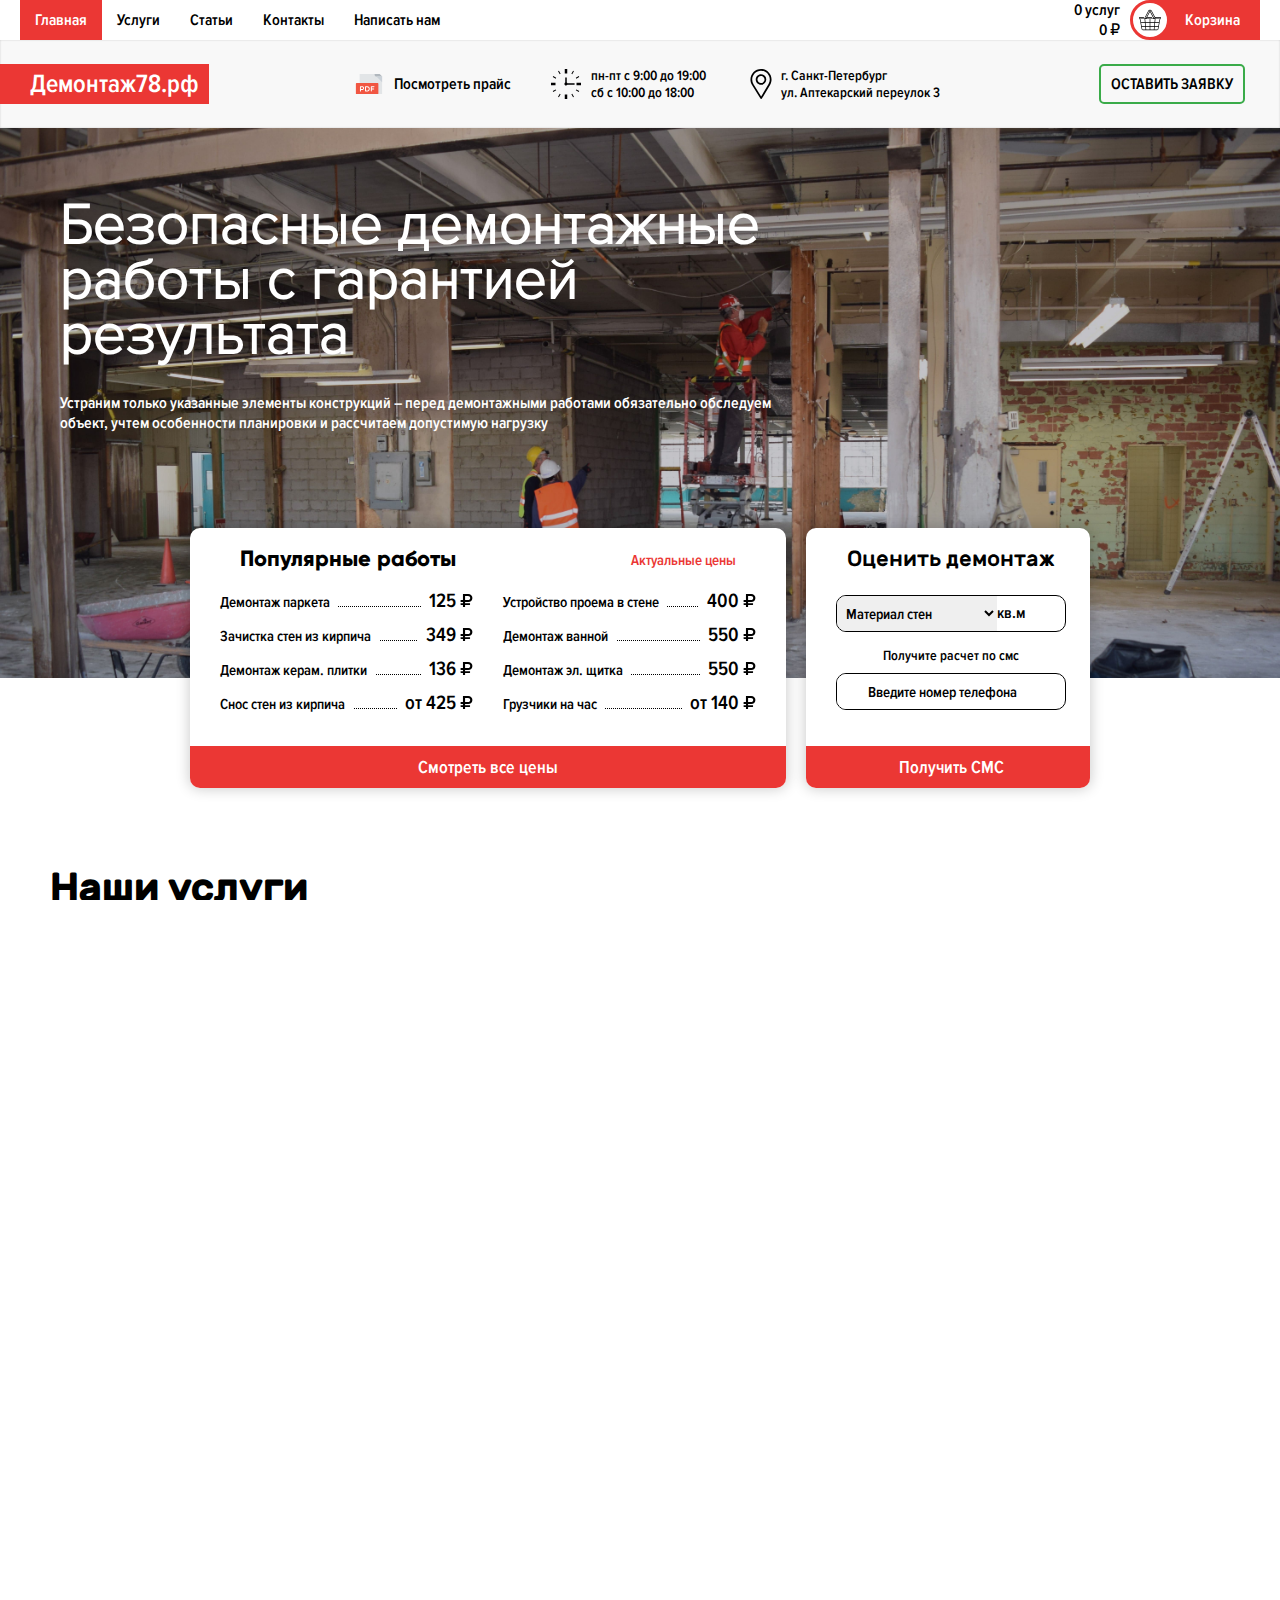
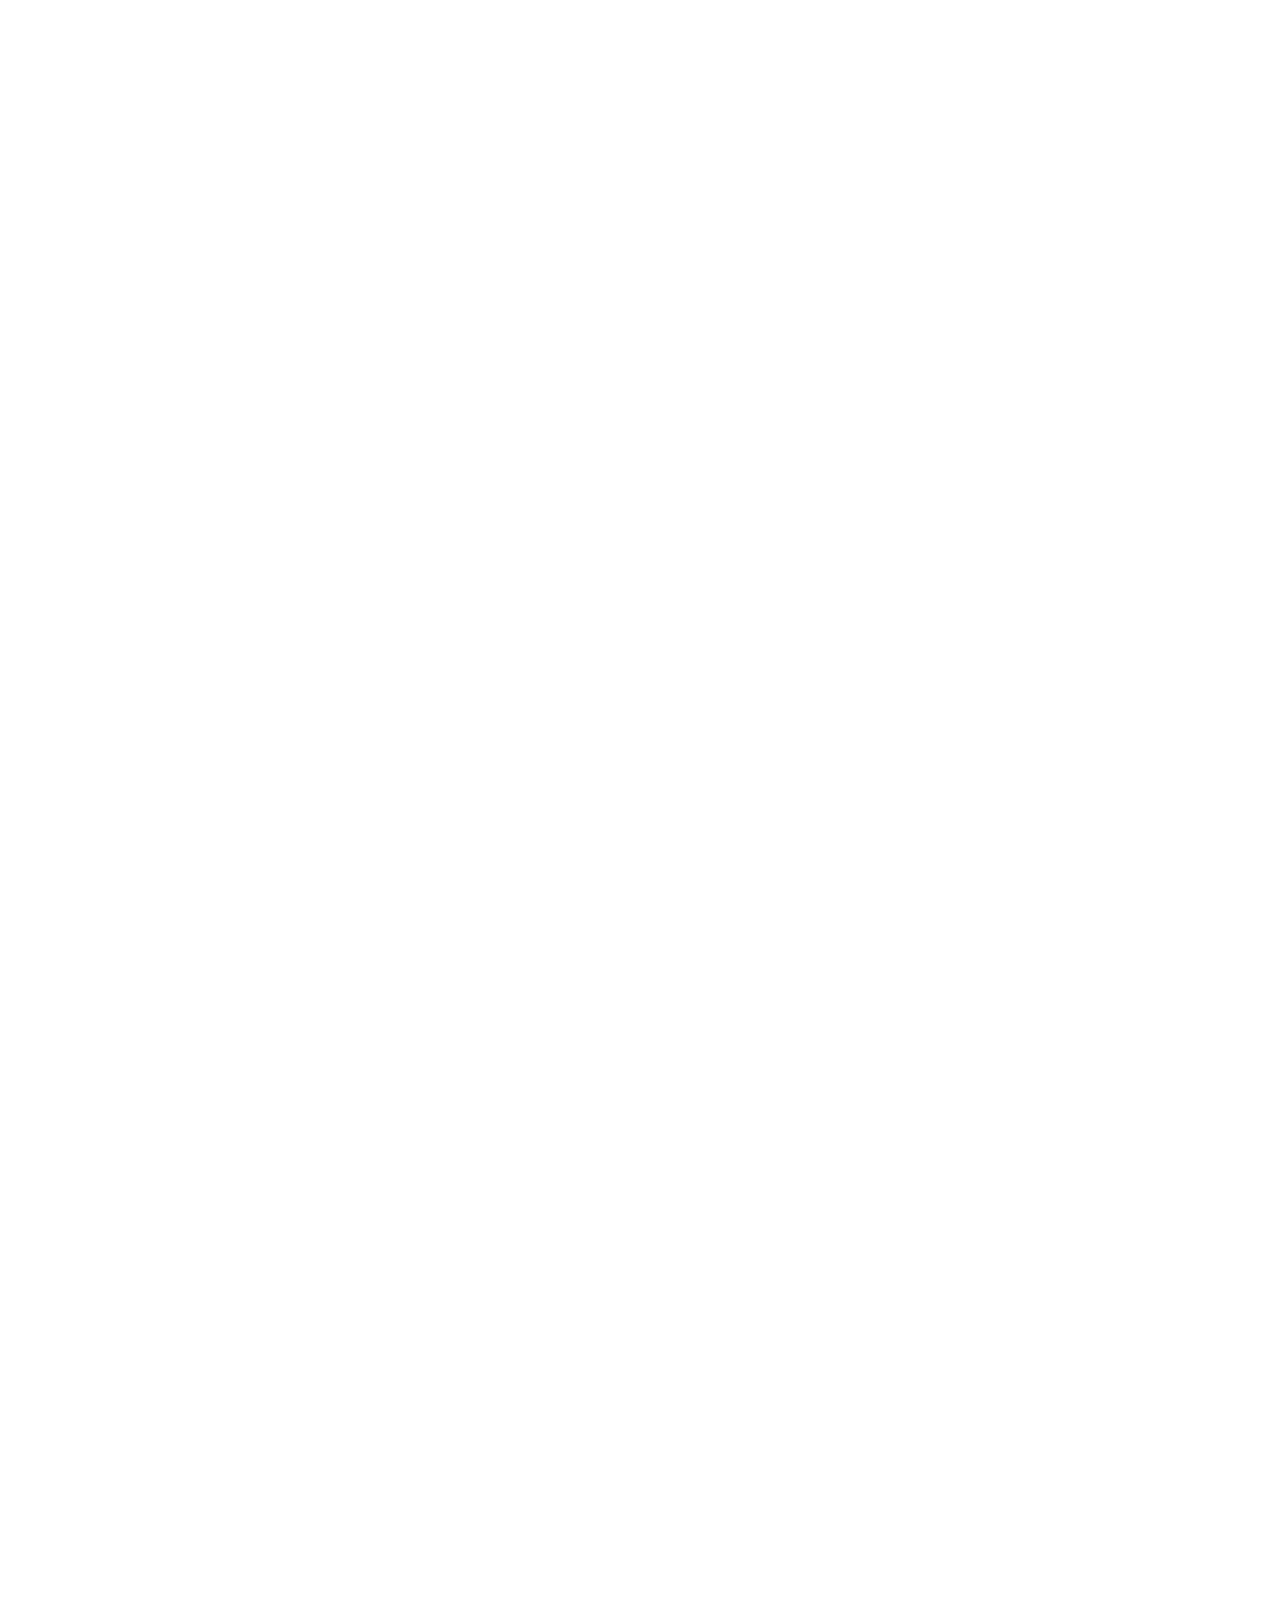
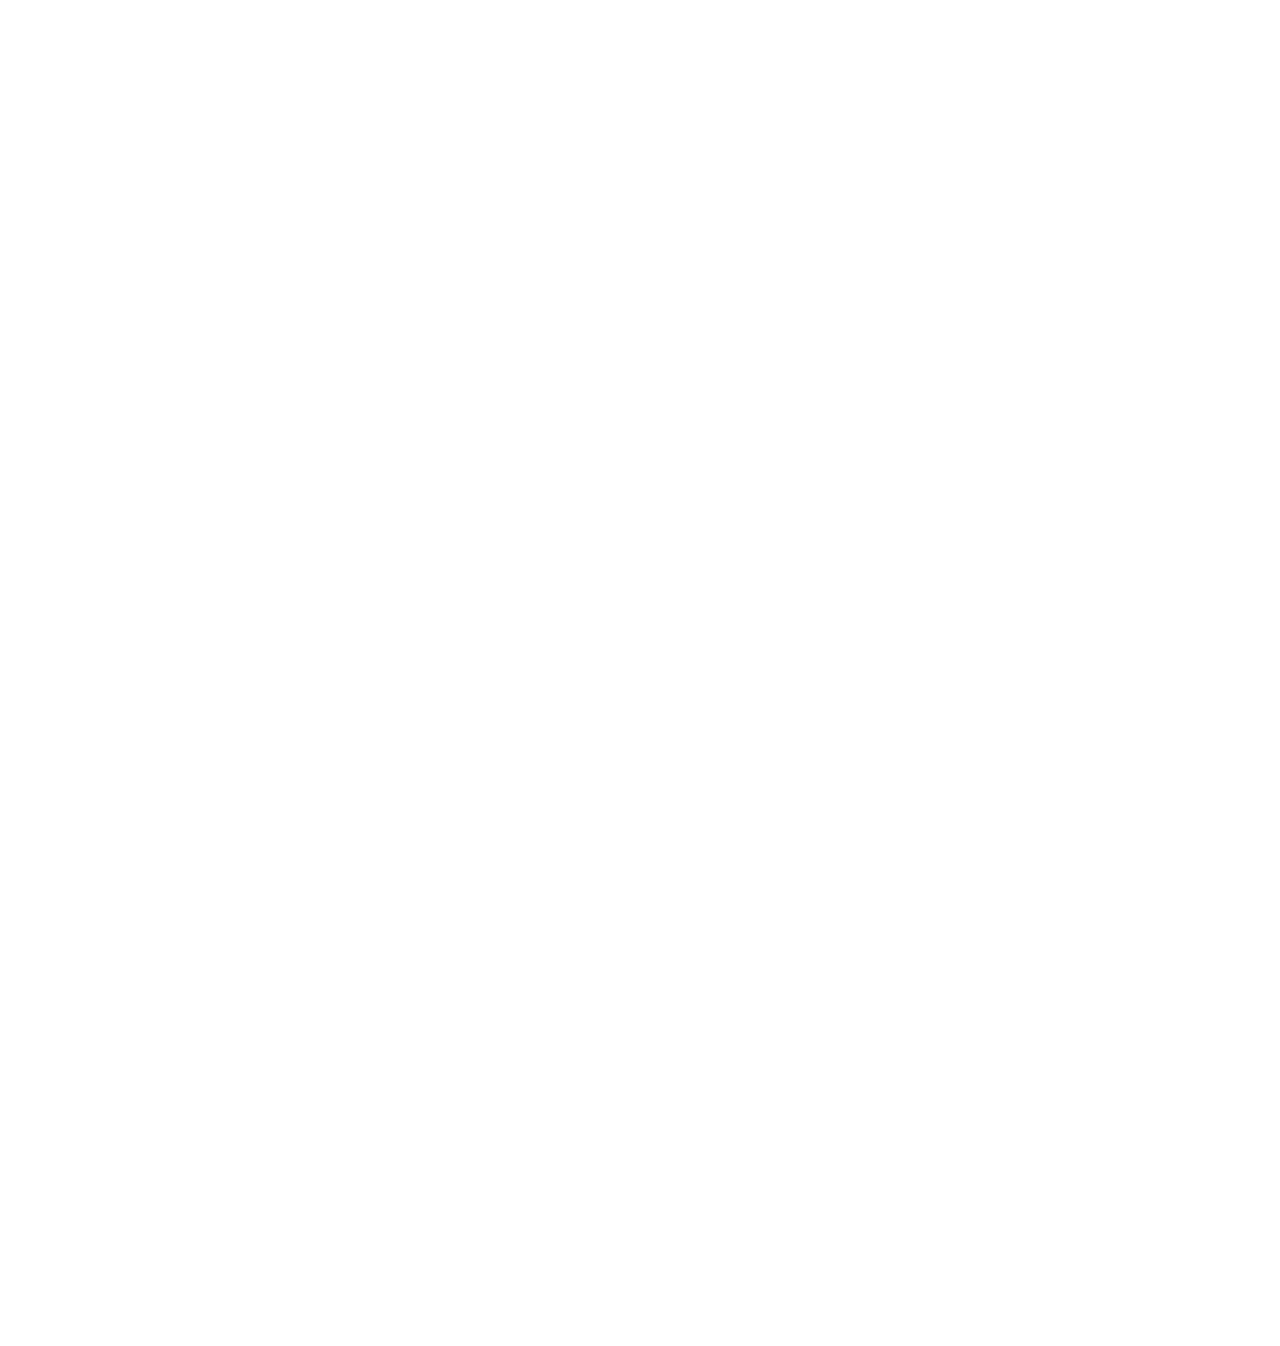
<file: index.html>
﻿<!doctype html>
<html lang="ru">
<head>
<meta charset="utf-8">
<title>Демонтажные работы в Санкт-Петербурге</title>
<meta name="description" content="Подробный прайс-лист на демонтажн перегородок и стен в Санкт-Петербурге и Ленинградской области.">
<meta name="keywords" content="демонтаж перегородок, демонтаж стен" />
<meta name="viewport" content="width=device-width, initial-scale=1, minimum-scale=1, maximum-scale=1, user-scalable=0">
<meta property="og:locale" content="ru_RU" />
<meta property="og:title" content="Демонтажные работы в Санкт-Петербурге" />
<meta property="og:description" content="Подробный прайс-лист на демонтажн перегородок и стен в Санкт-Петербурге и Ленинградской области." />
<meta property="og:site_name" content="Демонтажные работы в Санкт-Петербурге" />
<link rel="shortcut icon" href="img/builder.png" type="image/png">
<link rel="stylesheet" type="text/css" href="css/styles.css">
<header class="header_nav">
	<div class="container">
		<nav class="nav">
			<a href="index.html" class="active">Главная</a>
			<a href="services.html">Услуги</a>
			<a href="articles.html">Статьи</a>
			<a href="#dream_communication">Контакты</a>
			<a href="#dream_communication">Написать нам</a>
		</nav>
		<div class="h_map_block">
			<div class="h_map">
				<span class="h_map_1"></span>
				<span class="h_map_2"></span>
				<span class="h_map_3"></span>
			</div>
		</div>
		<div class="header_cart">
			<div class="cart_info">
				<span class="quantity_services">0 услуг</span>
				<span class="total_amount">0 ₽</span>
			</div>
			<div class="cart_btn">Корзина</div>
			<ul class="cart_list"></ul>
		</div>
	</div>
</header>
<header class="header">
	<div class="container">
		<div class="logo"><a href="index.html">Демонтаж78.рф</a></div>
		<div class="info">
			<div class="price_pdf">
				<a target="blank" onclick="yaCounter48197486.reachGoal('price');" href="price/demontazh78.pdf">Посмотреть прайс</a>
			</div>
			<div class="time_work">
				<p>пн-пт с 9:00 до 19:00</p>
				<p>сб с 10:00 до 18:00</p>
			</div>
			<div class="address">
				<p>г. Санкт-Петербург</p>
				<p>ул. Аптекарский переулок 3</p>
			</div>
		</div>
		<div class="btn_request">
			<a id="Zayavka-top" class="modal__form" onclick="openModalForm('Получить прайс','name', 'phone', 'email')">Оставить заявку	</a>
		</div>
	</div>
</header>
<section class="section section_top">
	<div class="section_top_banner">
		<div class="container">
			<div class="section_top_info">
				<div class="section_top_info_in">
					<h1>Безопасные демонтажные работы с гарантией результата</h1>
					<small>Устраним только указанные элементы конструкций – перед демонтажными работами обязательно обследуем объект, учтем особенности планировки и рассчитаем допустимую нагрузку</small>
				</div>
			</div>
		</div>
	</div>
	<div class="section_top_price">
		<div class="catalog_price">
			<strong>Популярные работы</strong>
			<span class="sale">Актуальные цены</span>
			<div class="catalog_price_list">
				<ul class="price_list_left">
					<li class="clearafter">
						<span class="name_service">Демонтаж паркета</span>
						<span class="price_service">125</span>
					</li>
					<li class="clearafter">
						<span class="name_service">Зачистка стен из кирпича</span>
						<span class="price_service">349</span>
					</li>
					<li class="clearafter">
						<span class="name_service">Демонтаж керам. плитки</span>
						<span class="price_service">136</span>
					</li>
					<li class="clearafter">
						<span class="name_service">Снос стен из кирпича</span>
						<span class="price_service">от 425</span>
					</li>
				</ul>
				<ul class="price_list_right">
					<li class="clearafter">
						<span class="name_service">Устройство проема в стене</span>
						<span class="price_service">400</span>
					</li>
					<li class="clearafter">
						<span class="name_service">Демонтаж ванной</span>
						<span class="price_service">550</span>
					</li>
					<li class="clearafter">
						<span class="name_service">Демонтаж эл. щитка</span>
						<span class="price_service">550</span>
					</li>
					<li class="clearafter">
						<span class="name_service">Грузчики на час</span>
						<span class="price_service">от 140</span>
					</li>
				</ul>
			</div>
			<a href="services.html">Смотреть все цены</a>
		</div>
		<div class="evaluation_dismantling">
			<div class="result_form_top" id="result_form_top">
				<strong>Оценить демонтаж</strong>
				<form enctype="multipart/form-data" method="post" action="" id="form_top">
					<div class="block_input">
						<select id="footage_wall_view"  class="select_offer" name="wall_view">
							<option value="" selected>Материал стен</option>
							<option value="Кирпичная стена">Кирпичная стена</option>
							<option value="Деревянная стена">Деревянная стена</option>
							<option value="ГКЛ перегородка">ГКЛ перегородка</option>
							<option value="Монолитная стена">Монолитная стена</option>
						</select>
						<div class="footage_wrapper">
							<input id="footage_form_top" type="text" class="input" name="footage" value="0">
							<span class="text_input">кв.м</span>
						</div>
					</div>
					<p>Получите расчет по смс</p>
					<div class="block_input">
						<input id="phone_form_top" class="input" name="phone" type="text" placeholder="Введите номер телефона">
					</div>
					<input type="hidden" name="subject" value="Заявка">
					<input type="hidden" name="subjectName" value="на расчет">
				
					<input class="btn_form_top" type="button" value="Получить СМС" onclick="AjaxFormTop('result_form_top', 'form_top', 'form.php')">
				</form>
			</div>
		</div>
	</div>
</section >
<section class="section section_service_maim">
	<div class="container">
		<h2>Наши услуги</h2>
		<ul class="type_service_list">
			<li class="dismantling_buildings jsServices active">
				<h3>Демонтаж зданий:</h3>
				<ul class="list_services">
					<li>Демонтаж кирпичного здания<span><span class="color_red"> — 185</span> руб/м3</span></li>
					<li>Демонтаж деревянного дома<span><span class="color_red"> — 255</span> руб/м3</span></li>
					<li>Демонтаж газобетонного здания<span><span class="color_red"> — 185</span> руб/м3</span></li>
					<li>Демонтаж бетонного строения<span><span class="color_red"> — 450</span> руб/м3</span></li>
					<li>Демонтаж аварийного здания<span><span class="color_red"> — 200</span> руб/м3</span></li>
					<li>Демонтаж бани<span><span class="color_red"> — 150</span> руб/м3</span></li>
				</ul>
				<div class="btn_more_info">
					<a href="demontazh-zdaniy.html">Узнать подробнее</a>
				</div>
			</li>
			<li class="demolition_partitions jsServices">
				<h3>Демонтаж перегородок:</h3>
				<ul class="list_services">
					<li>Демонтаж деревянных стен<span><span class="color_red"> — 120 </span>руб/м2</span></li>
					<li>Демонтаж керамической плитки<span><span class="color_red"> — 85 </span>руб/м2</span></li>
					<li>Демонтаж перегородок из ГКЛ<span><span class="color_red"> — 200 </span>руб/м2</span></li>
					<li>Демонтаж железобетоных стен<span><span class="color_red"> — от 500 </span>руб/м2</span></li>
					<li>Удаление старых обоев<span><span class="color_red"> — 60 </span>руб/м2</span></li>
					<li>Демонтаж керамической плитки<span><span class="color_red"> — 120 </span>руб/м2</span></li>
				</ul>
				<div class="btn_more_info">
					<a href="demontazh-peregorodok.html">Узнать подробнее</a>
				</div>
			</li>
			<li class="dismantling_floor jsServices">
				<h3>Демонтаж пола:</h3>
				<ul class="list_services">
					<li>Демонтаж деревянного пола<span><span class="color_red"> — 120</span> руб/м2</span></li>
					<li>Демонтаж бетонной стяжки<span><span class="color_red"> — от 150</span> руб/м2</span></li>
					<li>Демонтаж керамической плитки<span><span class="color_red"> — 100</span> руб/м2</span></li>
					<li>Удаление линолеума/кавролина<span><span class="color_red"> — от 60</span> руб/м2</span></li>
					<li>Демонтаж паркетного покрытия<span><span class="color_red"> — 120</span> руб/м2</span></li>
					<li>Демонтаж старого фундамента<span><span class="color_red"> — 1900</span> руб/м2</span></li>
				</ul>
				<div class="btn_more_info">
					<a href="demontazh-pola.html">Узнать подробнее</a>
				</div>
			</li>
			<li class="dismantling_ceiling jsServices">
				<h3>Демонтаж потолка:</h3>
				<ul class="list_services">
					<li title="102 руб">Демонтаж натяжного потолка<span><span class="color_red"> — 102</span> руб/м2</span></li>
					<li title="70 руб">Демонтаж армстронга<span><span class="color_red"> — 70</span> руб/м2</span></li>
					<li title="110 руб">Демонтаж потолка из ГКЛ<span><span class="color_red"> — 110</span> руб/м2</span></li>
					<li title="100 руб">Демонтаж деревянного потолка<span><span class="color_red"> — 100</span> руб/м2</span></li>
					<li title="80 руб">Зачистка старой шпатлевки<span><span class="color_red"> — 80</span> руб/м2</span></li>
					<li title="120 руб">Удаление краски и штукатурки<span><span class="color_red"> — 120</span> руб/м2</span></li>
				</ul>
				<div class="btn_more_info">
					<a href="demontazh-potolka.html">Узнать подробнее</a>
				</div>
			</li>
			<li class="dismantling_sanitary jsServices">
				<h3>Демонтаж сантехники:</h3>
				<ul class="list_services">
					<li>Демонтаж ванной<span><span class="color_red"> — 550</span> руб/шт</span></li>
					<li>Демонтаж ванны чугунной<span><span class="color_red"> — 1100</span> руб/шт</span></li>
					<li>Демонтаж умывальника<span><span class="color_red"> — 250</span> руб/шт</span></li>
					<li>Демонтаж металлических труб<span><span class="color_red"> — 120</span> руб/пог.м.</span></li>
					<li>Демонтаж водопроводных труб<span><span class="color_red"> — 180</span> руб/пог.м.</span></li>
					<li>Демонтаж труб отопления<span><span class="color_red"> — 150</span> руб/пог.м.</span></li>
				</ul>
				<div class="btn_more_info">
					<a href="demontazh-santekhniki.html">Узнать подробнее</a>
				</div>
			</li>
			<li class="dismantling_electricians jsServices">
				<h3>Демонтаж электрики:</h3>
				<ul class="list_services">
					<li>Демонтаж элек-го щитка<span><span class="color_red"> — 550</span> руб/шт</span></li>
					<li>Демонтаж электроплит<span><span class="color_red"> — 400</span> руб/шт</span></li>
					<li>Демонтаж светильника<span><span class="color_red"> — 200</span> руб/шт</span></li>
					<li>Демонтаж розеток<span><span class="color_red"> — 50</span> руб/шт</span></li>
					<li>Демонтаж выключателей<span><span class="color_red"> — 50</span> руб/шт</span></li>
					<li>Демонтаж электропроводки<span><span class="color_red"> — 20</span> руб/м2</span></li>
				</ul>
				<div class="btn_more_info">
					<a href="demontazh-elektriki.html">Узнать подробнее</a>
				</div>
			</li>
			<li class="cutting_openings jsServices">
				<h3>Вырезка проемов:</h3>
				<ul class="list_services">
					<li>Проем в не несущей стене<span><span class="color_red"> — 400</span> руб/пог.м.</span></li>
					<li>Проем в гипсо-ой перегородке<span><span class="color_red"> — 700</span> руб/пог.м.</span></li>
					<li>Проем в армиро-ом бетоне<span><span class="color_red"> — от 1500</span> руб/пог.м.</span></li>
					<li>Проем в ж.б. стене<span><span class="color_red"> — от 450</span> руб/пог.м.</span></li>
					<li>Проем в кирпичной стене<span><span class="color_red"> — 400</span> руб/пог.м.</span></li>
					<li>Арка в не несущей стене<span><span class="color_red"> — 1000</span> руб/пог.м.</span></li>
				</ul>
				<div class="btn_more_info">
					<a href="demontazh-elektriki.html">Узнать подробнее</a>
				</div>
			</li>
			<li class="garbage_removal jsServices">
				<h3>Вывоз мусора:</h3>
				<ul class="list_services">
					<li title="">Строительный мусор</li>
					<li title="">Старая мебель</li>
					<li title="">Складской мусор</li>
					<li title="">Крупногабаритный мусор</li>
					<li title="">Производственный мусор</li>
					<li title="">Твердые бытовые отходы</li>
				</ul>
				<div class="btn_more_info">
					<a href="vyvoz-musora.html">Узнать подробнее</a>
				</div>
			</li>
		</ul>
	</div>
</section>
<section class="section">
	<div class="container">
		<h2>Ежедневный фото-отчет</h2>
	</div>
</section>
<section class="section sectiom_plus">
	<div class="item_planshet">
		<div class="description_plus">
			<div class="item_description_plus item_plus_one">
				<h3>Увереность в качестве работ</h3>
				<p>Находясь в дали от объекта, Вы всегда будете<br />уверены, что работа не стоит на месте</p>
			</div>
			<div class="item_description_plus item_plus_two">
				<h3>Соблюдение сроков демонтажа</h3>
				<p>Вы всегда знаете, что было сделано за день<br />и что по-плану на следующий день</p>
			</div>
			<div class="item_description_plus item_plus_three">
				<h3>Оперативная связь с собственником</h3>
				<p>Наглядный отчет позволяет быстро и продуктивно<br />внести изменения в план работ</p>
			</div>
		</div>
	</div>
</section>

<section class="section section_our_work">
	<div class="container">
		<h2>Наши работы</h2>
	</div>
	<div class="dgar_cursor">
		<div class="icon_dgar"></div>
	</div>
	<div class="swiper-container">
        <div class="swiper-wrapper">
            <div class="swiper-slide" style="background-image: url(img/main/our_work/1.jpg);">
			
			</div>
            <div class="swiper-slide" style="background-image: url(img/main/our_work/2.jpg);">
			
			</div>
            <div class="swiper-slide" style="background-image: url(img/main/our_work/3.jpg);">
			
			</div>

			<div class="swiper-slide" style="background-image: url(img/main/our_work/4.jpg);">
			
			</div>
			<div class="swiper-slide" style="background-image: url(img/main/our_work/5.jpg);">
			
			</div>
			<div class="swiper-slide" style="background-image: url(img/main/our_work/6.jpg);">
			
			</div>
			<div class="swiper-slide" style="background-image: url(img/main/our_work/7.jpg);">
			
			</div>
			<div class="swiper-slide" style="background-image: url(img/main/our_work/8.jpg);">
			
			</div>
			<div class="swiper-slide" style="background-image: url(img/main/our_work/9.jpg);">
			
			</div>
			<div class="swiper-slide" style="background-image: url(img/main/our_work/10.jpg);">
			
			</div>
			<div class="swiper-slide" style="background-image: url(img/main/our_work/11.jpg);">
			
			</div>
			<div class="swiper-slide" style="background-image: url(img/main/our_work/12.jpg);">
			
			</div>
        </div>
        <div class="swiper-scrollbar"></div>
    </div>
</section>
<footer class="footer" id="dream_communication">
	<div class="container">
		<div class="footer_in">
			<div class="contacts">
				<h2>Наши контакты</h2>
				<div class="address">
					<p>г. Санкт-Петербург</p>
					<p>ул. Аптекарский переулок 3</p>
				</div>
				<div class="time_work">
					<p>пн-пт с 9:00 до 19:00</p>
					<p>сб с 10:00 до 18:00</p>
				</div>
				<div class="mail">
					<a href="mailto: hello@theidealhusband.com">info@демонтаж78.рф</a>
				</div>
				<div class="phone">
					<a href="tel:79213210105">8 (921) 321-01-05</a>
				</div>
			</div>
			<div class="footer_form" id="result_form">
				<h2>Напишите нам</h2>
				<form class="form" method="post" action="" id="form">
					<input type="text" id="name_form" class="input promotion_man" name="name" onblur="if (this.value == '') this.value = 'Ваше имя';" onfocus="if (this.value == 'Ваше имя') this.value = '';" value="Ваше имя">
					<input type="text" id="contacts_form" class="input contacts_man" name="contacts" placeholder="Ваш номер телефона">
					<textarea rows="5" class="textarea" id="text_form" placeholder="Ваш комментарий" name="text"></textarea>
			
					<input type="hidden" name="subject" value="Заявка">
					<input type="hidden" name="subjectName" value="Обращение">
				
					<p>Оставляя заявку, вы принимаете <a href="policy/policy.pdf" target="_blank">политику конфиденциальности</a></p>
					<div class="btn_form">
						<input class="btn" type="button" value="Отправить" onclick="AjaxFormRequest('result_form', 'form', 'form.php')">
					</div>
					
				</form>
			</div>
		</div>
	</div>
</footer>
<div class="modal_top_menu">	
	<div class="site_map">
		<ul class="nav_main">
			<li><a href="services.html">Наши услуги</a></li>
			<li><a href="demontazh-zdaniy.html">Демонтаж зданий</a></li>
			<li><a href="demontazh-peregorodok.html">Демонтаж перегородок</a></li>
			<li><a href="demontazh-potolka.html">Демонтаж потолка</a></li>
			<li><a href="demontazh-pola.html">Демонтаж пола</a></li>
			<li><a href="demontazh-santekhniki.html">Демонтаж сантехнки</a></li>
			<li><a href="demontazh-elektriki.html">Демонтаж электрики</a></li>
			<li><a href="vyrezka-proyemov.html">Вырезка проемов</a></li>
			<li><a href="vyvoz-musora.html">Вывоз мусора</a></li>
			<li><a href="articles.html">Статьи</a></li>
		</ul>
		<div class="nav_mob_contacts">
			<a href="tel:+79213210105">8(921)321-01-05</a>
		</div>
		<div class="nav_mob_address">
			<p>г. Санкт-Петербург</p>
			<p>ул. Аптекарский переулок 3</p>
		</div>
		<div class="nav_mob_mail">
			<a href="mailto: hello@theidealhusband.com">info@демонтаж78.рф</a>
		</div>
	</div>	
</div>

<script type="text/javascript" src="js/jquery.js"></script>
<script type="text/javascript" src="js/main.js"></script>

<script type="text/javascript" src="js/forms.js"></script>
<script type="text/javascript" src="js/jquery.maskedinput.min.js"></script>
<script src="js/modal-form.js"></script>
<link rel="stylesheet" type="text/css" href="css/modal-form.css">

<!-- скрипты slider -->
<script type="text/javascript" src="js/swiper.js"></script>
<link rel="stylesheet" type="text/css" href="css/swiper.css">
</body>
</html>
</file>
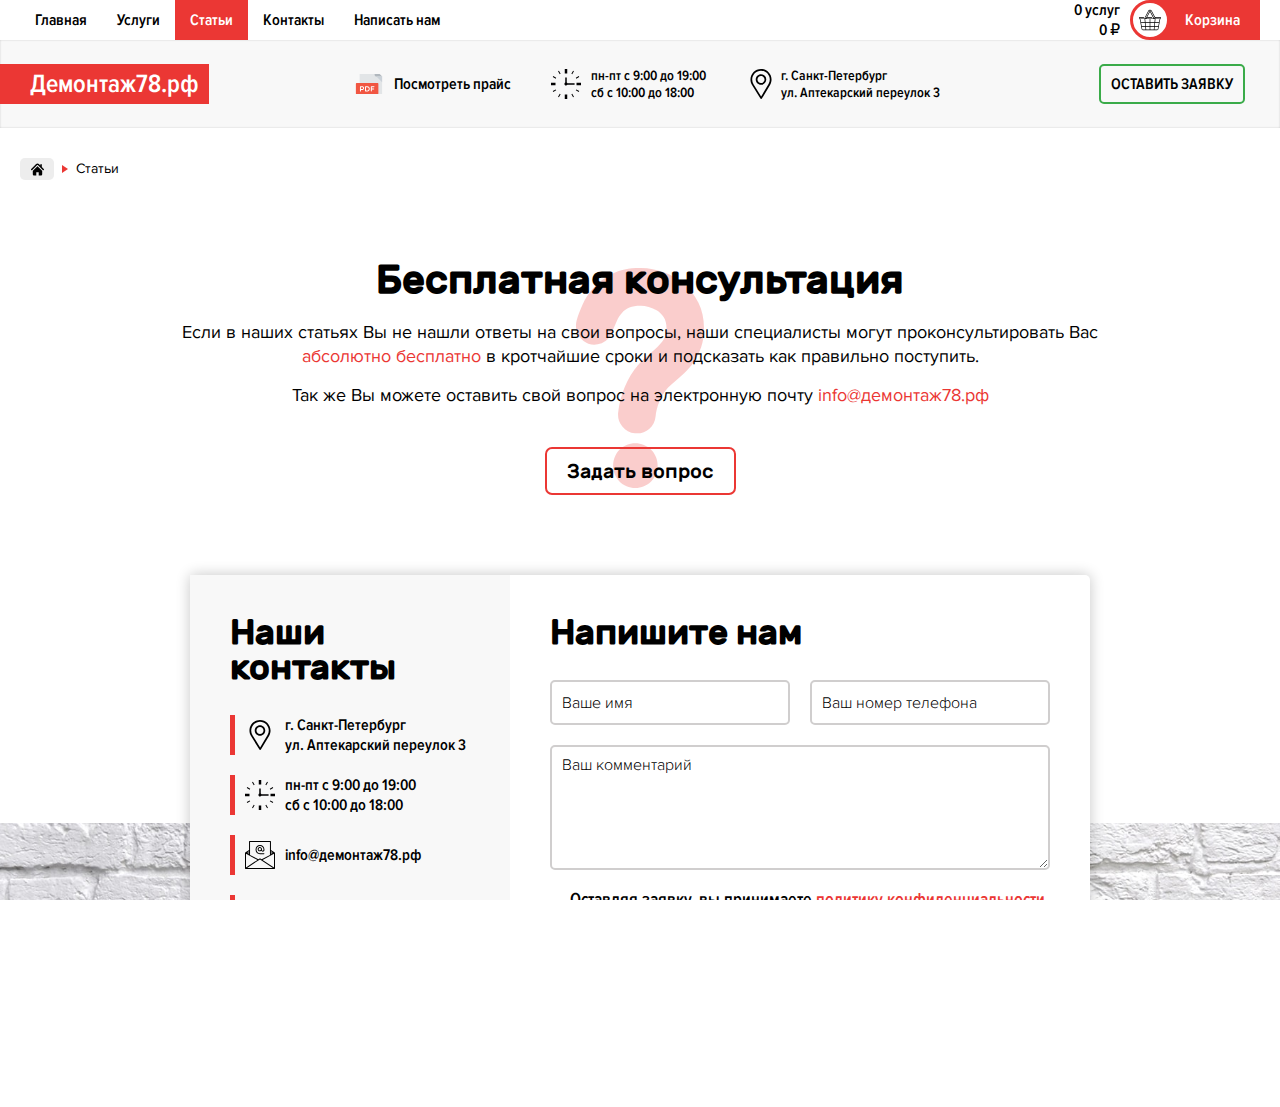
<file: articles.html>
<!doctype html>
<html lang="ru">
<head>
<meta charset="utf-8">
<title>Демонтажные работы своими руками</title>
<meta name="description" content="Подробные статьи от профессионалов демонтажных работ. Подскажем как быстро снести стены и сэкономить на вывозе мусора.">
<meta name="keywords" content="Демонтаж своими руками,как демонтировать" />
<meta name="viewport" content="width=device-width, initial-scale=1, minimum-scale=1, maximum-scale=1, user-scalable=0">
<meta property="og:locale" content="ru_RU" />
<meta property="og:title" content="Демонтажные работы своими руками" />
<meta property="og:description" content="Подробные статьи от профессионалов демонтажных работ. Подскажем как быстро снести стены и сэкономить на вывозе мусора." />
<meta property="og:site_name" content="Демонтажные работы своими руками" />

<link rel="shortcut icon" href="img/builder.png" type="image/png">
<link rel="stylesheet" type="text/css" href="css/styles.css">
</head>
<body>
<header class="header_nav">
	<div class="container">
		<nav class="nav">
			<a href="index.html">Главная</a>
			<a href="services.html">Услуги</a>
			<a  class="active" href="articles.html">Статьи</a>
			<a href="#dream_communication">Контакты</a>
			<a href="#dream_communication">Написать нам</a>
		</nav>
		<div class="h_map_block">
			<div class="h_map">
				<span class="h_map_1"></span>
				<span class="h_map_2"></span>
				<span class="h_map_3"></span>
			</div>
		</div>
		<div class="header_cart">
			<div class="cart_info">
				<span class="quantity_services">0 услуг</span>
				<span class="total_amount">0 ₽</span>
			</div>
			<div class="cart_btn">Корзина</div>
			<ul class="cart_list"></ul>
		</div>
	</div>
</header>
<header class="header">
	<div class="container">
		<div class="logo"><a href="index.html">Демонтаж78.рф</a></div>
		<div class="info">
			<div class="price_pdf">
				<a target="blank" onclick="yaCounter48197486.reachGoal('price');" href="price/demontazh78.pdf">Посмотреть прайс</a>
			</div>
			<div class="time_work">
				<p>пн-пт с 9:00 до 19:00</p>
				<p>сб с 10:00 до 18:00</p>
			</div>
			<div class="address">
				<p>г. Санкт-Петербург</p>
				<p>ул. Аптекарский переулок 3</p>
			</div>
		</div>
		<div class="btn_request">
			<a id="Zayavka-top" class="modal__form" onclick="openModalForm('Получить прайс','name', 'phone', 'email')">Оставить заявку	</a>
		</div>
	</div>
</header>
<section class="section section_mob_top">
	<div class="container">
		<ul class="breadscrumbs">
			<li><a href="index.html"></a></li>
			<li>Статьи</li>
		</ul>
	<!--
		<ul class="case_list">
			<li class="case_item case_item_big active">
				<a href="kak-bystro-demontirovat.html">
					<div class="case_padding"> 
						<div class="case_item_in">
							<div class="case_item_in_in" style="background-image: url(img/articles/1.jpg);"></div>
							<div class="case_item_big_title">
								<h2>Как быстро демонтировать перегородку в квартире</h2>
							</div>
						</div>
					</div>
				</a>
			</li>
			<li class="case_item">
				<a href="kak-bystro-uzakonit-pereplanirovku-samomu.html">
					<div class="case_padding"> 
						<div class="case_item_in">
							<div class="case_item_in_in" style="background-image: url(img/articles/2.jpg);"></div>
							<div class="case_item_fon"></div>
							<div class="case_item_title">
								<h2>Как быстро узаконить перепланировку самому</h2>
							</div>
						</div>
					</div>
				</a>
			</li>
			<li class="case_item">
				<a href="kak-pravil'no-demontirovat-parketnuyu-dosku.html">
					<div class="case_padding"> 
						<div class="case_item_in">
							<div class="case_item_in_in" style="background-image: url(img/articles/3.jpg);"></div>
							<div class="case_item_fon"></div>
							<div class="case_item_title">
								<h2>Как правильно демонтировать паркетную доску</h2>
							</div>
						</div>
					</div>
				</a>
			</li>
		</ul>-->
	</div>
</section>

<section class="section">
	<div class="container">
		<div class="free_consultation">
			<h3>Бесплатная консультация</h3>
			<p>Если в наших статьях Вы не нашли ответы на свои вопросы, наши специалисты могут проконсультировать Вас <mark class="color_red">абсолютно 
			бесплатно</mark> в кротчайшие сроки и подсказать как правильно поступить.</p>
			<p>Так же Вы можете оставить свой вопрос на электронную почту <mark class="color_red">info@демонтаж78.рф</mark></p>
			<div class="btn_consultation">
				<a href="#">Задать вопрос</a>
			</div>
		</div>
	</div>
</section>
<footer class="footer" id="dream_communication">
	<div class="container">
		<div class="footer_in">
			<div class="contacts">
				<h2>Наши контакты</h2>
				<div class="address">
					<p>г. Санкт-Петербург</p>
					<p>ул. Аптекарский переулок 3</p>
				</div>
				<div class="time_work">
					<p>пн-пт с 9:00 до 19:00</p>
					<p>сб с 10:00 до 18:00</p>
				</div>
				<div class="mail">
					<a href="mailto: hello@theidealhusband.com">info@демонтаж78.рф</a>
				</div>
				<div class="phone">
					<a href="tel:79213210105">8 (921) 321-01-05</a>
				</div>
			</div>
			<div class="footer_form" id="result_form">
				<h2>Напишите нам</h2>
				<form class="form" method="post" action="" id="form">
					<input type="text" id="name_form" class="input promotion_man" name="name" onblur="if (this.value == '') this.value = 'Ваше имя';" onfocus="if (this.value == 'Ваше имя') this.value = '';" value="Ваше имя">
					<input type="text" id="contacts_form" class="input contacts_man" name="contacts" placeholder="Ваш номер телефона">
					<textarea rows="5" class="textarea" id="text_form" placeholder="Ваш комментарий" name="text"></textarea>
			
					<input type="hidden" name="subject" value="Заявка">
					<input type="hidden" name="subjectName" value="Обращение">
				
					<p>Оставляя заявку, вы принимаете <a href="policy/policy.pdf" target="_blank">политику конфиденциальности</a></p>
					<div class="btn_form">
						<input class="btn" type="button" value="Отправить" onclick="AjaxFormRequest('result_form', 'form', 'form.php')">
					</div>
					
				</form>
			</div>
		</div>
	</div>
</footer>
<div class="modal_top_menu">	
	<div class="site_map">
		<ul class="nav_main">
			<li><a href="services.html">Наши услуги</a></li>
			<li><a href="demontazh-zdaniy.html">Демонтаж зданий</a></li>
			<li><a href="demontazh-peregorodok.html">Демонтаж перегородок</a></li>
			<li><a href="demontazh-potolka.html">Демонтаж потолка</a></li>
			<li><a href="demontazh-pola.html">Демонтаж пола</a></li>
			<li><a href="demontazh-santekhniki.html">Демонтаж сантехнки</a></li>
			<li><a href="demontazh-elektriki.html">Демонтаж электрики</a></li>
			<li><a href="vyvoz-musora.html">Вывоз мусора</a></li>
			<li><a class="active" href="articles.html">Статьи</a></li>
		</ul>
		<div class="nav_mob_contacts">
			<a href="tel:+79213210105">8(921)321-01-05</a>
		</div>
		<div class="nav_mob_address">
			<p>г. Санкт-Петербург</p>
			<p>ул. Аптекарский переулок 3</p>
		</div>
		<div class="nav_mob_mail">
			<a href="mailto: hello@theidealhusband.com">info@демонтаж78.рф</a>
		</div>

	</div>	
</div>


<script type="text/javascript" src="js/jquery.js"></script>
<script type="text/javascript" src="js/main.js"></script>

<script type="text/javascript" src="js/model.js"></script>
<script type="text/javascript" src="js/view.js"></script>
<script type="text/javascript" src="js/controller.js"></script>

<script type="text/javascript" src="js/forms.js"></script>
<script type="text/javascript" src="js/jquery.maskedinput.min.js"></script>
<script src="js/modal-form.js"></script>
<link rel="stylesheet" type="text/css" href="css/modal-form.css">
</body>
</html>
</file>
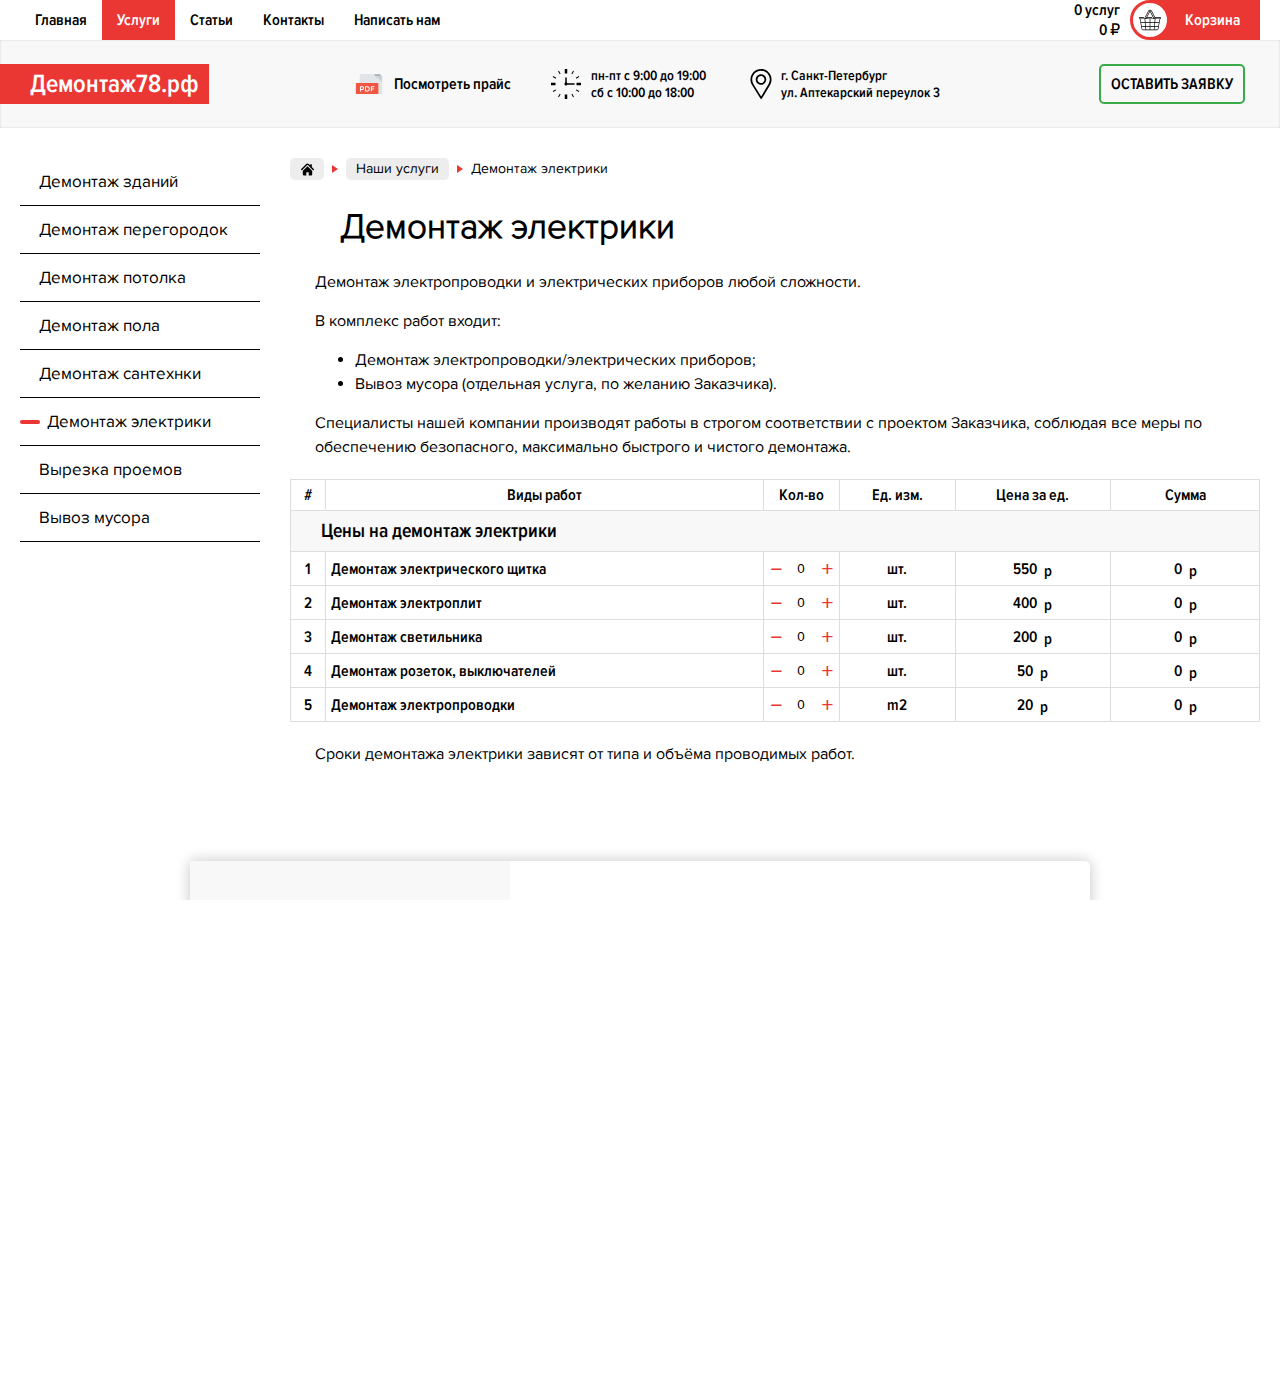
<file: demontazh-elektriki.html>
<!doctype html>
<html lang="ru">
<head>
<meta charset="utf-8">
<title>Демонтаж перегородок</title>
<link rel="shortcut icon" href="img/builder.png" type="image/png">
<link rel="stylesheet" type="text/css" href="css/styles.css">
<meta name="viewport" content="width=device-width, initial-scale=1, minimum-scale=1, maximum-scale=1, user-scalable=0">
</head>
<body>
<header class="header_nav">
	<div class="container">
		<nav class="nav">
			<a href="index.html">Главная</a>
			<a href="services.html" class="active">Услуги</a>
			<a href="articles.html">Статьи</a>
			<a href="#dream_communication">Контакты</a>
			<a href="#dream_communication">Написать нам</a>
		</nav>
		<div class="h_map_block">
			<div class="h_map">
				<span class="h_map_1"></span>
				<span class="h_map_2"></span>
				<span class="h_map_3"></span>
			</div>
		</div>
		<div class="header_cart">
			<div class="cart_info">
				<span class="quantity_services">0 услуг</span>
				<span class="total_amount">0 ₽</span>
			</div>
			<div class="cart_btn">Корзина</div>
			<ul class="cart_list"></ul>
		</div>
	</div>
</header>
<header class="header">
	<div class="container">
		<div class="logo"><a href="index.html">Демонтаж78.рф</a></div>
		<div class="info">
			<div class="price_pdf">
				<a target="blank" onclick="yaCounter48197486.reachGoal('price');" href="price/demontazh78.pdf">Посмотреть прайс</a>
			</div>
			<div class="time_work">
				<p>пн-пт с 9:00 до 19:00</p>
				<p>сб с 10:00 до 18:00</p>
			</div>
			<div class="address">
				<p>г. Санкт-Петербург</p>
				<p>ул. Аптекарский переулок 3</p>
			</div>
		</div>
		<div class="btn_request">
			<a id="Zayavka-top" class="modal__form" onclick="openModalForm('Получить прайс','name', 'phone', 'email')">Оставить заявку	</a>
		</div>
	</div>
</header>
<div class="wrapper">
	<div class="container">
		<aside class="sidebar">
			<div class="wrap">
				<div class="mobile contact">
					<a href="tel:+79213210105">8(921)321-01-05</a>
				</div>
				<ul class="menu_section">
					<li data-category="building"><a href="demontazh-zdaniy.html">Демонтаж зданий</a></li>
					<li data-category="partition"><a href="demontazh-peregorodok.html">Демонтаж перегородок</a></li>
					<li data-category="ceiling"><a href="demontazh-potolka.html">Демонтаж потолка</a></li>
					<li data-category="floor"><a href="demontazh-pola.html">Демонтаж пола</a></li>
					<li data-category="plumbing"><a href="demontazh-santekhniki.html">Демонтаж сантехнки</a></li>
					<li data-category="electric" class="active"><a href="demontazh-elektriki.html">Демонтаж электрики</a></li>
					<li data-category="aperture"><a href="vyrezka-proyemov.html">Вырезка проемов</a></li>
					<li data-category="garbage"><a href="vyvoz-musora.html">Вывоз мусора</a></li>
				</ul>
		
				<div class="mobile address">
					<p>г. Санкт-Петербург</p>
					<p>ул. Аптекарский переулок 3</p>
				</div>
				<div class="mobile time_work">
					<p>пн-пт с 9:00 до 19:00<br>сб с 10:00 до 18:00</p>
				</div>
				<div class="mobile mail">
					<a href="mailto: hello@theidealhusband.com">info@демонтаж78.рф</a>
				</div>
			</div>
		</aside>
		<main class="content">
			<ul class="breadscrumbs">
				<li><a href="index.html"></a></li>
				<li><a href="services.html">Наши услуги</a></li>
				<li>Демонтаж электрики</li>
			</ul>
			<h1>Демонтаж электрики</h1>
			<p>Демонтаж электропроводки и электрических приборов любой сложности.</p>
			<p>В комплекс работ входит:</p> 
			<ul class="list_text">
				<li>Демонтаж электропроводки/электрических приборов;</li> 
				<li>Вывоз мусора (отдельная услуга, по желанию Заказчика).</li> 
			</ul>
			<p>Специалисты нашей компании производят работы в строгом соответствии с проектом Заказчика, 
			соблюдая все меры по обеспечению безопасного, максимально быстрого и чистого демонтажа.</p>
			<div class="price_calc">
				<table id="table" class="table">
					<thead>
						<tr>
							<th>#</th>
							<th>Виды работ</th>
							<th>Кол-во</th>
							<th>Ед. изм.</th>
							<th>Цена за ед.</th>
							<th>Сумма</th>
						</tr>
						<tr>
							<td colspan="6">Цены на демонтаж электрики</td>
						</tr>
					</thead>
					<tbody id="tbody">
						
					</tbody>
				</table>
				<p>Сроки демонтажа электрики зависят от типа и объёма проводимых работ.</p>
			</div>
		</main>
	</div>
</section >
<footer class="footer" id="dream_communication">
	<div class="container">
		<div class="footer_in">
			<div class="contacts">
				<h2>Наши контакты</h2>
				<div class="address">
					<p>г. Санкт-Петербург</p>
					<p>ул. Аптекарский переулок 3</p>
				</div>
				<div class="time_work">
					<p>пн-пт с 9:00 до 19:00</p>
					<p>сб с 10:00 до 18:00</p>
				</div>
				<div class="mail">
					<a href="mailto: hello@theidealhusband.com">info@демонтаж78.рф</a>
				</div>
				<div class="phone">
					<a href="tel:79213210105">8 (921) 321-01-05</a>
				</div>
			</div>
			<div class="footer_form" id="result_form">
				<h2>Напишите нам</h2>
				<form class="form" method="post" action="" id="form">
					<input type="text" id="name_form" class="input promotion_man" name="name" onblur="if (this.value == '') this.value = 'Ваше имя';" onfocus="if (this.value == 'Ваше имя') this.value = '';" value="Ваше имя">
					<input type="text" id="contacts_form" class="input contacts_man" name="contacts" placeholder="Ваш номер телефона">
					<textarea rows="5" class="textarea" id="text_form" placeholder="Ваш комментарий" name="text"></textarea>
			
					<input type="hidden" name="subject" value="Заявка">
					<input type="hidden" name="subjectName" value="Обращение">
				
					<p>Оставляя заявку, вы принимаете <a href="policy/policy.pdf" target="_blank">политику конфиденциальности</a></p>
					<div class="btn_form">
						<input class="btn" type="button" value="Отправить" onclick="AjaxFormRequest('result_form', 'form', 'form.php')">
					</div>
					
				</form>
			</div>
		</div>
	</div>
</footer>
<div class="modal_top_menu">	
	<div class="site_map">
		<ul class="nav_main">
			<li><a href="services.html">Наши услуги</a></li>
			<li><a href="demontazh-zdaniy.html">Демонтаж зданий</a></li>
			<li><a href="demontazh-peregorodok.html">Демонтаж перегородок</a></li>
			<li><a href="demontazh-potolka.html">Демонтаж потолка</a></li>
			<li><a href="demontazh-pola.html">Демонтаж пола</a></li>
			<li><a href="demontazh-santekhniki.html">Демонтаж сантехнки</a></li>
			<li><a class="active" href="demontazh-elektriki.html">Демонтаж электрики</a></li>
			<li><a href="vyvoz-musora.html">Вывоз мусора</a></li>
			<li><a href="articles.html">Статьи</a></li>
		</ul>
		<div class="nav_mob_contacts">
			<a href="tel:+79213210105">8(921)321-01-05</a>
		</div>
		<div class="nav_mob_address">
			<p>г. Санкт-Петербург</p>
			<p>ул. Аптекарский переулок 3</p>
		</div>
		<div class="nav_mob_mail">
			<a href="mailto: hello@theidealhusband.com">info@демонтаж78.рф</a>
		</div>

	</div>	
</div>

<script type="text/javascript" src="js/jquery.js"></script>
<script type="text/javascript" src="js/main.js"></script>

<script type="text/javascript" src="js/model.js"></script>
<script type="text/javascript" src="js/view.js"></script>
<script type="text/javascript" src="js/controller.js"></script>

<script type="text/javascript" src="js/forms.js"></script>
<script type="text/javascript" src="js/jquery.maskedinput.min.js"></script>
<script src="js/modal-form.js"></script>
<link rel="stylesheet" type="text/css" href="css/modal-form.css">
</body>
</html>
</file>
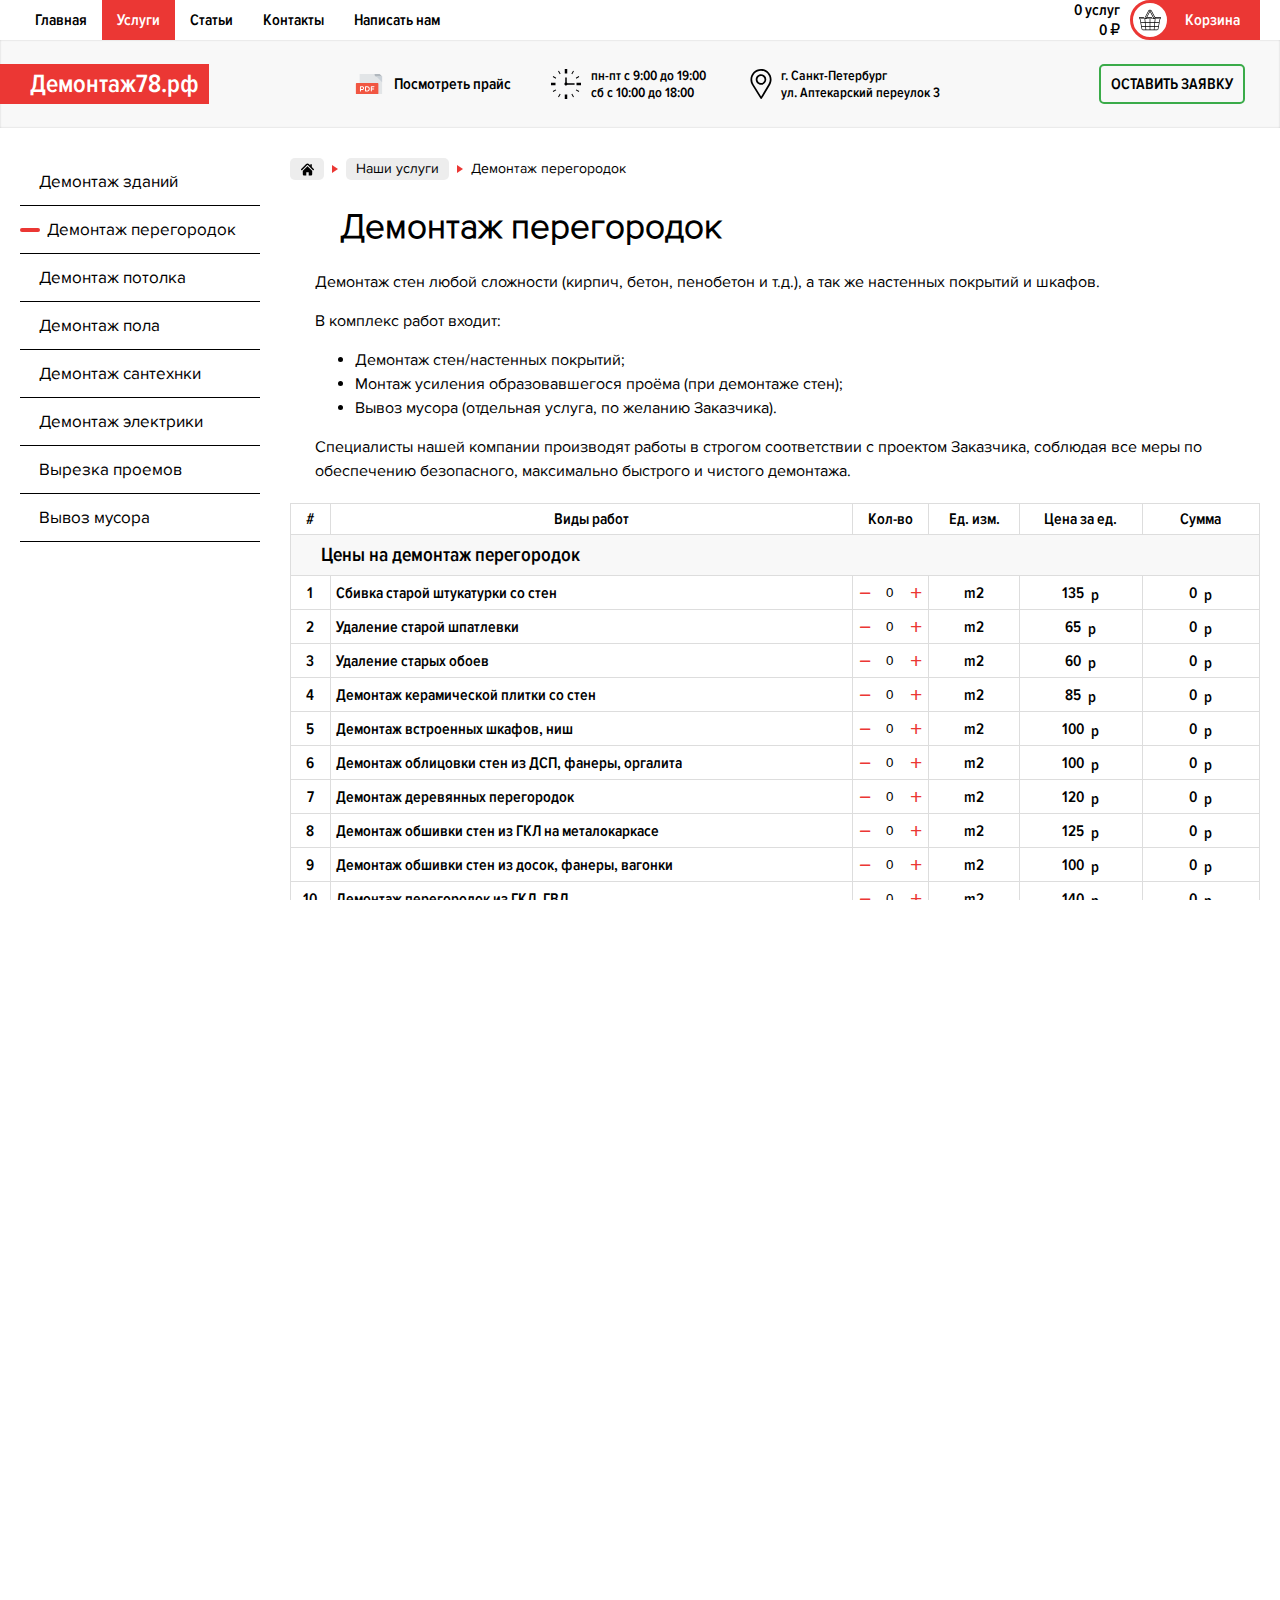
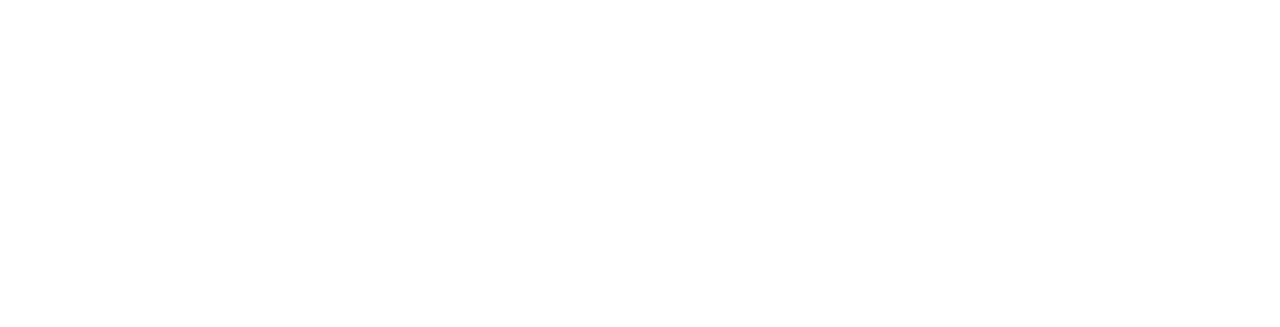
<file: demontazh-peregorodok.html>
<!doctype html>
<html lang="ru">
<head>
<meta charset="utf-8">
<title>Демонтаж перегородок</title>
<link rel="shortcut icon" href="img/builder.png" type="image/png">
<link rel="stylesheet" type="text/css" href="css/styles.css">
<meta name="viewport" content="width=device-width, initial-scale=1, minimum-scale=1, maximum-scale=1, user-scalable=0">
</head>
<body>
<header class="header_nav">
	<div class="container">
		<nav class="nav">
			<a href="index.html">Главная</a>
			<a href="services.html" class="active">Услуги</a>
			<a href="articles.html">Статьи</a>
			<a href="#dream_communication">Контакты</a>
			<a href="#dream_communication">Написать нам</a>
		</nav>
		<div class="h_map_block">
			<div class="h_map">
				<span class="h_map_1"></span>
				<span class="h_map_2"></span>
				<span class="h_map_3"></span>
			</div>
		</div>
		<div class="header_cart">
			<div class="cart_info">
				<span class="quantity_services">0 услуг</span>
				<span class="total_amount">0 ₽</span>
			</div>
			<div class="cart_btn">Корзина</div>
			<ul class="cart_list"></ul>
		</div>
	</div>
</header>
<header class="header">
	<div class="container">
		<div class="logo"><a href="index.html">Демонтаж78.рф</a></div>
		<div class="info">
			<div class="price_pdf">
				<a target="blank" onclick="yaCounter48197486.reachGoal('price');" href="price/demontazh78.pdf">Посмотреть прайс</a>
			</div>
			<div class="time_work">
				<p>пн-пт с 9:00 до 19:00</p>
				<p>сб с 10:00 до 18:00</p>
			</div>
			<div class="address">
				<p>г. Санкт-Петербург</p>
				<p>ул. Аптекарский переулок 3</p>
			</div>
		</div>
		<div class="btn_request">
			<a id="Zayavka-top" class="modal__form" onclick="openModalForm('Получить прайс','name', 'phone', 'email')">Оставить заявку	</a>
		</div>
	</div>
</header>
<div class="wrapper">
	<div class="container">
		<aside class="sidebar">
			<div class="wrap">
				<div class="mobile contact">
					<a href="tel:+79213210105">8(921)321-01-05</a>
				</div>
				<!--<a class="caption" href="services.html">Наши услуги</a>-->
				<ul class="menu_section">
					<li data-category="building"><a href="demontazh-zdaniy.html">Демонтаж зданий</a></li>
					<li data-category="partition" class="active"><a href="demontazh-peregorodok.html">Демонтаж перегородок</a></li>
					<li data-category="ceiling"><a href="demontazh-potolka.html">Демонтаж потолка</a></li>
					<li data-category="floor"><a href="demontazh-pola.html">Демонтаж пола</a></li>
					<li data-category="plumbing"><a href="demontazh-santekhniki.html">Демонтаж сантехнки</a></li>
					<li data-category="electric"><a href="demontazh-elektriki.html">Демонтаж электрики</a></li>
					<li data-category="aperture"><a href="vyrezka-proyemov.html">Вырезка проемов</a></li>
					<li data-category="garbage"><a href="vyvoz-musora.html">Вывоз мусора</a></li>
				</ul>
		
				<div class="mobile address">
					<p>г. Санкт-Петербург</p>
					<p>ул. Аптекарский переулок 3</p>
				</div>
				<div class="mobile time_work">
					<p>пн-пт с 9:00 до 19:00<br>сб с 10:00 до 18:00</p>
				</div>
				<div class="mobile mail">
					<a href="mailto: hello@theidealhusband.com">info@демонтаж78.рф</a>
				</div>
			</div>
		</aside>

		<main class="content">
			<ul class="breadscrumbs">
				<li><a href="index.html"></a></li>
				<li><a href="services.html">Наши услуги</a></li>
				<li>Демонтаж перегородок</li>
			</ul>
			<h1>Демонтаж перегородок</h1>
			<p>Демонтаж стен любой сложности (кирпич, бетон, пенобетон и т.д.), а так же настенных покрытий и шкафов.</p> 
			<p>В комплекс работ входит:</p> 
			<ul class="list_text">
				<li>Демонтаж стен/настенных покрытий;</li> 
				<li>Монтаж усиления образовавшегося проёма (при демонтаже стен);</li> 
				<li>Вывоз мусора (отдельная услуга, по желанию Заказчика).</li>
			</ul>
			<p>Специалисты нашей компании производят работы в строгом соответствии с проектом Заказчика, соблюдая все меры по обеспечению безопасного, максимально быстрого и чистого демонтажа.</p>
			<div class="price_calc">
				<table id="table" class="table">
					<thead>
						<tr>
							<th>#</th>
							<th>Виды работ</th>
							<th>Кол-во</th>
							<th>Ед. изм.</th>
							<th>Цена за ед.</th>
							<th>Сумма</th>
						</tr>
						<tr>
							<td colspan="6">Цены на демонтаж перегородок</td>
						</tr>
					</thead>
					<tbody id="tbody">
						
					</tbody>
				</table>
				<p>Сроки демонтажа перегородок зависят от типа и объёма проводимых работ.</p>
			</div>
		</main>
	</div>
</div>
<footer class="footer" id="dream_communication">
	<div class="container">
		<div class="footer_in">
			<div class="contacts">
				<h2>Наши контакты</h2>
				<div class="address">
					<p>г. Санкт-Петербург</p>
					<p>ул. Аптекарский переулок 3</p>
				</div>
				<div class="time_work">
					<p>пн-пт с 9:00 до 19:00</p>
					<p>сб с 10:00 до 18:00</p>
				</div>
				<div class="mail">
					<a href="mailto: hello@theidealhusband.com">info@демонтаж78.рф</a>
				</div>
				<div class="phone">
					<a href="tel:79213210105">8 (921) 321-01-05</a>
				</div>
			</div>
			<div class="footer_form" id="result_form">
				<h2>Напишите нам</h2>
				<form class="form" method="post" action="" id="form">
					<input type="text" id="name_form" class="input promotion_man" name="name" onblur="if (this.value == '') this.value = 'Ваше имя';" onfocus="if (this.value == 'Ваше имя') this.value = '';" value="Ваше имя">
					<input type="text" id="contacts_form" class="input contacts_man" name="contacts" placeholder="Ваш номер телефона">
					<textarea rows="5" class="textarea" id="text_form" placeholder="Ваш комментарий" name="text"></textarea>
			
					<input type="hidden" name="subject" value="Заявка">
					<input type="hidden" name="subjectName" value="Обращение">
				
					<p>Оставляя заявку, вы принимаете <a href="policy/policy.pdf" target="_blank">политику конфиденциальности</a></p>
					<div class="btn_form">
						<input class="btn" type="button" value="Отправить" onclick="AjaxFormRequest('result_form', 'form', 'form.php')">
					</div>
					
				</form>
			</div>
		</div>
	</div>
</footer>

<div class="modal_top_menu">	
	<div class="site_map">
		<ul class="nav_main">
			<li><a href="services.html">Наши услуги</a></li>
			<li><a href="demontazh-zdaniy.html">Демонтаж зданий</a></li>
			<li><a class="active" href="demontazh-peregorodok.html">Демонтаж перегородок</a></li>
			<li><a href="demontazh-potolka.html">Демонтаж потолка</a></li>
			<li><a href="demontazh-pola.html">Демонтаж пола</a></li>
			<li><a href="demontazh-santekhniki.html">Демонтаж сантехнки</a></li>
			<li><a href="demontazh-elektriki.html">Демонтаж электрики</a></li>
			<li><a href="vyrezka-proyemov.html">Вырезка проемов</a></li>
			<li><a href="vyvoz-musora.html">Вывоз мусора</a></li>
			<li><a href="articles.html">Статьи</a></li>
		</ul>
		<div class="nav_mob_contacts">
			<a href="tel:+79213210105">8(921)321-01-05</a>
		</div>
		<div class="nav_mob_address">
			<p>г. Санкт-Петербург</p>
			<p>ул. Аптекарский переулок 3</p>
		</div>
		<div class="nav_mob_mail">
			<a href="mailto: hello@theidealhusband.com">info@демонтаж78.рф</a>
		</div>

	</div>	
</div>

<script type="text/javascript" src="js/jquery.js"></script>
<script type="text/javascript" src="js/main.js"></script>

<script type="text/javascript" src="js/model.js"></script>
<script type="text/javascript" src="js/view.js"></script>
<script type="text/javascript" src="js/controller.js"></script>

<script type="text/javascript" src="js/forms.js"></script>
<script type="text/javascript" src="js/jquery.maskedinput.min.js"></script>
<script src="js/modal-form.js"></script>
<link rel="stylesheet" type="text/css" href="css/modal-form.css">
</body>
</html>
</file>
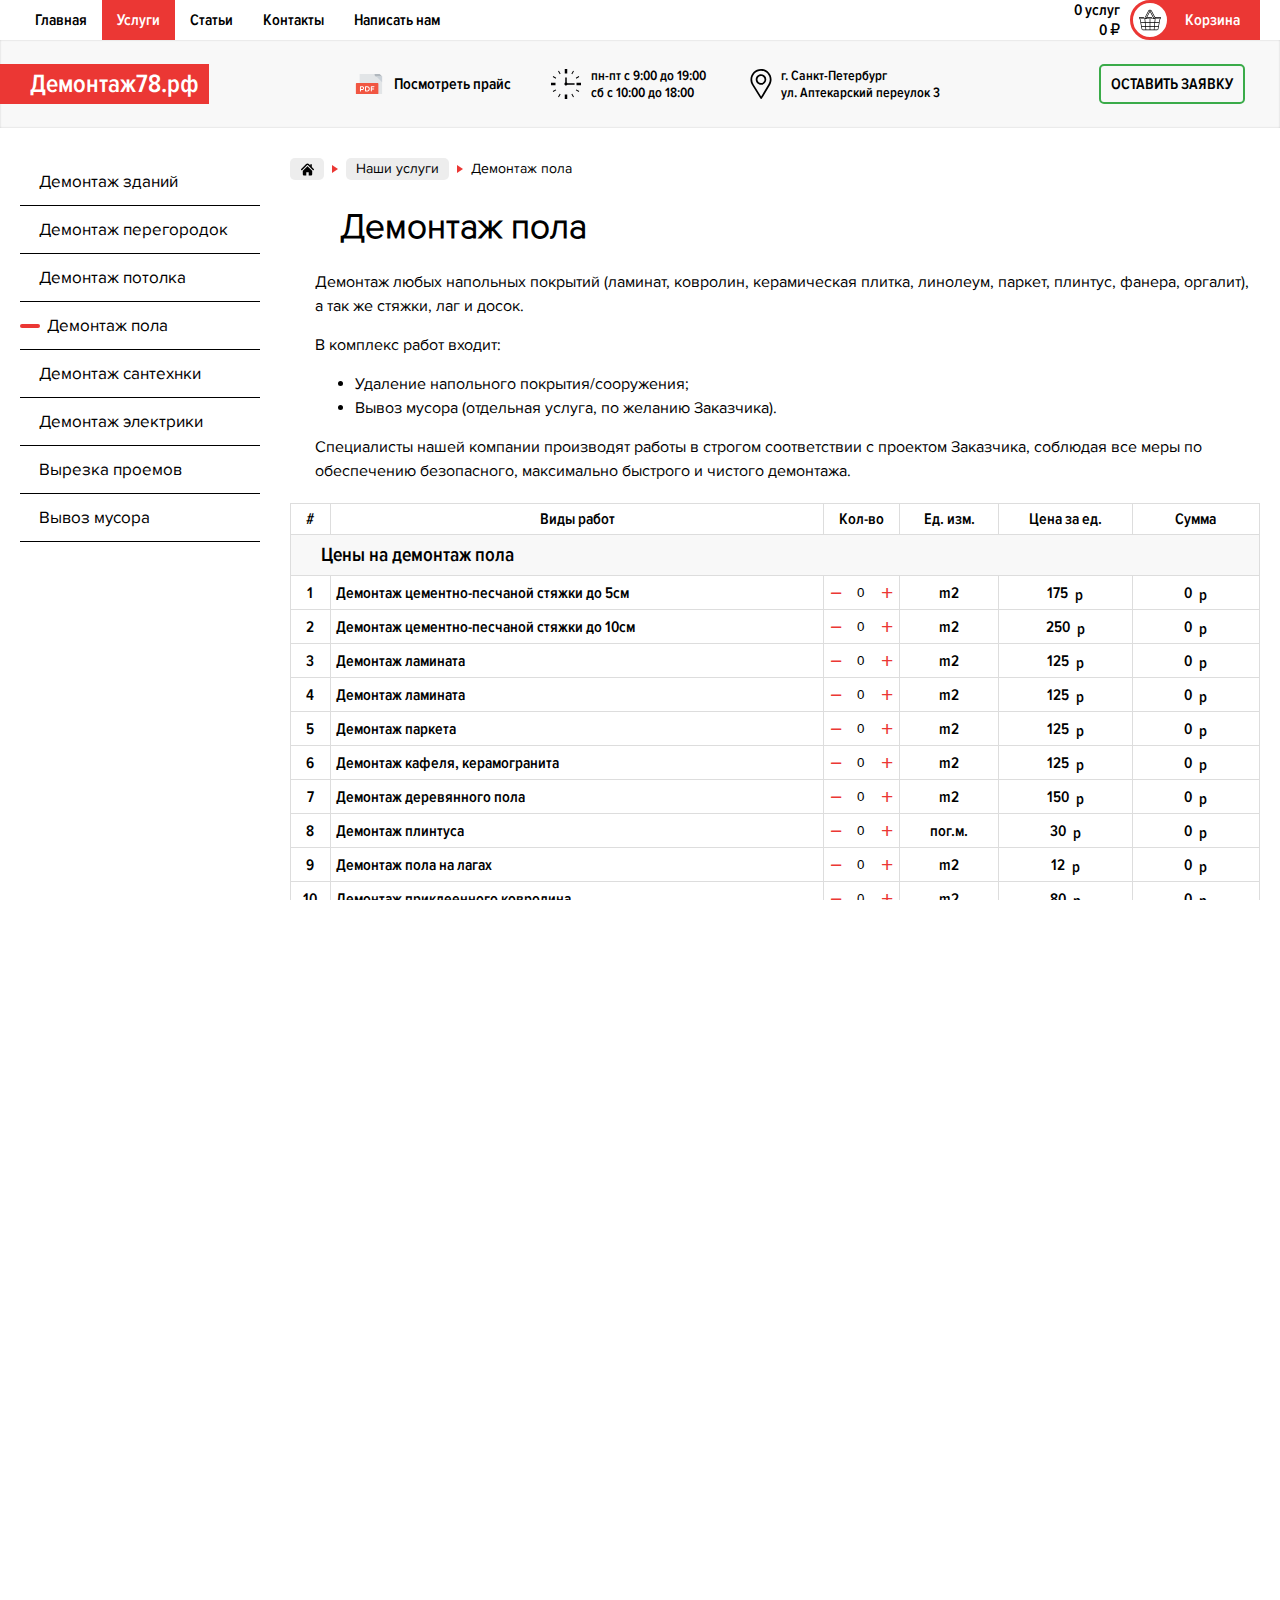
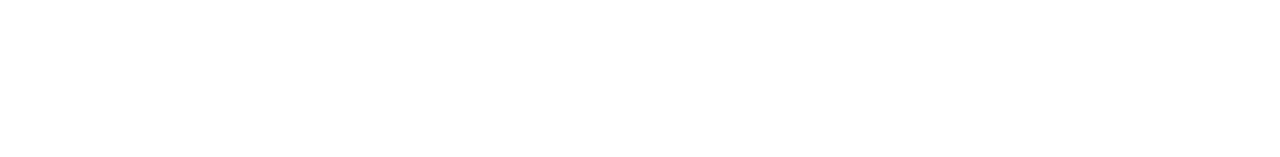
<file: demontazh-pola.html>
<!doctype html>
<html lang="ru">
<head>
<meta charset="utf-8">
<title>Демонтаж пола</title>
<link rel="shortcut icon" href="img/builder.png" type="image/png">
<link rel="stylesheet" type="text/css" href="css/styles.css">
<meta name="viewport" content="width=device-width, initial-scale=1, minimum-scale=1, maximum-scale=1, user-scalable=0">
</head>
<body>
<header class="header_nav">
	<div class="container">
		<nav class="nav">
			<a href="index.html">Главная</a>
			<a href="services.html" class="active">Услуги</a>
			<a href="articles.html">Статьи</a>
			<a href="#dream_communication">Контакты</a>
			<a href="#dream_communication">Написать нам</a>
		</nav>
		<div class="h_map_block">
			<div class="h_map">
				<span class="h_map_1"></span>
				<span class="h_map_2"></span>
				<span class="h_map_3"></span>
			</div>
		</div>
		<div class="header_cart">
			<div class="cart_info">
				<span class="quantity_services">0 услуг</span>
				<span class="total_amount">0 ₽</span>
			</div>
			<div class="cart_btn">Корзина</div>
			<ul class="cart_list"></ul>
		</div>
	</div>
</header>
<header class="header">
	<div class="container">
		<div class="logo"><a href="index.html">Демонтаж78.рф</a></div>
		<div class="info">
			<div class="price_pdf">
				<a target="blank" onclick="yaCounter48197486.reachGoal('price');" href="price/demontazh78.pdf">Посмотреть прайс</a>
			</div>
			<div class="time_work">
				<p>пн-пт с 9:00 до 19:00</p>
				<p>сб с 10:00 до 18:00</p>
			</div>
			<div class="address">
				<p>г. Санкт-Петербург</p>
				<p>ул. Аптекарский переулок 3</p>
			</div>
		</div>
		<div class="btn_request">
			<a id="Zayavka-top" class="modal__form" onclick="openModalForm('Получить прайс','name', 'phone', 'email')">Оставить заявку	</a>
		</div>
	</div>
</header>
<div class="wrapper">
	<div class="container">
		<aside class="sidebar">
			<div class="wrap">
				<div class="mobile contact">
					<a href="tel:+79213210105">8(921)321-01-05</a>
				</div>
				<ul class="menu_section">
					<li data-category="building"><a href="demontazh-zdaniy.html">Демонтаж зданий</a></li>
					<li data-category="partition"><a href="demontazh-peregorodok.html">Демонтаж перегородок</a></li>
					<li data-category="ceiling"><a href="demontazh-potolka.html">Демонтаж потолка</a></li>
					<li data-category="floor" class="active"><a href="demontazh-pola.html">Демонтаж пола</a></li>
					<li data-category="plumbing"><a href="demontazh-santekhniki.html">Демонтаж сантехнки</a></li>
					<li data-category="electric"><a href="demontazh-elektriki.html">Демонтаж электрики</a></li>
					<li data-category="aperture"><a href="vyrezka-proyemov.html">Вырезка проемов</a></li>
					<li data-category="garbage"><a href="vyvoz-musora.html">Вывоз мусора</a></li>
				</ul>
		
				<div class="mobile address">
					<p>г. Санкт-Петербург</p>
					<p>ул. Аптекарский переулок 3</p>
				</div>
				<div class="mobile time_work">
					<p>пн-пт с 9:00 до 19:00<br>сб с 10:00 до 18:00</p>
				</div>
				<div class="mobile mail">
					<a href="mailto: hello@theidealhusband.com">info@демонтаж78.рф</a>
				</div>
			</div>
		</aside>
		<main class="content">
			<ul class="breadscrumbs">
				<li><a href="index.html"></a></li>
				<li><a href="services.html">Наши услуги</a></li>
				<li>Демонтаж пола</li>
			</ul>
			<h1>Демонтаж пола</h1>
			<p>Демонтаж любых напольных покрытий (ламинат, ковролин, керамическая плитка, линолеум, паркет, плинтус, фанера, оргалит), а так же стяжки, лаг и досок.</p> 
			<p>В комплекс работ входит:</p> 
			<ul class="list_text">
				<li>Удаление напольного покрытия/сооружения;</li> 
				<li>Вывоз мусора (отдельная услуга, по желанию Заказчика).</li>
			</ul>
			<p>Специалисты нашей компании производят работы в строгом соответствии с проектом Заказчика, соблюдая все меры по обеспечению безопасного, 
			максимально быстрого и чистого демонтажа.</p>
			<div class="price_calc">
				<table id="table" class="table">
					<thead>
						<tr>
							<th>#</th>
							<th>Виды работ</th>
							<th>Кол-во</th>
							<th>Ед. изм.</th>
							<th>Цена за ед.</th>
							<th>Сумма</th>
						</tr>
						<tr>
							<td colspan="6" >Цены на демонтаж пола</td>
						</tr>
					</thead>
					<tbody id="tbody">
						
					</tbody>
				</table>
				<p>Сроки демонтажа пола зависят от типа и объёма проводимых работ.</p>
			</div>
		</main>
	</div>
</section >
<footer class="footer" id="dream_communication">
	<div class="container">
		<div class="footer_in">
			<div class="contacts">
				<h2>Наши контакты</h2>
				<div class="address">
					<p>г. Санкт-Петербург</p>
					<p>ул. Аптекарский переулок 3</p>
				</div>
				<div class="time_work">
					<p>пн-пт с 9:00 до 19:00</p>
					<p>сб с 10:00 до 18:00</p>
				</div>
				<div class="mail">
					<a href="mailto: hello@theidealhusband.com">info@демонтаж78.рф</a>
				</div>
				<div class="phone">
					<a href="tel:79213210105">8 (921) 321-01-05</a>
				</div>
			</div>
			<div class="footer_form" id="result_form">
				<h2>Напишите нам</h2>
				<form class="form" method="post" action="" id="form">
					<input type="text" id="name_form" class="input promotion_man" name="name" onblur="if (this.value == '') this.value = 'Ваше имя';" onfocus="if (this.value == 'Ваше имя') this.value = '';" value="Ваше имя">
					<input type="text" id="contacts_form" class="input contacts_man" name="contacts" placeholder="Ваш номер телефона">
					<textarea rows="5" class="textarea" id="text_form" placeholder="Ваш комментарий" name="text"></textarea>
			
					<input type="hidden" name="subject" value="Заявка">
					<input type="hidden" name="subjectName" value="Обращение">
				
					<p>Оставляя заявку, вы принимаете <a href="policy/policy.pdf" target="_blank">политику конфиденциальности</a></p>
					<div class="btn_form">
						<input class="btn" type="button" value="Отправить" onclick="AjaxFormRequest('result_form', 'form', 'form.php')">
					</div>
					
				</form>
			</div>
		</div>
	</div>
</footer>
<div class="modal_top_menu">	
	<div class="site_map">
		<ul class="nav_main">
			<li><a href="services.html">Наши услуги</a></li>
			<li><a href="demontazh-zdaniy.html">Демонтаж зданий</a></li>
			<li><a href="demontazh-peregorodok.html">Демонтаж перегородок</a></li>
			<li><a href="demontazh-potolka.html">Демонтаж потолка</a></li>
			<li><a class="active" href="demontazh-pola.html">Демонтаж пола</a></li>
			<li><a href="demontazh-santekhniki.html">Демонтаж сантехнки</a></li>
			<li><a href="demontazh-elektriki.html">Демонтаж электрики</a></li>
			<li><a href="vyrezka-proyemov.html">Вырезка проемов</a></li>
			<li><a href="vyvoz-musora.html">Вывоз мусора</a></li>
			<li><a href="articles.html">Статьи</a></li>
		</ul>
		<div class="nav_mob_contacts">
			<a href="tel:+79213210105">8(921)321-01-05</a>
		</div>
		<div class="nav_mob_address">
			<p>г. Санкт-Петербург</p>
			<p>ул. Аптекарский переулок 3</p>
		</div>
		<div class="nav_mob_mail">
			<a href="mailto: hello@theidealhusband.com">info@демонтаж78.рф</a>
		</div>

	</div>	
</div>

<script type="text/javascript" src="js/jquery.js"></script>
<script type="text/javascript" src="js/main.js"></script>

<script type="text/javascript" src="js/model.js"></script>
<script type="text/javascript" src="js/view.js"></script>
<script type="text/javascript" src="js/controller.js"></script>

<script type="text/javascript" src="js/forms.js"></script>
<script type="text/javascript" src="js/jquery.maskedinput.min.js"></script>
<script src="js/modal-form.js"></script>
<link rel="stylesheet" type="text/css" href="css/modal-form.css">
</body>
</html>
</file>
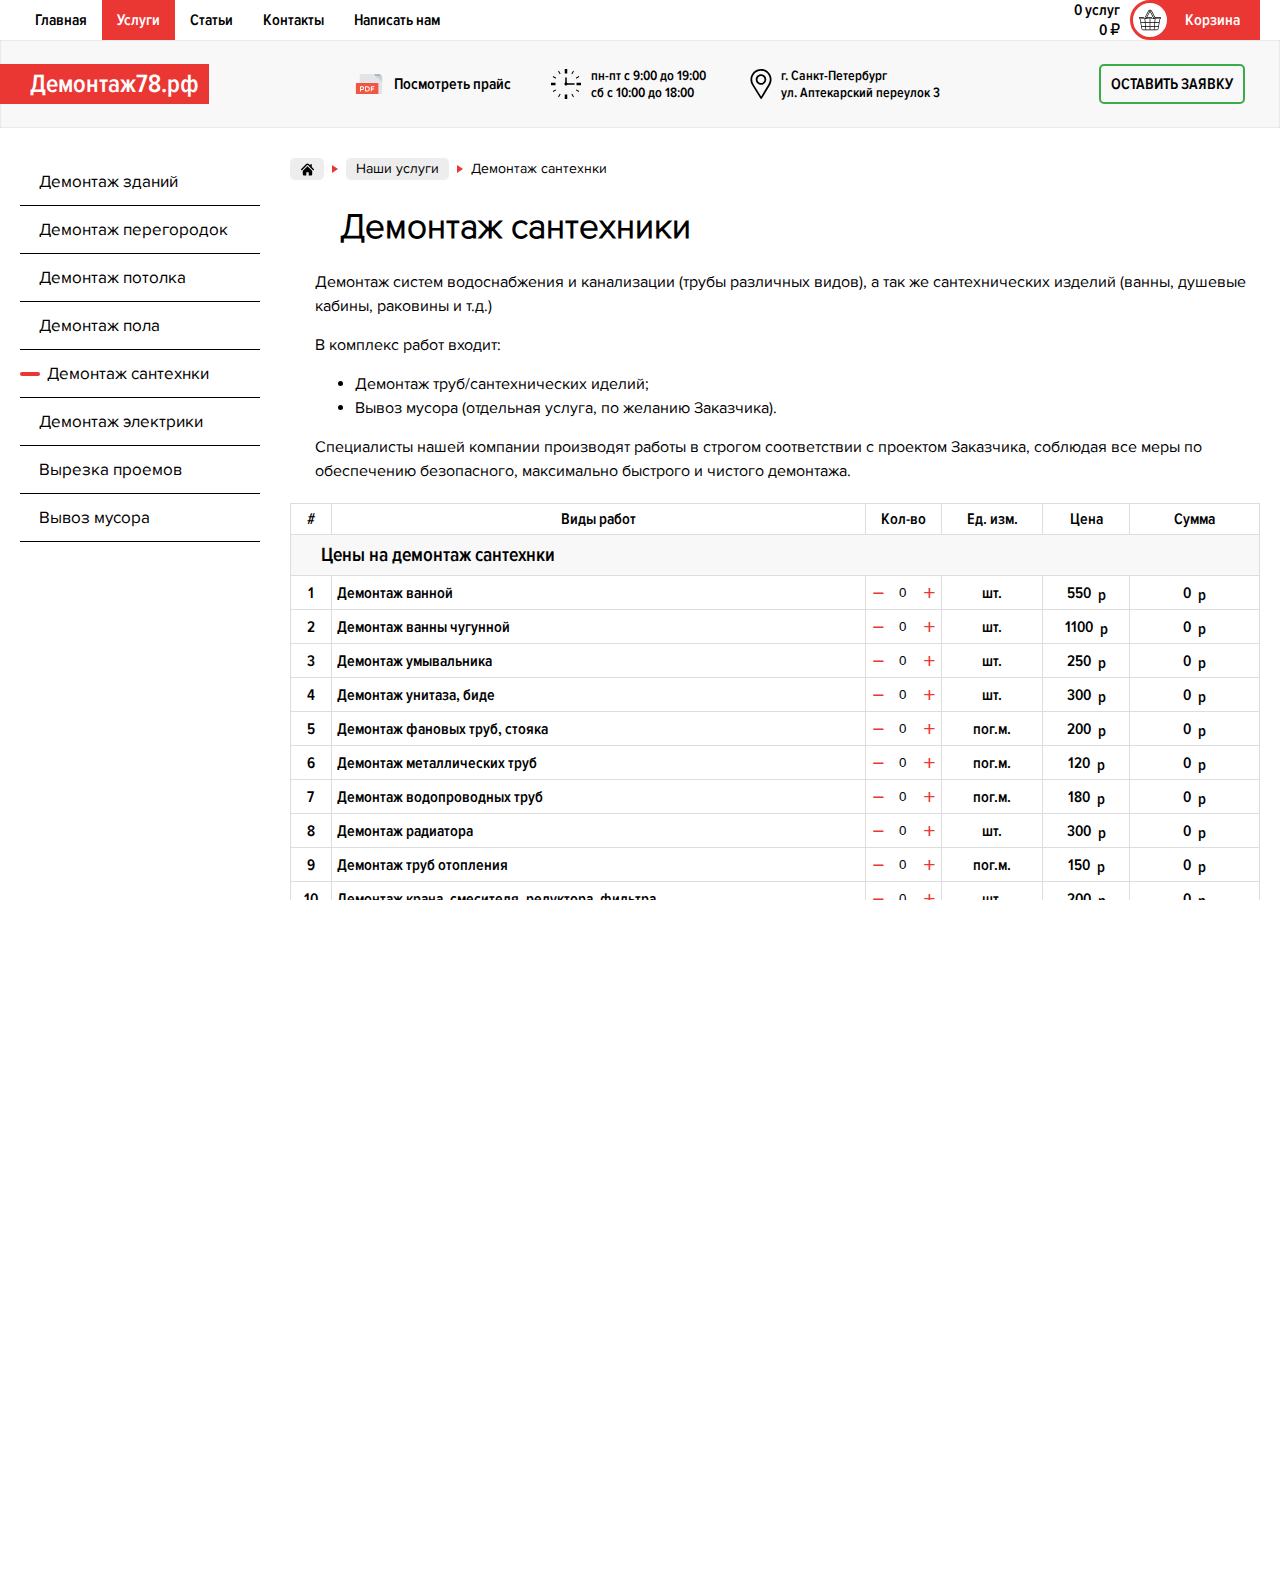
<file: demontazh-santekhniki.html>
<!doctype html>
<html lang="ru">
<head>
<meta charset="utf-8">
<title>Демонтаж сантехники</title>
<link rel="shortcut icon" href="img/builder.png" type="image/png">
<link rel="stylesheet" type="text/css" href="css/styles.css">
<meta name="viewport" content="width=device-width, initial-scale=1, minimum-scale=1, maximum-scale=1, user-scalable=0">
</head>
<body>
<header class="header_nav">
	<div class="container">
		<nav class="nav">
			<a href="index.html">Главная</a>
			<a href="services.html" class="active">Услуги</a>
			<a href="articles.html">Статьи</a>
			<a href="#dream_communication">Контакты</a>
			<a href="#dream_communication">Написать нам</a>
		</nav>
		<div class="h_map_block">
			<div class="h_map">
				<span class="h_map_1"></span>
				<span class="h_map_2"></span>
				<span class="h_map_3"></span>
			</div>
		</div>
		<div class="header_cart">
			<div class="cart_info">
				<span class="quantity_services">0 услуг</span>
				<span class="total_amount">0 ₽</span>
			</div>
			<div class="cart_btn">Корзина</div>
			<ul class="cart_list"></ul>
		</div>
	</div>
</header>
<header class="header">
	<div class="container">
		<div class="logo"><a href="index.html">Демонтаж78.рф</a></div>
		<div class="info">
			<div class="price_pdf">
				<a target="blank" onclick="yaCounter48197486.reachGoal('price');" href="price/demontazh78.pdf">Посмотреть прайс</a>
			</div>
			<div class="time_work">
				<p>пн-пт с 9:00 до 19:00</p>
				<p>сб с 10:00 до 18:00</p>
			</div>
			<div class="address">
				<p>г. Санкт-Петербург</p>
				<p>ул. Аптекарский переулок 3</p>
			</div>
		</div>
		<div class="btn_request">
			<a id="Zayavka-top" class="modal__form" onclick="openModalForm('Получить прайс','name', 'phone', 'email')">Оставить заявку	</a>
		</div>
	</div>
</header>
<div class="wrapper">
	<main class="container">
		<aside class="sidebar">
			<div class="wrap">
				<div class="mobile contact">
					<a href="tel:+79213210105">8(921)321-01-05</a>
				</div>
				<ul class="menu_section">
					<li data-category="building"><a href="demontazh-zdaniy.html">Демонтаж зданий</a></li>
					<li data-category="partition"><a href="demontazh-peregorodok.html">Демонтаж перегородок</a></li>
					<li data-category="ceiling"><a href="demontazh-potolka.html">Демонтаж потолка</a></li>
					<li data-category="floor"><a href="demontazh-pola.html">Демонтаж пола</a></li>
					<li data-category="plumbing" class="active"><a href="demontazh-santekhniki.html">Демонтаж сантехнки</a></li>
					<li data-category="electric"><a href="demontazh-elektriki.html">Демонтаж электрики</a></li>
					<li data-category="aperture"><a href="vyrezka-proyemov.html">Вырезка проемов</a></li>
					<li data-category="garbage"><a href="vyvoz-musora.html">Вывоз мусора</a></li>
				</ul>
		
				<div class="mobile address">
					<p>г. Санкт-Петербург</p>
					<p>ул. Аптекарский переулок 3</p>
				</div>
				<div class="mobile time_work">
					<p>пн-пт с 9:00 до 19:00<br>сб с 10:00 до 18:00</p>
				</div>
				<div class="mobile mail">
					<a href="mailto: hello@theidealhusband.com">info@демонтаж78.рф</a>
				</div>
			</div>
		</aside>
		<main class="content">
			<ul class="breadscrumbs">
				<li><a href="index.html"></a></li>
				<li><a href="services.html">Наши услуги</a></li>
				<li>Демонтаж сантехнки</li>
			</ul>
			<h1>Демонтаж сантехники</h1>
			<p>Демонтаж систем водоснабжения и канализации (трубы различных видов), а так же сантехнических изделий 
			(ванны, душевые кабины, раковины и т.д.)</p> 
			<p>В комплекс работ входит:</p> 
			<ul class="list_text">
				<li>Демонтаж труб/сантехнических иделий;</li>
				<li>Вывоз мусора (отдельная услуга, по желанию Заказчика).</li> 
			</ul>
			<p>Специалисты нашей компании производят работы в строгом соответствии с проектом Заказчика, 
			соблюдая все меры по обеспечению безопасного, максимально быстрого и чистого демонтажа.</p>						
			<div class="price_calc">
				<table id="table" class="table">
					<thead>
						<tr>
							<th>#</th>
							<th>Виды работ</th>
							<th>Кол-во</th>
							<th>Ед. изм.</th>
							<th>Цена</th>
							<th>Сумма</th>
						</tr>
						<tr>
							<td colspan="6">Цены на демонтаж сантехнки</td>
						</tr>
					</thead>
					<tbody id="tbody">
						
					</tbody>
				</table>
				<p>Сроки демонтажа сантехники зависят от типа и объёма проводимых работ.</p>
			</div>
		</main>
	</div>
</section >
<footer class="footer" id="dream_communication">
	<div class="container">
		<div class="footer_in">
			<div class="contacts">
				<h2>Наши контакты</h2>
				<div class="address">
					<p>г. Санкт-Петербург</p>
					<p>ул. Аптекарский переулок 3</p>
				</div>
				<div class="time_work">
					<p>пн-пт с 9:00 до 19:00</p>
					<p>сб с 10:00 до 18:00</p>
				</div>
				<div class="mail">
					<a href="mailto: hello@theidealhusband.com">info@демонтаж78.рф</a>
				</div>
				<div class="phone">
					<a href="tel:79213210105">8 (921) 321-01-05</a>
				</div>
			</div>
			<div class="footer_form" id="result_form">
				<h2>Напишите нам</h2>
				<form class="form" method="post" action="" id="form">
					<input type="text" id="name_form" class="input promotion_man" name="name" onblur="if (this.value == '') this.value = 'Ваше имя';" onfocus="if (this.value == 'Ваше имя') this.value = '';" value="Ваше имя">
					<input type="text" id="contacts_form" class="input contacts_man" name="contacts" placeholder="Ваш номер телефона">
					<textarea rows="5" class="textarea" id="text_form" placeholder="Ваш комментарий" name="text"></textarea>
			
					<input type="hidden" name="subject" value="Заявка">
					<input type="hidden" name="subjectName" value="Обращение">
				
					<p>Оставляя заявку, вы принимаете <a href="policy/policy.pdf" target="_blank">политику конфиденциальности</a></p>
					<div class="btn_form">
						<input class="btn" type="button" value="Отправить" onclick="AjaxFormRequest('result_form', 'form', 'form.php')">
					</div>
					
				</form>
			</div>
		</div>
	</div>
</footer>
<div class="modal_top_menu">	
	<div class="site_map">
		<ul class="nav_main">
			<li><a href="services.html">Наши услуги</a></li>
			<li><a href="demontazh-zdaniy.html">Демонтаж зданий</a></li>
			<li><a href="demontazh-peregorodok.html">Демонтаж перегородок</a></li>
			<li><a href="demontazh-potolka.html">Демонтаж потолка</a></li>
			<li><a href="demontazh-pola.html">Демонтаж пола</a></li>
			<li><a class="active" href="demontazh-santekhniki.html">Демонтаж сантехнки</a></li>
			<li><a href="demontazh-elektriki.html">Демонтаж электрики</a></li>
			<li><a href="vyrezka-proyemov.html">Вырезка проемов</a></li>
			<li><a href="vyvoz-musora.html">Вывоз мусора</a></li>
			<li><a href="articles.html">Статьи</a></li>
		</ul>
		<div class="nav_mob_contacts">
			<a href="tel:+79213210105">8(921)321-01-05</a>
		</div>
		<div class="nav_mob_address">
			<p>г. Санкт-Петербург</p>
			<p>ул. Аптекарский переулок 3</p>
		</div>
		<div class="nav_mob_mail">
			<a href="mailto: hello@theidealhusband.com">info@демонтаж78.рф</a>
		</div>

	</div>	
</div>

<script type="text/javascript" src="js/jquery.js"></script>
<script type="text/javascript" src="js/main.js"></script>

<script type="text/javascript" src="js/model.js"></script>
<script type="text/javascript" src="js/view.js"></script>
<script type="text/javascript" src="js/controller.js"></script>

<script type="text/javascript" src="js/forms.js"></script>
<script type="text/javascript" src="js/jquery.maskedinput.min.js"></script>
<script src="js/modal-form.js"></script>
<link rel="stylesheet" type="text/css" href="css/modal-form.css">
</body>
</html>
</file>
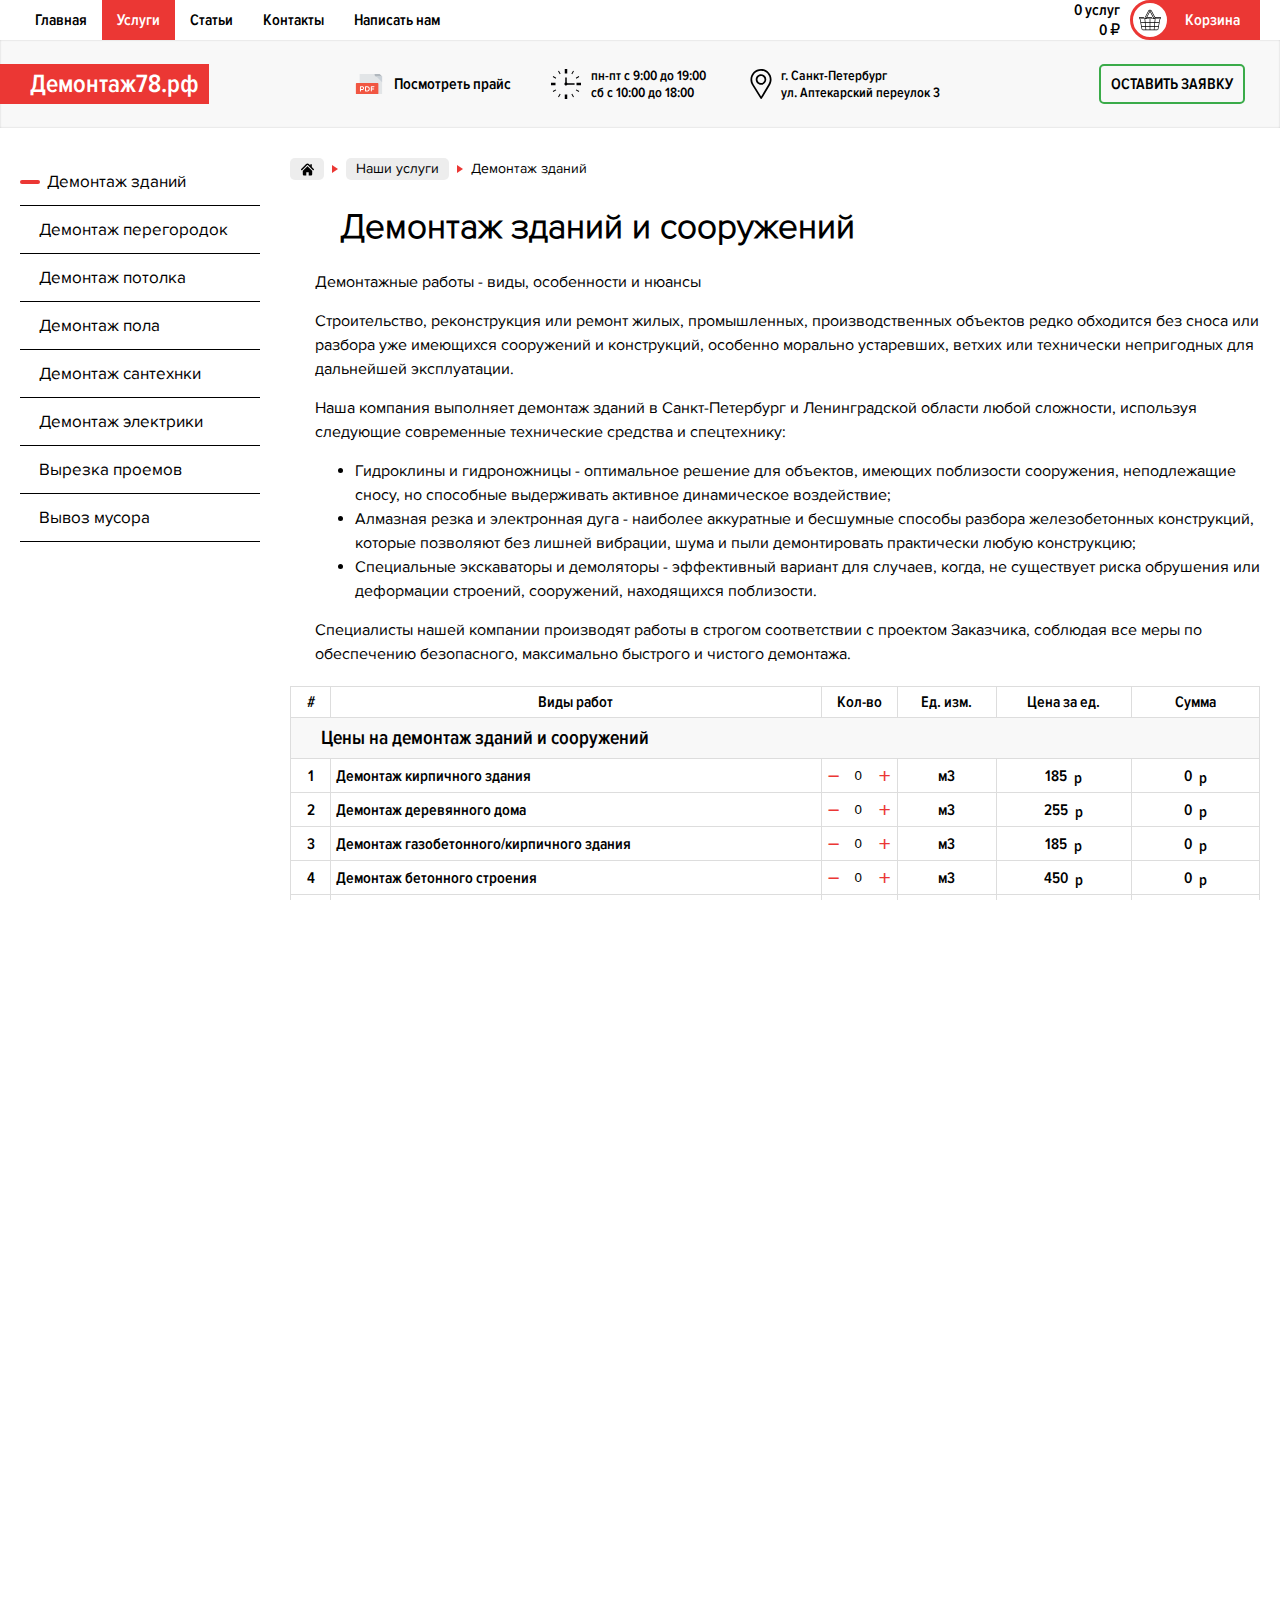
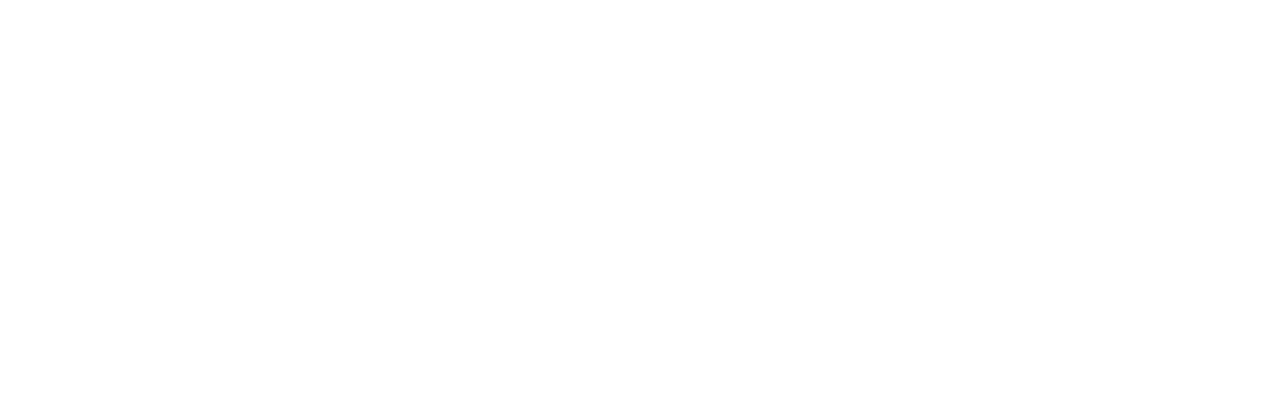
<file: demontazh-zdaniy.html>
<!doctype html>
<html lang="ru">
<head>
<meta charset="utf-8">
<title>Демонтаж зданий</title>
<link rel="shortcut icon" href="img/builder.png" type="image/png">
<link rel="stylesheet" type="text/css" href="css/styles.css">
<meta name="viewport" content="width=device-width, initial-scale=1, minimum-scale=1, maximum-scale=1, user-scalable=0">
</head>
<body>
<header class="header_nav">
	<div class="container">
		<nav class="nav">
			<a href="index.html">Главная</a>
			<a href="services.html" class="active">Услуги</a>
			<a href="articles.html">Статьи</a>
			<a href="#dream_communication">Контакты</a>
			<a href="#dream_communication">Написать нам</a>
		</nav>
		<div class="h_map_block">
			<div class="h_map">
				<span class="h_map_1"></span>
				<span class="h_map_2"></span>
				<span class="h_map_3"></span>
			</div>
		</div>
		<div class="header_cart">
			<div class="cart_info">
				<span class="quantity_services">0 услуг</span>
				<span class="total_amount">0 ₽</span>
			</div>
			<div class="cart_btn">Корзина</div>
			<ul class="cart_list"></ul>
		</div>
	</div>
</header>
<header class="header">
	<div class="container">
		<div class="logo"><a href="index.html">Демонтаж78.рф</a></div>
		<div class="info">
			<div class="price_pdf">
				<a target="blank" onclick="yaCounter48197486.reachGoal('price');" href="price/demontazh78.pdf">Посмотреть прайс</a>
			</div>
			<div class="time_work">
				<p>пн-пт с 9:00 до 19:00</p>
				<p>сб с 10:00 до 18:00</p>
			</div>
			<div class="address">
				<p>г. Санкт-Петербург</p>
				<p>ул. Аптекарский переулок 3</p>
			</div>
		</div>
		<div class="btn_request">
			<a id="Zayavka-top" class="modal__form" onclick="openModalForm('Получить прайс','name', 'phone', 'email')">Оставить заявку	</a>
		</div>
	</div>
</header>
<div class="wrapper">
	<main class="container">
		<aside class="sidebar">
			<div class="wrap">
				<div class="mobile contact">
					<a href="tel:+79213210105">8(921)321-01-05</a>
				</div>
				<ul class="menu_section">
					<li data-category="building" class="active"><a href="demontazh-zdaniy.html">Демонтаж зданий</a></li>
					<li data-category="partition"><a href="demontazh-peregorodok.html">Демонтаж перегородок</a></li>
					<li data-category="ceiling"><a href="demontazh-potolka.html">Демонтаж потолка</a></li>
					<li data-category="floor"><a href="demontazh-pola.html">Демонтаж пола</a></li>
					<li data-category="plumbing"><a href="demontazh-santekhniki.html">Демонтаж сантехнки</a></li>
					<li data-category="electric"><a href="demontazh-elektriki.html">Демонтаж электрики</a></li>
					<li data-category="aperture"><a href="vyrezka-proyemov.html">Вырезка проемов</a></li>
					<li data-category="garbage"><a href="vyvoz-musora.html">Вывоз мусора</a></li>
				</ul>
		
				<div class="mobile address">
					<p>г. Санкт-Петербург</p>
					<p>ул. Аптекарский переулок 3</p>
				</div>
				<div class="mobile time_work">
					<p>пн-пт с 9:00 до 19:00<br>сб с 10:00 до 18:00</p>
				</div>
				<div class="mobile mail">
					<a href="mailto: hello@theidealhusband.com">info@демонтаж78.рф</a>
				</div>
			</div>
		</aside>
		<main class="content">
			<ul class="breadscrumbs">
				<li><a href="index.html"></a></li>
				<li><a href="services.html">Наши услуги</a></li>
				<li>Демонтаж зданий</li>
			</ul>
			<h1>Демонтаж зданий и сооружений</h1>
			<p>Демонтажные работы - виды, особенности и нюансы</p>
			<p>Строительство, реконструкция или ремонт жилых, промышленных, производственных объектов редко обходится без сноса или 
			разбора уже имеющихся сооружений и конструкций, особенно морально устаревших, ветхих или технически непригодных для 
			дальнейшей эксплуатации.</p> 
			<p>Наша компания выполняет демонтаж зданий в Санкт-Петербург и Ленинградской области любой сложности, используя следующие 
			современные технические средства и спецтехнику:</p>
			<ul class="list_text">
				<li>Гидроклины и гидроножницы - оптимальное решение для объектов, имеющих поблизости сооружения, неподлежащие сносу, 
				но способные выдерживать активное динамическое воздействие;</li> 
				<li>Алмазная резка и электронная дуга - наиболее аккуратные и бесшумные способы разбора железобетонных конструкций, 
				которые позволяют без лишней вибрации, шума и пыли демонтировать практически любую конструкцию;</li> 
				<li>Специальные экскаваторы и демоляторы - эффективный вариант для случаев, когда, не существует риска обрушения или 
				деформации строений, сооружений, находящихся поблизости.</li> 
			</ul>
			<p>Специалисты нашей компании производят работы в строгом соответствии с проектом Заказчика, соблюдая все меры по обеспечению безопасного, максимально быстрого и чистого демонтажа.</p>
			<div class="price_calc">
				<table id="table" class="table">
					<thead>
						<tr>
							<th>#</th>
							<th>Виды работ</th>
							<th>Кол-во</th>
							<th>Ед. изм.</th>
							<th>Цена за ед.</th>
							<th>Сумма</th>
						</tr>
						<tr>
							<td colspan="6">Цены на демонтаж зданий и сооружений</td>
						</tr>
					</thead>
					<tbody id="tbody">
						
					</tbody>
				</table>
				<p>Сроки демонтажа зданий и сооружений зависят от типа и объёма проводимых работ.</p>
			</div>
		</main>
	</div>
</section >
<footer class="footer" id="dream_communication">
	<div class="container">
		<div class="footer_in">
			<div class="contacts">
				<h2>Наши контакты</h2>
				<div class="address">
					<p>г. Санкт-Петербург</p>
					<p>ул. Аптекарский переулок 3</p>
				</div>
				<div class="time_work">
					<p>пн-пт с 9:00 до 19:00</p>
					<p>сб с 10:00 до 18:00</p>
				</div>
				<div class="mail">
					<a href="mailto: hello@theidealhusband.com">info@демонтаж78.рф</a>
				</div>
				<div class="phone">
					<a href="tel:79213210105">8 (921) 321-01-05</a>
				</div>
			</div>
			<div class="footer_form" id="result_form">
				<h2>Напишите нам</h2>
				<form class="form" method="post" action="" id="form">
					<input type="text" id="name_form" class="input promotion_man" name="name" onblur="if (this.value == '') this.value = 'Ваше имя';" onfocus="if (this.value == 'Ваше имя') this.value = '';" value="Ваше имя">
					<input type="text" id="contacts_form" class="input contacts_man" name="contacts" placeholder="Ваш номер телефона">
					<textarea rows="5" class="textarea" id="text_form" placeholder="Ваш комментарий" name="text"></textarea>
			
					<input type="hidden" name="subject" value="Заявка">
					<input type="hidden" name="subjectName" value="Обращение">
				
					<p>Оставляя заявку, вы принимаете <a href="policy/policy.pdf" target="_blank">политику конфиденциальности</a></p>
					<div class="btn_form">
						<input class="btn" type="button" value="Отправить" onclick="AjaxFormRequest('result_form', 'form', 'form.php')">
					</div>
					
				</form>
			</div>
		</div>
	</div>
</footer>
<div class="modal_top_menu">	
	<div class="site_map">
		<ul class="nav_main">
			<li><a href="services.html">Наши услуги</a></li>
			<li><a class="active" href="demontazh-zdaniy.html">Демонтаж зданий</a></li>
			<li><a href="demontazh-peregorodok.html">Демонтаж перегородок</a></li>
			<li><a href="demontazh-potolka.html">Демонтаж потолка</a></li>
			<li><a href="demontazh-pola.html">Демонтаж пола</a></li>
			<li><a href="demontazh-santekhniki.html">Демонтаж сантехнки</a></li>
			<li><a href="demontazh-elektriki.html">Демонтаж электрики</a></li>
			<li><a href="vyrezka-proyemov.html">Вырезка проемов</a></li>
			<li><a href="vyvoz-musora.html">Вывоз мусора</a></li>
			<li><a href="articles.html">Статьи</a></li>
		</ul>
		<div class="nav_mob_contacts">
			<a href="tel:+79213210105">8(921)321-01-05</a>
		</div>
		<div class="nav_mob_address">
			<p>г. Санкт-Петербург</p>
			<p>ул. Аптекарский переулок 3</p>
		</div>
		<div class="nav_mob_mail">
			<a href="mailto: hello@theidealhusband.com">info@демонтаж78.рф</a>
		</div>

	</div>	
</div>

<script type="text/javascript" src="js/jquery.js"></script>
<script type="text/javascript" src="js/main.js"></script>

<script type="text/javascript" src="js/model.js"></script>
<script type="text/javascript" src="js/view.js"></script>
<script type="text/javascript" src="js/controller.js"></script>

<script type="text/javascript" src="js/forms.js"></script>
<script type="text/javascript" src="js/jquery.maskedinput.min.js"></script>
<script src="js/modal-form.js"></script>
<link rel="stylesheet" type="text/css" href="css/modal-form.css">
</body>
</html>
</file>
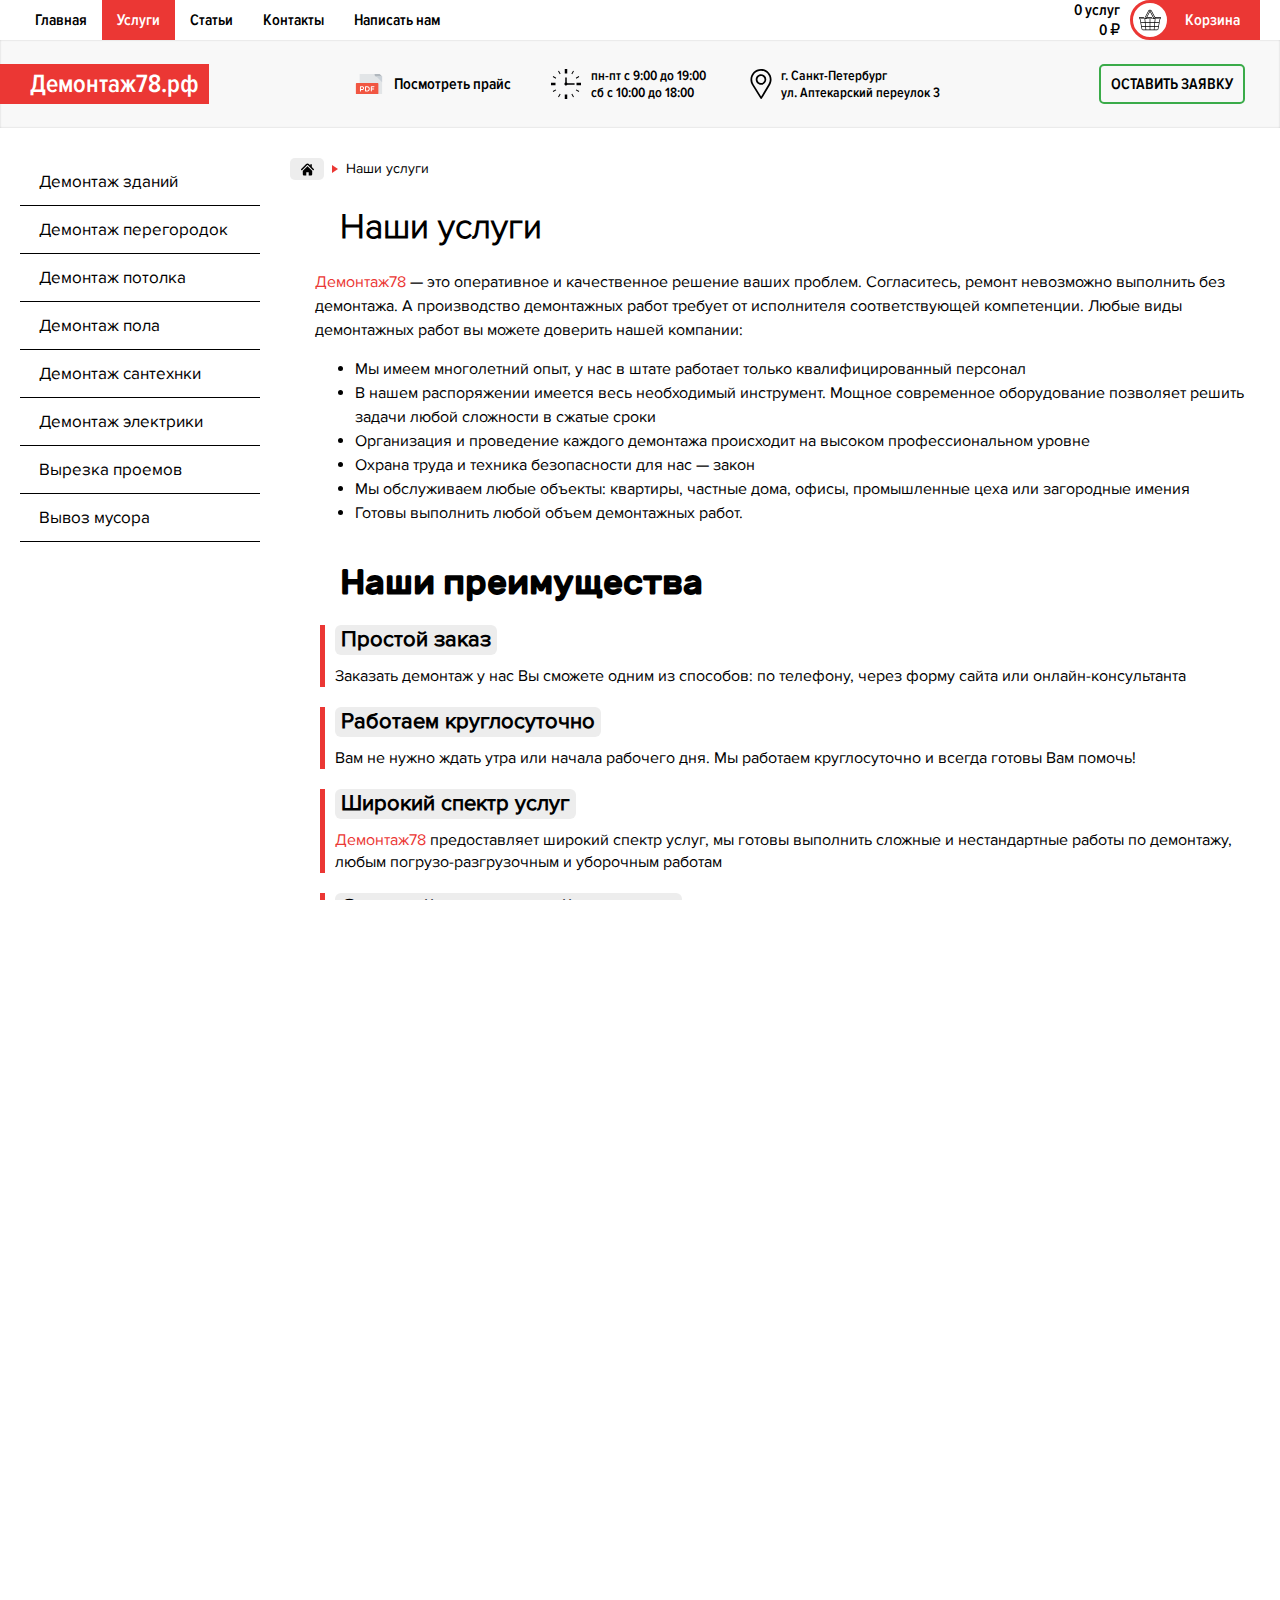
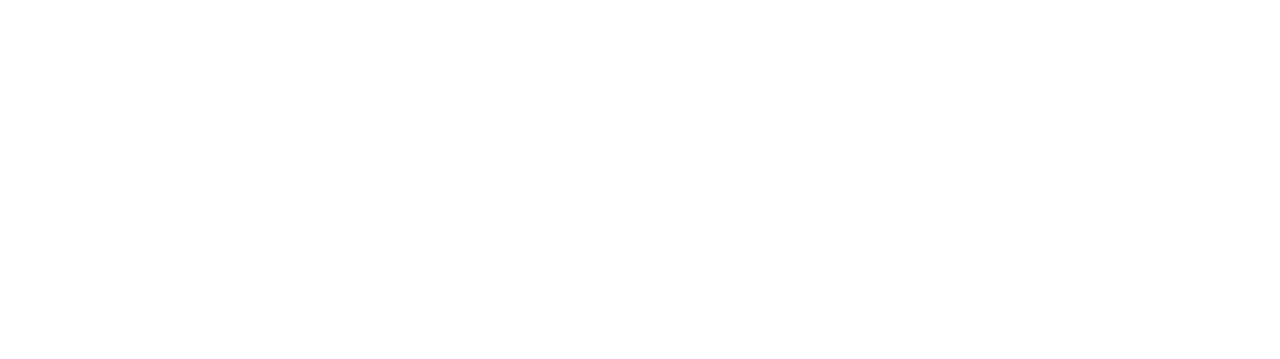
<file: services.html>
<!doctype html>
<html lang="ru">
<head>
<meta charset="utf-8">
<title>Подробный прайс-лист демонтажных работ</title>
<meta name="description" content="Онлайн-калькулятор стоимости демонтажных работ и цены на вывоз мусора. Просчитайте предварительную стоимость на сайте!">
<meta name="keywords" content="Демонтаж прайс,демонтаж цены" />
<meta name="viewport" content="width=device-width, initial-scale=1, minimum-scale=1, maximum-scale=1, user-scalable=0">
<meta property="og:locale" content="ru_RU" />
<meta property="og:title" content="Подробный прайс-лист демонтажных работ" />
<meta property="og:description" content="Онлайн-калькулятор стоимости демонтажных работ и цены на вывоз мусора. Просчитайте предварительную стоимость на сайте!" />
<meta property="og:site_name" content="Подробный прайс-лист демонтажных работ" />

<link rel="shortcut icon" href="img/builder.png" type="image/png">
<link rel="stylesheet" type="text/css" href="css/styles.css">
</head>
<body>
<!--
<div class="preloader_bg"></div>
<div class="preloader_content">
	<div class="logo_loader">
		<p>Компания</p>
		<h1>Демонтаж78</h1>
		<div class="progress_bar">
			<progress max="100" value="0" id="demo-progress-bar"></progress>
		</div>
		<p>Загрузка...</p>
	</div>
</div>-->
<header class="header_nav">
	<div class="container">
		<nav class="nav">
			<a href="index.html">Главная</a>
			<a href="services.html" class="active">Услуги</a>
			<a href="articles.html">Статьи</a>
			<a href="#dream_communication">Контакты</a>
			<a href="#dream_communication">Написать нам</a>
		</nav>
		<div class="h_map_block">
			<div class="h_map">
				<span class="h_map_1"></span>
				<span class="h_map_2"></span>
				<span class="h_map_3"></span>
			</div>
		</div>
		<div class="header_cart">
			<div class="cart_info">
				<span class="quantity_services">0 услуг</span>
				<span class="total_amount">0 ₽</span>
			</div>
			<div class="cart_btn">Корзина</div>
			<ul class="cart_list"></ul>
		</div>
	</div>
</header>
<header class="header">
	<div class="container">
		<div class="logo"><a href="index.html">Демонтаж78.рф</a></div>
		<div class="info">
			<div class="price_pdf">
				<a target="blank" onclick="yaCounter48197486.reachGoal('price');" href="price/demontazh78.pdf">Посмотреть прайс</a>
			</div>
			<div class="time_work">
				<p>пн-пт с 9:00 до 19:00</p>
				<p>сб с 10:00 до 18:00</p>
			</div>
			<div class="address">
				<p>г. Санкт-Петербург</p>
				<p>ул. Аптекарский переулок 3</p>
			</div>
		</div>
		<div class="btn_request">
			<a id="Zayavka-top" class="modal__form" onclick="openModalForm('Получить прайс','name', 'phone', 'email')">Оставить заявку	</a>
		</div>
	</div>
</header>
<div class="wrapper">
	<ma class="container">
		<aside class="sidebar">
			<div class="wrap">
				<div class="mobile contact">
					<a href="tel:+79213210105">8(921)321-01-05</a>
				</div>
				<ul class="menu_section">
					<li data-category="building"><a href="demontazh-zdaniy.html">Демонтаж зданий</a></li>
					<li data-category="partition"><a href="demontazh-peregorodok.html">Демонтаж перегородок</a></li>
					<li data-category="ceiling"><a href="demontazh-potolka.html">Демонтаж потолка</a></li>
					<li data-category="floor"><a href="demontazh-pola.html">Демонтаж пола</a></li>
					<li data-category="plumbing"><a href="demontazh-santekhniki.html">Демонтаж сантехнки</a></li>
					<li data-category="electric"><a href="demontazh-elektriki.html">Демонтаж электрики</a></li>
					<li data-category="aperture"><a href="vyrezka-proyemov.html">Вырезка проемов</a></li>
					<li data-category="garbage"><a href="vyvoz-musora.html">Вывоз мусора</a></li>
				</ul>
		
				<div class="mobile address">
					<p>г. Санкт-Петербург</p>
					<p>ул. Аптекарский переулок 3</p>
				</div>
				<div class="mobile time_work">
					<p>пн-пт с 9:00 до 19:00<br>сб с 10:00 до 18:00</p>
				</div>
				<div class="mobile mail">
					<a href="mailto: hello@theidealhusband.com">info@демонтаж78.рф</a>
				</div>
			</div>
		</aside>
		<main class="content">
			<ul class="breadscrumbs">
				<li><a href="index.html"></a></li>
				<li>Наши услуги</li>
			</ul>
			<h1>Наши услуги</h1>
			<p><mark class="color_red">Демонтаж78</mark> — это оперативное и качественное решение ваших проблем. Согласитесь, ремонт невозможно выполнить 
			без демонтажа. А производство демонтажных работ требует от исполнителя соответствующей компетенции. Любые виды демонтажных работ вы 
			можете доверить нашей компании:</p>
			<ul class="list_text">
				<li>Мы имеем многолетний опыт, у нас в штате работает только квалифицированный персонал</li>
				<li>В нашем распоряжении имеется весь необходимый инструмент. Мощное современное оборудование позволяет решить задачи любой сложности в сжатые сроки</li>
				<li>Организация и проведение каждого демонтажа происходит на высоком профессиональном уровне</li>
				<li>Охрана труда и техника безопасности для нас — закон</li>
				<li>Мы обслуживаем любые объекты: квартиры, частные дома, офисы, промышленные цеха или загородные имения</li>
				<li>Готовы выполнить любой объем демонтажных работ.</li>
			</ul>
			<div class="our_advantages">
				<h2>Наши преимущества</h2>
				<ul class="advantages_list">
					<li class="advantages_item">
						<h3 class="preim_t">Простой заказ</h3>
						<p>Заказать демонтаж у нас Вы сможете одним из способов: по телефону, через форму сайта или онлайн-консультанта 
					</li>
					<li class="advantages_item">
						<h3 class="preim_t">Работаем круглосуточно</h3>
						<p>Вам не нужно ждать утра или начала рабочего дня. Мы работаем круглосуточно и всегда готовы Вам помочь!</p>
					</li>
					<li class="advantages_item">
						<h3 class="preim_t">Широкий спектр услуг</h3>
						<p><mark class="color_red">Демонтаж78</mark> предоставляет широкий спектр услуг, мы готовы выполнить сложные и нестандартные работы по демонтажу, любым погрузо-разгрузочным и уборочным работам</p>
					</li>
					<li class="advantages_item">
						<h3 class="preim_t">Опытный, порядочный персонал</h3>
						<p>Весь персонал <mark class="color_red">Демонтаж78</mark> прошел тщательный отбор, стажировку и аттестацию. Профессионализм и вежливость не оставят Вас равнодушными</p>
					</li>
					<li class="advantages_item">
						<h3 class="preim_t">Большой штат</h3>
						<p>Вам не нужно часами ждать своей очереди на выполнение заказа, у нас большой штат сотрудников, готовых выехать к Вам по первому требованию</p>
					</li>
					<li class="advantages_item">
						<h3 class="preim_t">Сохранность</h3>
						<p>Задача работников компании <mark class="color_red">Демонтаж78</mark> не только быстро выполнить поставленную задачу, но и обеспечить сохранность Вашего имущества. Аккуратность гарантируем!</p>
					</li>
				</ul>
			</div>
			<p>Вам требуется осуществить демонтажные работы?</p>
			<p>Звоните, пишите нам или оформляйте заказ на сайте прямо сейчас!</p>
			<p>Работа будет выполнена качественно, аккуратно и недорого в самые короткие сроки.</p>

		</main>
	</div>
</section >
<footer class="footer" id="dream_communication">
	<div class="container">
		<div class="footer_in">
			<div class="contacts">
				<h2>Наши контакты</h2>
				<div class="address">
					<p>г. Санкт-Петербург</p>
					<p>ул. Аптекарский переулок 3</p>
				</div>
				<div class="time_work">
					<p>пн-пт с 9:00 до 19:00</p>
					<p>сб с 10:00 до 18:00</p>
				</div>
				<div class="mail">
					<a href="mailto: hello@theidealhusband.com">info@демонтаж78.рф</a>
				</div>
				<div class="phone">
					<a href="tel:79213210105">8 (921) 321-01-05</a>
				</div>
			</div>
			<div class="footer_form" id="result_form">
				<h2>Напишите нам</h2>
				<form class="form" method="post" action="" id="form">
					<input type="text" id="name_form" class="input promotion_man" name="name" onblur="if (this.value == '') this.value = 'Ваше имя';" onfocus="if (this.value == 'Ваше имя') this.value = '';" value="Ваше имя">
					<input type="text" id="contacts_form" class="input contacts_man" name="contacts" placeholder="Ваш номер телефона">
					<textarea rows="5" class="textarea" id="text_form" placeholder="Ваш комментарий" name="text"></textarea>
			
					<input type="hidden" name="subject" value="Заявка">
					<input type="hidden" name="subjectName" value="Обращение">
				
					<p>Оставляя заявку, вы принимаете <a href="policy/policy.pdf" target="_blank">политику конфиденциальности</a></p>
					<div class="btn_form">
						<input class="btn" type="button" value="Отправить" onclick="AjaxFormRequest('result_form', 'form', 'form.php')">
					</div>
					
				</form>
			</div>
		</div>
	</div>
</footer>
<div class="modal_top_menu">	
	<div class="site_map">
		<ul class="nav_main">
			<li><a class="active" href="services.html">Наши услуги</a></li>
			<li><a href="demontazh-zdaniy.html">Демонтаж зданий</a></li>
			<li><a href="demontazh-peregorodok.html">Демонтаж перегородок</a></li>
			<li><a href="demontazh-potolka.html">Демонтаж потолка</a></li>
			<li><a href="demontazh-pola.html">Демонтаж пола</a></li>
			<li><a href="demontazh-santekhniki.html">Демонтаж сантехнки</a></li>
			<li><a href="demontazh-elektriki.html">Демонтаж электрики</a></li>
			<li><a href="vyrezka-proyemov.html">Вырезка проемов</a></li>
			<li><a href="vyvoz-musora.html">Вывоз мусора</a></li>	
			<li><a href="articles.html">Статьи</a></li>
		</ul>
		<div class="nav_mob_contacts">
			<a href="tel:+79213210105">8(921)321-01-05</a>
		</div>
		<div class="nav_mob_address">
			<p>г. Санкт-Петербург</p>
			<p>ул. Аптекарский переулок 3</p>
		</div>
		<div class="nav_mob_mail">
			<a href="mailto: hello@theidealhusband.com">info@демонтаж78.рф</a>
		</div>

	</div>	
</div>


<script type="text/javascript" src="js/jquery.js"></script>
<script type="text/javascript" src="js/main.js"></script>

<script type="text/javascript" src="js/model.js"></script>
<script type="text/javascript" src="js/view.js"></script>
<script type="text/javascript" src="js/controller.js"></script>

<script type="text/javascript" src="js/forms.js"></script>
<script type="text/javascript" src="js/jquery.maskedinput.min.js"></script>
<script src="js/modal-form.js"></script>
<link rel="stylesheet" type="text/css" href="css/modal-form.css">

</body>
</html>
</file>
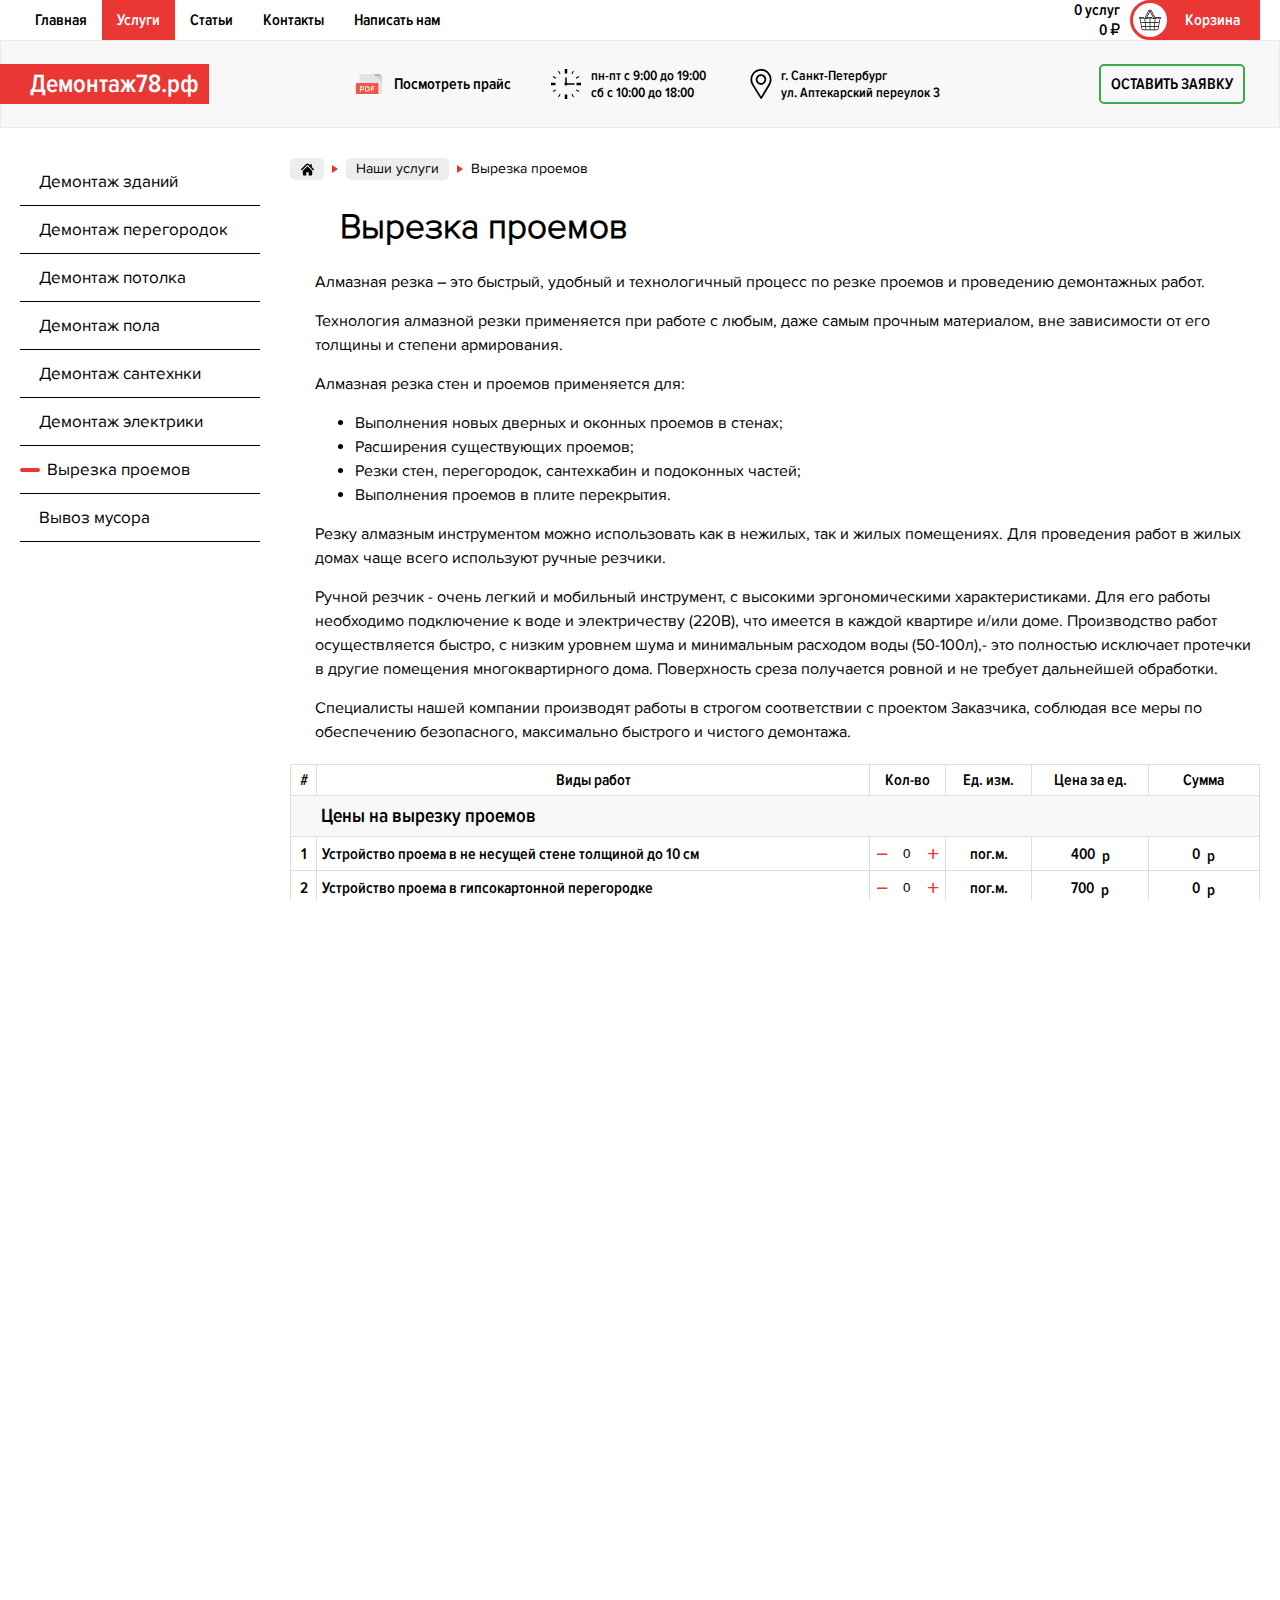
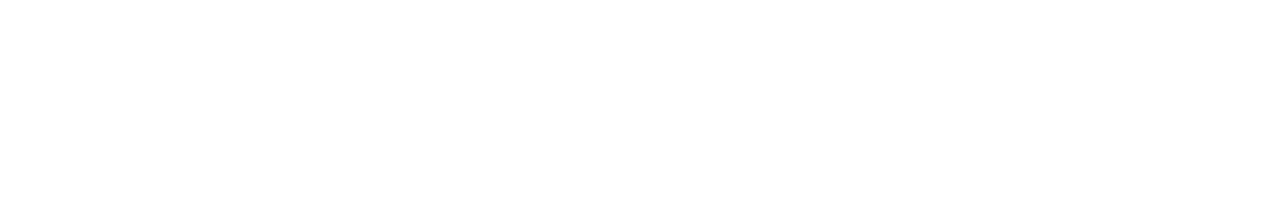
<file: vyrezka-proyemov.html>
<!doctype html>
<html lang="ru">
<head>
<meta charset="utf-8">
<title>Вырезка проемов</title>
<link rel="shortcut icon" href="img/builder.png" type="image/png">
<link rel="stylesheet" type="text/css" href="css/styles.css">
<meta name="viewport" content="width=device-width, initial-scale=1, minimum-scale=1, maximum-scale=1, user-scalable=0">
</head>
<body>
<header class="header_nav">
	<div class="container">
		<nav class="nav">
			<a href="index.html">Главная</a>
			<a href="services.html" class="active">Услуги</a>
			<a href="articles.html">Статьи</a>
			<a href="#dream_communication">Контакты</a>
			<a href="#dream_communication">Написать нам</a>
		</nav>
		<div class="h_map_block">
			<div class="h_map">
				<span class="h_map_1"></span>
				<span class="h_map_2"></span>
				<span class="h_map_3"></span>
			</div>
		</div>
		<div class="header_cart">
			<div class="cart_info">
				<span class="quantity_services">0 услуг</span>
				<span class="total_amount">0 ₽</span>
			</div>
			<div class="cart_btn">Корзина</div>
			<ul class="cart_list"></ul>
		</div>
	</div>
</header>
<header class="header">
	<div class="container">
		<div class="logo"><a href="index.html">Демонтаж78.рф</a></div>
		<div class="info">
			<div class="price_pdf">
				<a target="blank" onclick="yaCounter48197486.reachGoal('price');" href="price/demontazh78.pdf">Посмотреть прайс</a>
			</div>
			<div class="time_work">
				<p>пн-пт с 9:00 до 19:00</p>
				<p>сб с 10:00 до 18:00</p>
			</div>
			<div class="address">
				<p>г. Санкт-Петербург</p>
				<p>ул. Аптекарский переулок 3</p>
			</div>
		</div>
		<div class="btn_request">
			<a id="Zayavka-top" class="modal__form" onclick="openModalForm('Получить прайс','name', 'phone', 'email')">Оставить заявку	</a>
		</div>
	</div>
</header>
<div class="wrapper">
	<main class="container">
		<aside class="sidebar">
			<div class="wrap">
				<div class="mobile contact">
					<a href="tel:+79213210105">8(921)321-01-05</a>
				</div>
				<ul class="menu_section">
					<li data-category="building"><a href="demontazh-zdaniy.html">Демонтаж зданий</a></li>
					<li data-category="partition"><a href="demontazh-peregorodok.html">Демонтаж перегородок</a></li>
					<li data-category="ceiling"><a href="demontazh-potolka.html">Демонтаж потолка</a></li>
					<li data-category="floor"><a href="demontazh-pola.html">Демонтаж пола</a></li>
					<li data-category="plumbing"><a href="demontazh-santekhniki.html">Демонтаж сантехнки</a></li>
					<li data-category="electric"><a href="demontazh-elektriki.html">Демонтаж электрики</a></li>
					<li data-category="aperture" class="active"><a href="vyrezka-proyemov.html">Вырезка проемов</a></li>
					<li data-category="garbage"><a href="vyvoz-musora.html">Вывоз мусора</a></li>
				</ul>
		
				<div class="mobile address">
					<p>г. Санкт-Петербург</p>
					<p>ул. Аптекарский переулок 3</p>
				</div>
				<div class="mobile time_work">
					<p>пн-пт с 9:00 до 19:00<br>сб с 10:00 до 18:00</p>
				</div>
				<div class="mobile mail">
					<a href="mailto: hello@theidealhusband.com">info@демонтаж78.рф</a>
				</div>
			</div>
		</aside>
		<main class="content">
			<ul class="breadscrumbs">
				<li><a href="index.html"></a></li>
				<li><a href="services.html">Наши услуги</a></li>
				<li>Вырезка проемов</li>
			</ul>
			<h1>Вырезка проемов</h1>
			<p>Алмазная резка – это быстрый, удобный и технологичный процесс по резке проемов и проведению демонтажных работ.</p>
			<p>Технология алмазной резки применяется при работе с любым, даже самым прочным материалом, вне зависимости от его толщины и 
			степени армирования.</p>
			<p>Алмазная резка стен и проемов применяется для:</p>
			<ul class="list_text">
				<li>Выполнения новых дверных и оконных проемов в стенах; </li> 
				<li>Расширения существующих проемов;</li>
				<li>Резки стен, перегородок, сантехкабин и подоконных частей;</li> 
				<li>Выполнения проемов в плите перекрытия.</li>
			</ul>
			<p>Резку алмазным инструментом можно использовать как в нежилых, так и жилых помещениях. Для проведения работ в жилых 
			домах чаще всего используют ручные резчики.</p>
			<p>Ручной резчик - очень легкий и мобильный инструмент, с высокими эргономическими характеристиками. Для его работы 
			необходимо подключение к воде и электричеству (220В), что имеется в каждой квартире и/или доме. Производство работ 
			осуществляется быстро, с низким уровнем шума и минимальным расходом воды (50-100л),- это полностью исключает протечки 
			в другие помещения многоквартирного дома. Поверхность среза получается ровной и не требует дальнейшей обработки.</p>
			<p>Специалисты нашей компании производят работы в строгом соответствии с проектом Заказчика, соблюдая все меры по обеспечению безопасного, максимально быстрого и чистого демонтажа.</p>
			<div class="price_calc">
				<table id="table" class="table">
					<thead>
						<tr>
							<th>#</th>
							<th>Виды работ</th>
							<th>Кол-во</th>
							<th>Ед. изм.</th>
							<th>Цена за ед.</th>
							<th>Сумма</th>
						</tr>
						<tr>
							<td colspan="6">Цены на вырезку проемов</td>
						</tr>
					</thead>
					<tbody id="tbody">
					
					</tbody>
				</table>
				<p>Сроки вырезки проемов зависят от типа и объёма проводимых работ.</p>
			</div>
		</main>
	</div>
</section >
<footer class="footer" id="dream_communication">
	<div class="container">
		<div class="footer_in">
			<div class="contacts">
				<h2>Наши контакты</h2>
				<div class="address">
					<p>г. Санкт-Петербург</p>
					<p>ул. Аптекарский переулок 3</p>
				</div>
				<div class="time_work">
					<p>пн-пт с 9:00 до 19:00</p>
					<p>сб с 10:00 до 18:00</p>
				</div>
				<div class="mail">
					<a href="mailto: hello@theidealhusband.com">info@демонтаж78.рф</a>
				</div>
				<div class="phone">
					<a href="tel:79213210105">8 (921) 321-01-05</a>
				</div>
			</div>
			<div class="footer_form" id="result_form">
				<h2>Напишите нам</h2>
				<form class="form" method="post" action="" id="form">
					<input type="text" id="name_form" class="input promotion_man" name="name" onblur="if (this.value == '') this.value = 'Ваше имя';" onfocus="if (this.value == 'Ваше имя') this.value = '';" value="Ваше имя">
					<input type="text" id="contacts_form" class="input contacts_man" name="contacts" placeholder="Ваш номер телефона">
					<textarea rows="5" class="textarea" id="text_form" placeholder="Ваш комментарий" name="text"></textarea>
			
					<input type="hidden" name="subject" value="Заявка">
					<input type="hidden" name="subjectName" value="Обращение">
				
					<p>Оставляя заявку, вы принимаете <a href="policy/policy.pdf" target="_blank">политику конфиденциальности</a></p>
					<div class="btn_form">
						<input class="btn" type="button" value="Отправить" onclick="AjaxFormRequest('result_form', 'form', 'form.php')">
					</div>
					
				</form>
			</div>
		</div>
	</div>
</footer>
<div class="modal_top_menu">	
	<div class="site_map">
		<div class="nav_mob_contacts">
			<a href="tel:+79213210105">8(921)321-01-05</a>
		</div>
		<ul class="nav_main">
			<li><a href="demontazh-zdaniy.html">Демонтаж зданий</a></li>
			<li><a href="demontazh-peregorodok.html">Демонтаж перегородок</a></li>
			<li><a href="demontazh-potolka.html">Демонтаж потолка</a></li>
			<li><a href="demontazh-pola.html">Демонтаж пола</a></li>
			<li><a href="demontazh-santekhniki.html">Демонтаж сантехнки</a></li>
			<li><a href="demontazh-elektriki.html">Демонтаж электрики</a></li>
			<li><a class="active" href="vyrezka-proyemov.html">Вырезка проемов</a></li>
			<li><a href="vyvoz-musora.html">Вывоз мусора</a></li>
			<li><a href="articles.html">Статьи</a></li>
		</ul>
		<div class="nav_mob_contacts">
			<a href="tel:+79213210105">8(921)321-01-05</a>
		</div>
		<div class="nav_mob_address">
			<p>г. Санкт-Петербург</p>
			<p>ул. Аптекарский переулок 3</p>
		</div>
		<div class="nav_mob_time_work">
			<p>пн-пт с 9:00 до 19:00<br>сб с 10:00 до 18:00</p>
		</div>
		<div class="nav_mob_mail">
			<a href="mailto: hello@theidealhusband.com">info@демонтаж78.рф</a>
		</div>

	</div>	
</div>

<script type="text/javascript" src="js/jquery.js"></script>
<script type="text/javascript" src="js/main.js"></script>

<script type="text/javascript" src="js/model.js"></script>
<script type="text/javascript" src="js/view.js"></script>
<script type="text/javascript" src="js/controller.js"></script>

<script type="text/javascript" src="js/forms.js"></script>
<script type="text/javascript" src="js/jquery.maskedinput.min.js"></script>
<script src="js/modal-form.js"></script>
<link rel="stylesheet" type="text/css" href="css/modal-form.css">
</body>
</html>
</file>
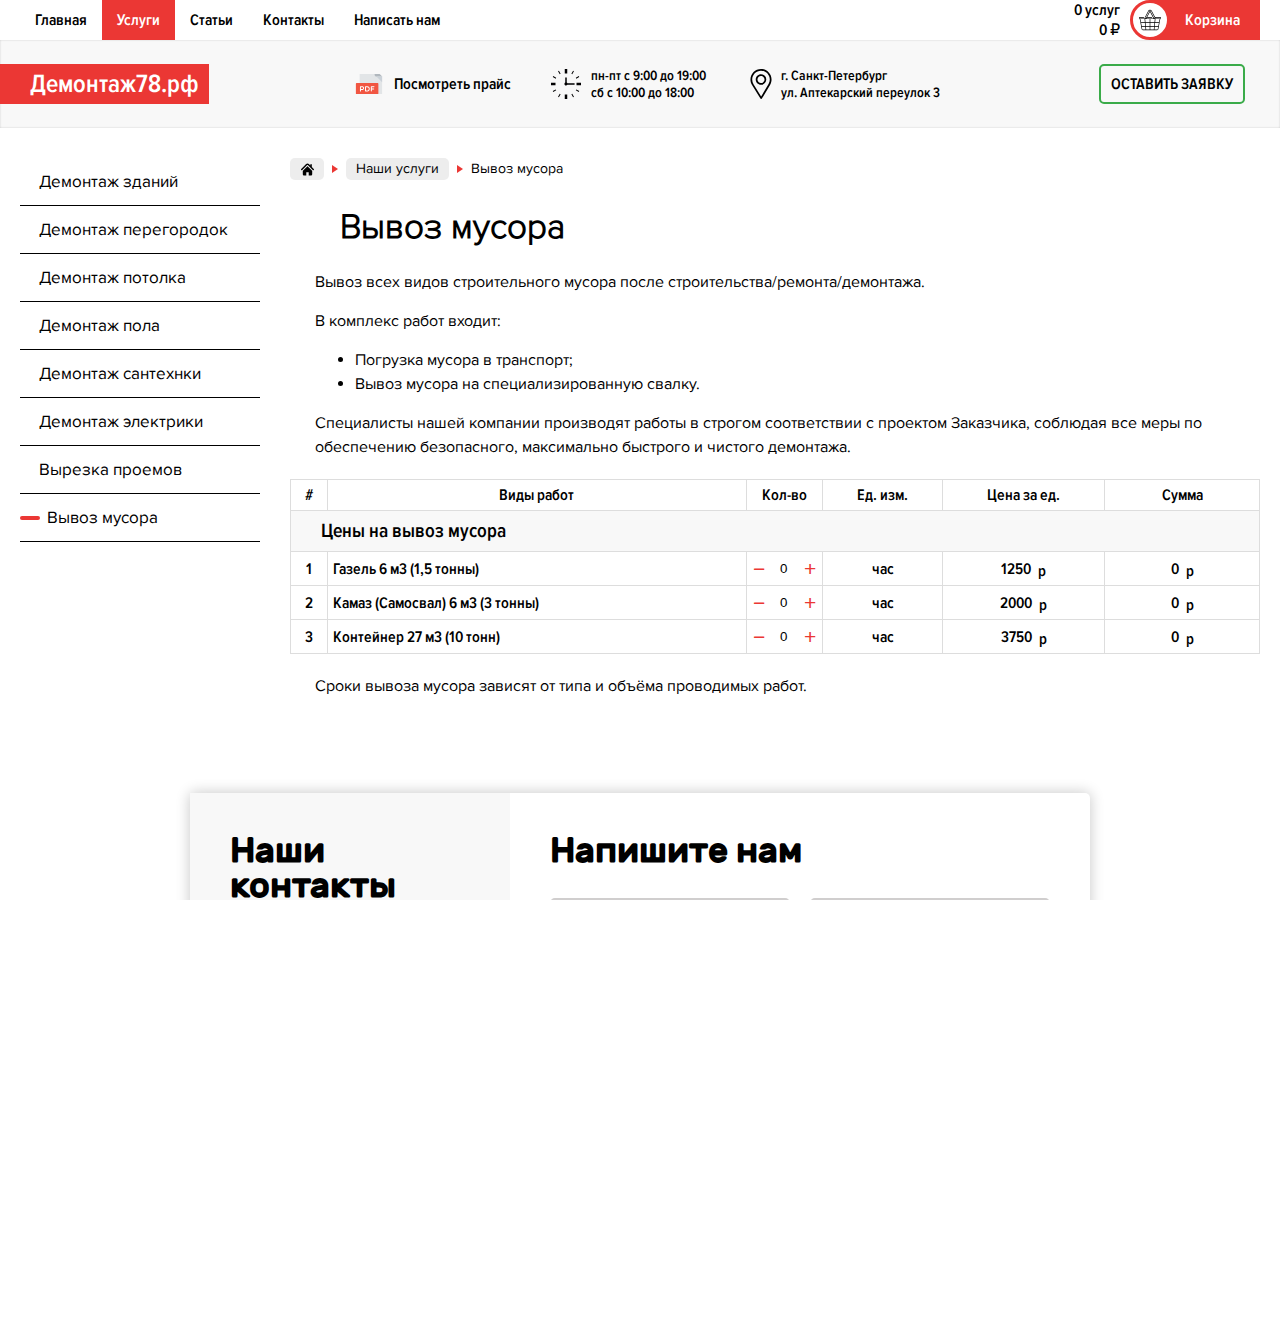
<file: vyvoz-musora.html>
<!doctype html>
<html lang="ru">
<head>
<meta charset="utf-8">
<title>Вывоз мусора</title>
<link rel="shortcut icon" href="img/builder.png" type="image/png">
<link rel="stylesheet" type="text/css" href="css/styles.css">
<meta name="viewport" content="width=device-width, initial-scale=1, minimum-scale=1, maximum-scale=1, user-scalable=0">
</head>
<body>
<header class="header_nav">
	<div class="container">
		<nav class="nav">
			<a href="index.html">Главная</a>
			<a href="services.html" class="active">Услуги</a>
			<a href="articles.html">Статьи</a>
			<a href="#dream_communication">Контакты</a>
			<a href="#dream_communication">Написать нам</a>
		</nav>
		<div class="h_map_block">
			<div class="h_map">
				<span class="h_map_1"></span>
				<span class="h_map_2"></span>
				<span class="h_map_3"></span>
			</div>
		</div>
		<div class="header_cart">
			<div class="cart_info">
				<span class="quantity_services">0 услуг</span>
				<span class="total_amount">0 ₽</span>
			</div>
			<div class="cart_btn">Корзина</div>
			<ul class="cart_list"></ul>
		</div>
	</div>
</header>
<header class="header">
	<div class="container">
		<div class="logo"><a href="index.html">Демонтаж78.рф</a></div>
		<div class="info">
			<div class="price_pdf">
				<a target="blank" onclick="yaCounter48197486.reachGoal('price');" href="price/demontazh78.pdf">Посмотреть прайс</a>
			</div>
			<div class="time_work">
				<p>пн-пт с 9:00 до 19:00</p>
				<p>сб с 10:00 до 18:00</p>
			</div>
			<div class="address">
				<p>г. Санкт-Петербург</p>
				<p>ул. Аптекарский переулок 3</p>
			</div>
		</div>
		<div class="btn_request">
			<a id="Zayavka-top" class="modal__form" onclick="openModalForm('Получить прайс','name', 'phone', 'email')">Оставить заявку	</a>
		</div>
	</div>
</header>
<div class="wrapper">
	<div class="container">
		<aside class="sidebar">
			<div class="wrap">
				<div class="mobile contact">
					<a href="tel:+79213210105">8(921)321-01-05</a>
				</div>
				<ul class="menu_section">
					<li data-category="building"><a href="demontazh-zdaniy.html">Демонтаж зданий</a></li>
					<li data-category="partition"><a href="demontazh-peregorodok.html">Демонтаж перегородок</a></li>
					<li data-category="ceiling"><a href="demontazh-potolka.html">Демонтаж потолка</a></li>
					<li data-category="floor"><a href="demontazh-pola.html">Демонтаж пола</a></li>
					<li data-category="plumbing"><a href="demontazh-santekhniki.html">Демонтаж сантехнки</a></li>
					<li data-category="electric"><a href="demontazh-elektriki.html">Демонтаж электрики</a></li>
					<li data-category="aperture"><a href="vyrezka-proyemov.html">Вырезка проемов</a></li>
					<li data-category="garbage" class="active"><a href="vyvoz-musora.html">Вывоз мусора</a></li>
				</ul>
		
				<div class="mobile address">
					<p>г. Санкт-Петербург</p>
					<p>ул. Аптекарский переулок 3</p>
				</div>
				<div class="mobile time_work">
					<p>пн-пт с 9:00 до 19:00<br>сб с 10:00 до 18:00</p>
				</div>
				<div class="mobile mail">
					<a href="mailto: hello@theidealhusband.com">info@демонтаж78.рф</a>
				</div>
			</div>
		</aside>
		<main class="content">
			<ul class="breadscrumbs">
				<li><a href="index.html"></a></li>
				<li><a href="services.html">Наши услуги</a></li>
				<li>Вывоз мусора</li>
			</ul>
			<h1>Вывоз мусора</h1>
			<p>Вывоз всех видов строительного мусора после строительства/ремонта/демонтажа.</p>
			<p>В комплекс работ входит:</p> 
			<ul class="list_text">
				<li>Погрузка мусора в транспорт;</li>
				<li>Вывоз мусора на специализированную свалку.</li>
			</ul>
			<p>Специалисты нашей компании производят работы в строгом соответствии с проектом Заказчика, соблюдая все меры по обеспечению безопасного, максимально быстрого и чистого демонтажа.</p>
			<div class="price_calc">
				<table id="table" class="table">
					<thead>
						<tr>
							<th>#</th>
							<th>Виды работ</th>
							<th>Кол-во</th>
							<th>Ед. изм.</th>
							<th>Цена за ед.</th>
							<th>Сумма</th>
						</tr>
						<tr>
							<td colspan="6" >Цены на вывоз мусора</td>
						</tr>
					</thead>
					<tbody id="tbody">
						
					</tbody>
				</table>
				<p>Сроки вывоза мусора зависят от типа и объёма проводимых работ.</p>
			</div>
		</main>
	</div>
</section >
<footer class="footer" id="dream_communication">
	<div class="container">
		<div class="footer_in">
			<div class="contacts">
				<h2>Наши контакты</h2>
				<div class="address">
					<p>г. Санкт-Петербург</p>
					<p>ул. Аптекарский переулок 3</p>
				</div>
				<div class="time_work">
					<p>пн-пт с 9:00 до 19:00</p>
					<p>сб с 10:00 до 18:00</p>
				</div>
				<div class="mail">
					<a href="mailto: hello@theidealhusband.com">info@демонтаж78.рф</a>
				</div>
				<div class="phone">
					<a href="tel:79213210105">8 (921) 321-01-05</a>
				</div>
			</div>
			<div class="footer_form" id="result_form">
				<h2>Напишите нам</h2>
				<form class="form" method="post" action="" id="form">
					<input type="text" id="name_form" class="input promotion_man" name="name" onblur="if (this.value == '') this.value = 'Ваше имя';" onfocus="if (this.value == 'Ваше имя') this.value = '';" value="Ваше имя">
					<input type="text" id="contacts_form" class="input contacts_man" name="contacts" placeholder="Ваш номер телефона">
					<textarea rows="5" class="textarea" id="text_form" placeholder="Ваш комментарий" name="text"></textarea>
			
					<input type="hidden" name="subject" value="Заявка">
					<input type="hidden" name="subjectName" value="Обращение">
				
					<p>Оставляя заявку, вы принимаете <a href="policy/policy.pdf" target="_blank">политику конфиденциальности</a></p>
					<div class="btn_form">
						<input class="btn" type="button" value="Отправить" onclick="AjaxFormRequest('result_form', 'form', 'form.php')">
					</div>
					
				</form>
			</div>
		</div>
	</div>
</footer>
<div class="modal_top_menu">	
	<div class="site_map">
		<ul class="nav_main">
			<li><a href="services.html">Наши услуги</a></li>
			<li><a href="demontazh-zdaniy.html">Демонтаж зданий</a></li>
			<li><a href="demontazh-peregorodok.html">Демонтаж перегородок</a></li>
			<li><a href="demontazh-potolka.html">Демонтаж потолка</a></li>
			<li><a href="demontazh-pola.html">Демонтаж пола</a></li>
			<li><a href="demontazh-santekhniki.html">Демонтаж сантехнки</a></li>
			<li><a href="demontazh-elektriki.html">Демонтаж электрики</a></li>
			<li><a href="vyrezka-proyemov.html">Вырезка проемов</a></li>
			<li><a class="active" href="vyvoz-musora.html">Вывоз мусора</a></li>
			<li><a href="articles.html">Статьи</a></li>
		</ul>
		<div class="nav_mob_contacts">
			<a href="tel:+79213210105">8(921)321-01-05</a>
		</div>
		<div class="nav_mob_address">
			<p>г. Санкт-Петербург</p>
			<p>ул. Аптекарский переулок 3</p>
		</div>
		<div class="nav_mob_mail">
			<a href="mailto: hello@theidealhusband.com">info@демонтаж78.рф</a>
		</div>

	</div>	
</div>

<script type="text/javascript" src="js/jquery.js"></script>
<script type="text/javascript" src="js/main.js"></script>

<script type="text/javascript" src="js/model.js"></script>
<script type="text/javascript" src="js/view.js"></script>
<script type="text/javascript" src="js/controller.js"></script>

<script type="text/javascript" src="js/forms.js"></script>
<script type="text/javascript" src="js/jquery.maskedinput.min.js"></script>
<script src="js/modal-form.js"></script>
<link rel="stylesheet" type="text/css" href="css/modal-form.css">
</body>
</html>
</file>
<file: css/styles.css>
@font-face {
	font-family: 'ProximaNovaSemibold';
	src: local('ProximaNovaSemibold'), 
	url('../fonts/ProximaNovaSemibold/ProximaNovaSemibold.eot'),
	url('../fonts/ProximaNovaSemibold/ProximaNovaSemibold.otf'),
	url('../fonts/ProximaNovaSemibold/ProximaNovaSemibold.woff') format('woff'), 
	url('../fonts/ProximaNovaSemibold/ProximaNovaSemibold.ttf') format('truetype'), 
	url('../fonts/ProximaNovaSemibold/ProximaNovaSemibold.svg') format('svg');
	font-weight: normal;
	font-style: normal;
}
@font-face {
	font-family: 'ProximaNovaLight';
	src: local('ProximaNovaLight'), 
	url('../fonts/ProximaNovaLight/ProximaNovaLight.eot'),
	url('../fonts/ProximaNovaLight/ProximaNovaLight.otf'),
	url('../fonts/ProximaNovaLight/ProximaNovaLight.woff') format('woff'), 
	url('../fonts/ProximaNovaLight/ProximaNovaLight.ttf') format('truetype'), 
	url('../fonts/ProximaNovaLight/ProximaNovaLight.svg') format('svg');
	font-weight: normal;
	font-style: normal;
}
@font-face {
	font-family: 'ProximaNovaRegular';
	src: local('ProximaNovaRegular'), 
	url('../fonts/ProximaNovaRegular/ProximaNovaRegular.eot'),
	url('../fonts/ProximaNovaRegular/ProximaNovaRegular.otf'),
	url('../fonts/ProximaNovaRegular/ProximaNovaRegular.woff') format('woff'), 
	url('../fonts/ProximaNovaRegular/ProximaNovaRegular.ttf') format('truetype'), 
	url('../fonts/ProximaNovaRegular/ProximaNovaRegular.svg') format('svg');
	font-weight: normal;
	font-style: normal;
}
@font-face {
	font-family: 'GilroyExtraBold';
	src: local('GilroyExtraBold'),
	url('../fonts/GilroyExtraBold/GilroyExtraBold.eot'),
	url('../fonts/GilroyExtraBold/GilroyExtraBold.otf'),
	url('../fonts/GilroyExtraBold/GilroyExtraBold.woff') format('woff'),
	url('../fonts/GilroyExtraBold/GilroyExtraBold.ttf') format('truetype'), 
	url('../fonts/GilroyExtraBold/GilroyExtraBold.svg') format('svg');
	font-weight: normal;
	font-style: normal;
}
@font-face {
	font-family: 'Rubik-Medium';
	src: local('Rubik'),
	url('../fonts/Rubik-Medium/Rubik-Medium.eot'),
	url('../fonts/Rubik-Medium/Rubik-Medium.otf'),
	url('../fonts/Rubik-Medium/Rubik-Medium.woff') format('woff'),
	url('../fonts/Rubik-Medium/Rubik-Medium.ttf') format('truetype'), 
	url('../fonts/Rubik-Medium/Rubik-Medium.svg') format('svg');
	font-weight: normal;
	font-style: normal;
}
@font-face {
	font-family: 'Arial_Regular';
	src: local('Arial'),
	url('../fonts/Arial_Regular/ArialRegular.eot'),
	url('../fonts/Arial_Regular/ArialRegular.otf'),
	url('../fonts/Arial_Regular/ArialRegular.woff') format('woff'), 
	url('../fonts/Arial_Regular/ArialRegular.ttf') format('truetype'), 
	url('../fonts/Arial_Regular/ArialRegular.svg') format('svg');
	font-weight: normal;
	font-style: normal;
}

/*

@font-face {
	font-family: 'Rubik-Regular';
	src: local('Rubik'),
	url('../fonts/Rubik-Regular/Rubik-Regular.eot'),
	url('../fonts/Rubik-Regular/Rubik-Regular.otf'),
	url('../fonts/Rubik-Regular/Rubik-Regular.woff') format('woff'),
	url('../fonts/Rubik-Regular/Rubik-Regular.ttf') format('truetype'),
	url('../fonts/Rubik-Regular/Rubik-Regular.svg') format('svg');
	font-weight: normal;
	font-style: normal;
}




@font-face {
	font-family: 'Coolvetica';
	src: url('../fonts/Coolvetica/Coolvetica.eot');
	src: local('O'), 
	url('../fonts/Coolvetica/Coolvetica.woff') format('woff'), 
	url('../fonts/Coolvetica/Coolvetica.ttf') format('truetype'), 
	url('../fonts/Coolvetica/Coolvetica.svg') format('svg');
	font-weight: normal;
	font-style: normal;
}
@font-face {
	font-family: 'Proletarsk';
	src: url('../fonts/Proletarsk/Proletarsk.eot');
	src: local('O'), 
	url('../fonts/Proletarsk/Proletarsk.woff') format('woff'), 
	url('../fonts/Proletarsk/Proletarsk.ttf') format('truetype'), 
	url('../fonts/Proletarsk/Proletarsk.svg') format('svg');
	font-weight: normal;
	font-style: normal;
}
@font-face {
	font-family: 'ProximaNova';
	src: local('ProximaNova'), 
	url('../fonts/ProximaNova/ProximaNova.eot'),
	url('../fonts/ProximaNova/ProximaNova.otf'),
	url('../fonts/ProximaNova/ProximaNova.woff') format('woff'), 
	url('../fonts/ProximaNova/ProximaNova.ttf') format('truetype'), 
	url('../fonts/ProximaNova/ProximaNova.svg') format('svg');
	font-weight: normal;
	font-style: normal;
}
*/


html,
body 
{
	position:relative;
	margin: 0;
	width: 100%;
	overflow-x: hidden;
	font-family: 'ProximaNovaSemibold';
	z-index:1;
    -webkit-font-smoothing: antialiased;
    -webkit-text-size-adjust: 100%;
}
body, html{
	height: 100%;
}
* { margin: 0px; padding: 0px;}
img { border: 0; }
a, img, div, input  { outline: none; }
ol, ul { list-style-position: inside; }
section{
	display:block;
}

@media screen and (min-width: 800px){
	::-webkit-scrollbar
	{
		width:10px;
	}

	::-webkit-scrollbar-thumb{
		
		background-color: #eb3734;;
	}
}


input::-webkit-input-placeholder,
textarea::-webkit-input-placeholder
{
	color: black;
}
 
input:-moz-placeholder,
textarea:-moz-placeholder 
{ /* Firefox 18- */
	color: black;  
}
 
input::-moz-placeholder ,
textarea::-moz-placeholder 
{  /* Firefox 19+ */
	color: black ;  
}
 
input:-ms-input-placeholder,
textarea:-ms-input-placeholder
{  
	color: black;
}

a{
	text-decoration:none;
	color: black;
}
ul{
	list-style:none;
	margin:0;
	padding:0;
}

h1,h2,h3,h4,h5,h6,p{
	margin:0;
}
h1{
  font-family: 'ProximaNovaLight';
}
h2 {
  position: relative;
  float: left;
  width: 100%;
  font-family: 'Rubik-Medium';
  font-size: 40px;
  line-height: 40px;
  margin: 80px 0px 40px 30px;
}
@media screen and (max-width: 400px){
	h2 {
		float: none;
		margin: 80px auto 40px;
		font-size: 35px;
		line-height: 35px;
		text-align: center;
	}
}


.color_red
{
	color: #eb3734;
	background-color: transparent;
}

/* загрузка контента */
.preloader_bg 
{ 
	position: fixed; 
	background: rgb(255, 255, 255);
	width: 100%; 
	height: 100%; 
	top: 0; 
	left: 0; 
	z-index: 200; 
}
.preloader_content 
{ 
	position: fixed; 
	display: table;
	width: 100%; 
	height: 100%; 
	top: 0; 
	left: 0;
	z-index: 201; 
	font-size: 14px; 
}
.logo_loader
{
	display: table-cell;
	vertical-align: middle;
	margin: 0 auto;
}
.preloader_content p 
{ 
	display: block; 
	margin: 0px auto 15px;
	font-family: 'ProximaNovaLight';
	font-size: 16px;
	line-height: 16px;
	text-align: center; 
	color: #353535;
}
.preloader_content h1 
{ 
	display: block; 
	margin: 0px auto 15px; 
	font-family: 'GilroyExtraBold';
	font-size: 50px;
	line-height: 50px;
	text-align: center; 
	text-transform: uppercase; 
	color: #eb3734;
}
.progress_bar
{
	display: table;
    width: 245px;
	margin: 25px auto;
}
@media screen and (max-width: 500px){
	.preloader_content h1 
	{ 
		font-size: 40px;
		line-height: 40px;
	}
}
@media screen and (max-width: 350px){
	.preloader_content h1 
	{ 
		font-size: 30px;
		line-height: 30px;
	}
	.progress_bar
	{
		width: 200px;
	}
}
progress {
    width: 245px;
    height: 12px;
    border: 1px solid white;
    background-color: white;
}

progress::-webkit-progress-bar {
    width: 245px;
   height: 12px;
    border: 1px solid white;
    background-color: white;
}

progress::-webkit-progress-value {
    width: 245px;
	height: 5px;
    border: 1px solid white;
    background-color: #eb3734;
}

progress::-moz-progress-bar {
    width: 245px;
    height: 12px;
    border: 1px solid white;
    background-color: white;
}

* {
	-webkit-box-sizing: border-box;
	-moz-box-sizing: border-box;
	box-sizing: border-box;
}

.container 
{
    position: relative;
    max-width: 1400px;
	width: 100%;
    margin: 0 auto;
	padding: 0px 20px;
}

header {
	width: 100%;
}
	
.header_nav {
	position: fixed;
	float: left;
	width: 100%;
	height: auto;
	z-index: 10;
	display: table;
	background-color: white;
}

.header_nav .container {
	display: flex;
	flex-direction: row;
	justify-content: space-between;
}

/*
.header_shadow {
    position: absolute;
    top: 0;
    left: 0;
    width: 100%;
    background-color: transparent;
    -webkit-border-radius: 5px;
	-moz-border-radius: 5px;
    border-radius: 5px;
    height: 40px;
    -webkit-box-shadow: 0 13px 17px -12px rgba(14, 47, 86, 0.25);
    -moz-box-shadow: 0 13px 17px -12px rgba(14, 47, 86, 0.25);
    box-shadow: 0 13px 17px -12px rgba(14, 47, 86, 0.25);
}*/


.nav a {
	position: relative;
	float: left;
    line-height: 40px;
    height: 40px;
    padding: 0 15px;
	color: black;
    -webkit-transition: color .15s ease-out;
    -moz-transition: color .15s ease-out;
    -o-transition: color .15s ease-out;
	transition: color .15s ease-out;
	z-index: 2;
}

.nav a.active {
   background-color: #eb3734;
   color: white;
}

.nav a.active:hover {
  background-color: #eb3734;;
}

.nav a:hover {
    background-color: rgba(254, 26, 26, 0.06);
}

.header_cart {
	position: relative;
	display: flex;
    height: 40px;
    margin: 0px;
}

.header_cart .cart_info {
    display: flex;
    flex-direction: column;
    text-align: right;
    margin-right: 30px;
    z-index: 2;
}

.header_cart .cart_btn {
    position: relative;
    color: #ffffff;
    background-color: #eb3734;
    padding: 10px 20px 10px 35px;
    cursor: pointer;
    z-index: 2;
}

.header_cart .cart_btn::after {
	position: absolute;
	top: 0px;
	left: -20px;
	display: block;
	content: "";
	width: 34px;
	height: 34px;
	border: 3px solid #eb3734;
	-webkit-border-radius: 50%;
	-moz-border-radius: 50%;
	border-radius: 50%;
	background-color: white;
	background-image: url(../img/svg/basket.svg);
	background-repeat: no-repeat;
	background-position: center;
	background-size: 22px auto;
}

.header_cart .cart_list {
	display: none;
	position: absolute;
	top: 0px;
	right: -20px;
    z-index: 1;
	padding: 50px 20px 20px 0px;
	background-color: white;
	-webkit-box-shadow: 0 4px 15px rgba(0,0,0,.2);
    box-shadow: 0 4px 15px rgba(0,0,0,.2);
    -webkit-border-bottom-left-radius: 7px;
    border-bottom-left-radius: 7px;
}



.header_cart .cart_list.active {
	display: block;
}

.cart_items {
	max-height: 256px;
	overflow-y: scroll;
	overflow-x: hidden;
}

.cart_items::-webkit-scrollbar
{
	width: 2px;
}

.cart_items > div {
	margin-bottom: 20px;
}

.cart_items > div > p {
	background-color: #eb3734;
	text-align: center;
	text-transform: uppercase;
	padding: 5px 10px;
	color: white;
}

.cart_items .cart_item {
    position: relative;
	width: 380px;
	padding-top: 5px;
	padding-right: 30px;
	padding-left: 20px;
    border-bottom: 1px solid #ccd0d6;
}

.cart_items .cart_item:nth-child(odd),
.cart_items .cart_item:nth-child(odd) .item_control .item_count {
	background-color: #ededed;
}

.cart_items .item_remove {
    position: absolute;
    bottom: 8px;
    right: 10px;
    font-size: 20px;
    color: #ccd0d6;
    cursor: pointer;
}

.cart_items .item_remove:hover {
	color: #eb3734;
}

.cart_items .cart_item p {
	margin-top: 5px;
}

.cart_items .cart_params {
	display: flex;
	flex-direction: row;
	justify-content: space-between;
}

.cart_params .item_price, 
.cart_params .item_total_amount {
    position: relative;
	padding: 0px 15px 0px 0px;
	align-self: center;
}

.cart_params .item_price::after, 
.cart_params .item_total_amount::after {
    content: "р";
    cursor: default;
    color: black;
    position: absolute;
    top: 2px;
    right: 0px;
    margin-left: 5px;
}

.cart_params .item_control {
	display: flex;
}

.cart_params .number_item {
	text-align: center;
    border: none;
    width: 25px;
    height: 33px;
}

.cart_btn_order {
	display: flex;
	flex-direction: row;
	justify-content: center;
}

.cart_btn_order a {
    margin-top: 20px;
    padding: 10px 30px;
    -webkit-border-radius: 20px;
    border-radius: 20px;
    background-color: #ccd0d6;
    color: #000000;
}

.header {
	margin-top: 40px;
	background: #f8f8f8;
    box-shadow: inset 0 0 2px rgba(0,0,0,0.2);
}

.header .container {
	display: flex;
	flex-direction: row;
	justify-content: space-between;
}

.header .logo a {
    display: flex;
    margin-top: 24px;
    margin-bottom: 24px;
    margin-left: -20px;
    padding: 7px 10px 7px 30px;
    background-color: #eb3734;
    color: white;
    font-size: 26px;
    line-height: 1;
    transition: all .25s cubic-bezier(.25,.1,.25,1);
}

.header .info {
	display: flex;
	align-self: center;
}

.header .time_work,
.header .address,
.header .price_pdf 
{
	position: relative;
	align-self: center;
	padding-left: 40px;
	margin-right: 40px;
	background-size: 30px auto;
	background-repeat: no-repeat;
	background-position: left center;
}
.header .time_work {
	background-image: url(../img/svg/clock.svg);
}

.header .address
{
	padding-left: 35px;
	margin-right: 0px;
	background-image: url(../img/svg/address.svg);
}

.header .time_work  p,
.header .address p 
{
	margin: 0px;
	font-size: 14px;
}

.header .price_pdf 
{
	background-image: url(../img/svg/pdf.svg);
}

.header .price_pdf a 
{
	font-size: 16px;
	color: black;
}

@media screen and (max-width: 1070px) {
	.price_pdf
	{
		display: none;
	}
}

@media screen and (max-width: 965px) {
	.header_nav .nav,
	.header {
		display: none;
		height: 0px;
	}
}

@media screen and (max-width: 965px) {
	.header 
	{
		display: none;
		height: 0px;
	}
	
}


.btn_request {
	display: flex;
    align-self: center;
    justify-content: center;
    width: 176px;
}

.btn_request a {
    padding: 10px 10px;
    font-size: 16px;
    line-height: 1;
    text-transform: uppercase;
    border: 2px solid #3aab49;
    -webkit-border-radius: 5px;
    -moz-border-radius: 5px;
    border-radius: 5px;
    cursor: pointer;
    color: black;
    transition: all .25s cubic-bezier(.25,.1,.25,1);
}
.btn_request a:hover {
	padding: 10px 25px;
	background-color: #3aab49;
	color: white;
}
@media screen and (max-width: 965px) {
	.btn_request
	{
		display: none;
	}
}

.h_map_block {
	display: none;
}
.h_map_block
{
	float: right;
    width: 46px;
    height: 46px;
    margin: 12px 0px;
	z-index: 3;
    position: relative;
	-webkit-transition: all 0.1s ease;
	-moz-transition: all 0.1s ease;
	-o-transition: all 0.1s ease;
	-ms-transition: all 0.1s ease;
	transition: all 0.1s ease;
}
.h_map_block .h_map
{
	display: block;
    width: 24px;
    height: 15px;
    padding: 15.5px 11px;
    cursor: pointer;
}
.h_map_1, 
.h_map_2, 
.h_map_3
{
	position: relative;
    float: left;
    clear: left;
    width: 24px;
    height: 3px;
    background-color: #fd1a1a;
	-webkit-transition: all 0.1s ease;
	-moz-transition: all 0.1s ease;
	-o-transition: all 0.1s ease;
	-ms-transition: all 0.1s ease;
	transition: all 0.1s ease;
}
.h_map_2, 
.h_map_3
{
	margin-top: 3px;
}
.h_map_2.active
{
	width: 16px;
}
.h_map_3.active
{
	width: 8px;
}
@media screen and (max-width: 965px) {
	.h_map_block 
	{
		display: block;
	}
}
@media screen and (max-width: 600px) {
	.h_map_block
	{
		margin: 3px 0px;
	}
}
.modal_top_menu 
{
	position: fixed;
	top: 71px;
	left: 0px;
	max-width: 400px;
	width: 100%;
	height: 100%;
	overflow: hidden;
	background-color: white;
	border-top: 2px solid #eb3734;
	z-index: 100;
	-webkit-transform: translate3d(-400px,0,0);
    -ms-transform: translate3d(-400px,0,0);
    transform: translate3d(-400px,0,0);
	transition: all .25s cubic-bezier(.25,.1,.25,1);
}
.modal_top_menu.active
{
	-webkit-transform: translate3d(0,0,0);
	-ms-transform: translate3d(0,0,0);
	transform: translate3d(0,0,0);
}
@media screen and (max-width: 600px) {
	.modal_top_menu 
	{
		top: 54px;
	}
}

/*
.nav_mob_address 
{
    background-image: url(../img/svg/address.svg);
}
.nav_mob_time_work 
{
    background-image: url(../img/svg/clock.svg);
}
.nav_mob_mail 
{
    background-image: url(../img/svg/mail.svg);
}
*/

.section_top
{
	position: relative;
}
.section_top_banner
{
	position: relative;
	height: 550px;
	margin-bottom: 110px;
	background-image: url(../img/main/section_top.jpg);
	background-size: 100% auto;
	background-position: center top;
	background-repeat: no-repeat;
}
@media screen and (max-width: 885px){
	.section_top_banner
	{
		height: 490px;
	}
}
@media screen and (max-width: 965px) {
	.section_top,
	.section_mob_top
	{
		margin-top: 71px;
	}
}
@media screen and (max-width: 730px){
	.section_top_banner
	{
		height: 455px;
		margin-bottom: 40px;
		background-size: auto 495px;
	}
}
@media screen and (max-width: 600px) {
	.section_top,
	.section_mob_top
	{
		margin-top: 54px;
	}
}
.section_top_info
{
	float: left;
	margin: 40px auto 80px;
	padding: 10px;
	width: 820px;
}
.section_top_info_in
{
	padding: 20px 30px;
}
.section_top_info_in h1
{
	font-size: 58px;
	line-height: 55px;
	color: white;
	margin-bottom: 30px;
}
@media screen and (max-width: 885px) {
	.section_top_info
	{
		width: 660px;
	}
	.section_top_info_in h1
	{
		font-size: 44px;
		line-height: 41px;
	}
}
@media screen and (max-width: 730px) {
	.section_top_info
	{
		width: 510px;
		float: none;
	}
	.section_top_info_in h1
	{
		font-size: 34px;
		line-height: 31px;
	}
}
.section_top_info_in small
{
	float: left;
	width: 100%;
	font-size: 16px;
	line-height: 20px;
	margin-bottom: 30px;
	color: white;
}
@media screen and (max-width: 570px){
	.section_top_info
	{
		width: 305px;
		float: none;
		padding: 0px;
	}
	.section_top_info_in 
	{
		padding: 0px 0px;
	}
	.section_top_info_in h1 
	{
		font-size: 41px;
		line-height: 46px;
	}
	.section_top_info_in small
	{
		display: none;
	}
}
@media screen and (max-width: 570px){
	.section_top_info_in h1 
	{
		font-size: 35px;
		line-height: 40px;
	}
}

.section_top_info_in .read_article
{
	padding-right: 40px;
	background-image: url(../img/svg/arrow_right_white.svg);
    background-size: 20px auto;
    background-repeat: no-repeat;
    background-position: right 10px center;
	font-size: 18px;
	line-height: 18px;
	margin-bottom: 30px;
	color: white;
	transition: all .25s cubic-bezier(.25,.1,.25,1);
}
.section_top_info_in .read_article:hover
{
	padding-left: 10px;
	text-decoration: underline;
	background-position: right 5px center;
}

.section_top_price
{
    position: absolute;
    bottom: -120px;
    display: flex;
    width: 920px;
    padding: 0px 10px 10px 10px;
}

.catalog_price
{
	position: relative;
	float: left;
	width: 610px;
	margin-right: 20px;
	overflow: hidden;
	background-color: white;
	-moz-border-radius: 10px;
    -webkit-border-radius: 10px;
    -khtml-border-radius: 10px;
    border-radius: 10px;
	-webkit-box-shadow: 0px 0px 14px 1px rgba(0, 0, 0, 0.2);
    -moz-box-shadow: 0px 0px 14px 1px rgba(0, 0, 0, 0.2);
    box-shadow: 0px 0px 14px 1px rgba(0, 0, 0, 0.2);
}
.catalog_price strong
{
	float: left;
	padding-left: 50px;
	font-family: 'GilroyExtraBold';
	font-size: 22px;
	line-height: 22px;
	font-weight: normal;
	margin: 20px 0px;
}
.catalog_price span.sale
{
	position: absolute;
	top: 25px;
	right: 50px;
	font-size: 15px;
	line-height: 15px;
	color: #eb3734;
}
.catalog_price a
{
	display: table;
	width: 100%;
	height: 22px;
	margin-top: 20px;
	padding: 12px 0px ;
	text-align: center;
	font-size: 18px;
    line-height: 18px;
	background-color: #eb3734;
	color: white;
}
.clearafter:after 
{
    display: table;
    clear: both;
    content: '';
}
.catalog_price_list 
{
	display: flex;
	width: 100%;
}
.catalog_price_list ul 
{
	width: 50%;
    list-style-type: none;
}
.price_list_left
{
	float: left;
}
.price_list_left li
{
	margin-right: 15px;
	margin-left: 30px;
}
.price_list_right
{
	float: right;
}
.price_list_right li
{
	margin-left: 15px;
	margin-right: 30px;
}
.catalog_price_list li 
{
	position: relative;
    margin-bottom: 17px;
    border-bottom: 1px dotted black;
    font-size: 14px;
}
.catalog_price_list li span 
{
    display: block;
    border-bottom: 1px solid #fff;
}
.name_service 
{
    float: left;
}
.catalog_price_list li .name_service 
{
	position: relative;
    top: 5px;
    vertical-align: bottom;
    padding-right: 8px;
    background-color: white;
	font-size: 15px;
	line-height: 15px;
}
.catalog_price_list li .price_service 
{
	position: absolute;
	right: 0px;
    top: -6px;
    padding: 7px 17px 0px 8px;
	background-color: white;
	font-size: 20px;
	line-height: 20px;
	background-image: url(../img/svg/ruble_price.svg);
    background-size: 13px auto;
    background-repeat: no-repeat;
    background-position: right bottom 4px;
}
@media screen and (max-width: 970px) {
	.section_top_price
	{
		width: 610px;
	}
}
@media screen and (max-width: 730px) {
	.section_top_price
	{
		width: 510px;
		bottom: -60px;
	}
	.catalog_price
	{
		width: 100%;
		margin-right: 0px;
	}
	.catalog_price strong 
	{
		padding-left: 0px;
		width: 100%;
		text-align: center;
	}
	.catalog_price span.sale
	{
		display: none;
	}
	.catalog_price_list ul
	{
		width: 100%;
	}
	.price_list_left li
	{
		margin-right: 30px;
	}
	.price_list_right li
	{
		margin-left: 30px;	
	}
}

@media screen and (max-width: 560px){
	.section_top_price
	{
		width: 92%;
	}
}
@media screen and (max-width: 385px){
	.section_top_price
	{
		width: 100%;
	}
	.catalog_price strong 
	{
		width: 90%;
		margin: 20px 20px;
	}
	.price_list_left li,
	.price_list_right li
	{
		margin-right: 15px;
		margin-left: 15px;
	}
}

.evaluation_dismantling
{
	float: left;
	width: 290px;
	height: 260px;
	background-color: white;
	overflow: hidden;
	-moz-border-radius: 10px;
    -webkit-border-radius: 10px;
    -khtml-border-radius: 10px;
    border-radius: 10px;
	-webkit-box-shadow: 0px 0px 14px 1px rgba(0, 0, 0, 0.2);
    -moz-box-shadow: 0px 0px 14px 1px rgba(0, 0, 0, 0.2);
    box-shadow: 0px 0px 14px 1px rgba(0, 0, 0, 0.2);
}
.evaluation_dismantling strong
{
	float: left;
	width: 100%;
	font-weight: normal;
	font-family: 'Rubik-Medium';
	font-size: 22px;
	line-height: 22px;
	margin: 20px 0px 25px;
	text-align: center;
}

.evaluation_dismantling p
{
	font-size: 14px;
	line-height: 14px;
	margin-bottom: 10px;
	text-align: center;
}

.evaluation_dismantling .block_input
{
	width: 230px;
	margin: 0px 30px;
	margin-bottom: 17px;
	border: 1px solid black;
	-moz-border-radius: 10px;
    -webkit-border-radius: 10px;
    -khtml-border-radius: 10px;
	border-radius: 10px;
	overflow: hidden;
}
.evaluation_dismantling .block_input .select_offer
{
	float: left;
    width: 160px;
    height: 35px;
	padding: 0px 5px;
    cursor: pointer;
	font-family: 'ProximaNovaSemibold';
	font-size: 15px;
    line-height: 15px;
    border: none;
    outline: none;
}
.evaluation_dismantling .block_input .footage_wrapper
{
	position: relative;
	float: left;

}
.evaluation_dismantling .block_input .input
{
    width: 210px;
    height: 35px;
	padding-left: 10px;
	padding-right: 10px;
    border: none;
    outline: none;
	font-family: 'ProximaNovaSemibold';
	font-size: 15px;
    line-height: 15px;
	text-align: center;
	color: black;
}
.evaluation_dismantling .block_input .input:focus
{
	font-size: 18px;
    line-height: 18px;
}
.evaluation_dismantling .block_input .footage_wrapper .input
{
	width: 30px;
	padding-left: 0px;
	padding-right: 40px;
	text-align: center;
}
.evaluation_dismantling .block_input .footage_wrapper .text_input
{
	position: absolute;
    top: 0px;
    right: 0px;
    bottom: 0px;
    width: 40px;
    height: 35px;
    line-height: 35px;
    text-align: left;
	
}
.evaluation_dismantling  .btn_form_top
{
	float: left;
    width: 100%;
	height: 42px;
	margin-top: 19px;
    padding: 10px 15px;
    text-align: center;
	font-family: 'ProximaNovaSemibold';
    font-size: 18px;
    line-height: 18px;
    background-color: #eb3734;
    color: white;
	border: none;
	-webkit-appearance: none;
	cursor: pointer;
}
@media screen and (max-width: 970px) {
	.evaluation_dismantling
	{
		display: none;
	}
}

.type_service_list
{
	width: 100%;
	margin: 0px auto;
}
.type_service_list > li
{
	float: left;
	width: 50%;
	background-size: cover;
	background-position: center;
	background-repeat: no-repeat;
	transition: all .25s cubic-bezier(.25,.1,.25,1);
}
@media screen and (max-width: 800px) {
	.type_service_list > li
	{
		width: 100%;
	}
}
@media screen and (max-width: 450px) {
	.section_service_maim .container
	{
		padding: 0px 0px;
	}
}
.type_service_list h3
{
	margin: 40px 0px 25px 30px;
    font-size: 28px;
    line-height: 28px;
	font-family: 'Rubik-Medium';
}
@media screen and (max-width: 400px){
	.type_service_list h3
	{
		margin: 40px 0px 25px 15px;
		font-size: 25px;
		line-height: 25px;
		font-family: 'Rubik-Medium';
	}
}
.dismantling_buildings
{
	background-image: url(../img/main/demolition_partitions.jpg);
}
.demolition_partitions
{
	background-image: url(../img/main/demolition_partitions.jpg);
}
.dismantling_floor
{
	background-image: url(../img/main/dismantling_floor.jpg);
}
.dismantling_ceiling
{
	background-image: url(../img/main/dismantling_ceiling.jpg);
}
.dismantling_sanitary
{
	background-image: url(../img/main/dismantling_ceiling.jpg);
}
.dismantling_sanitary
{
	background-image: url(../img/main/dismantling_ceiling.jpg);
}
.dismantling_electricians
{
	background-image: url(../img/main/dismantling_ceiling.jpg);
}
.cutting_openings
{
	background-image: url(../img/main/dismantling_ceiling.jpg);
}
.garbage_removal
{
	background-image: url(../img/main/garbage_removal.jpg);
}


.list_services
{
	float: left;
    margin-left: 30px;
    padding-left: 30px;
    list-style: disc;
	transition: all .25s cubic-bezier(.25,.1,.25,1);
}
.list_services span.color_red
{
	font-size: 20px;
	line-height: 20px;
	font-family: 'Rubik-Medium';
}
@media screen and (max-width: 400px){
	.list_services
	{
		margin-left: 6px;
	}
}
.list_services li
{
	float: left;
	width: 100%;
	padding: 7px 0px;
	cursor: pointer;
}

.btn_more_info
{
	float: left;
	clear: both;
	margin: 40px 0px 60px 60px;
}
.btn_more_info a
{
	padding: 10px 20px;
	font-size: 18px;
    line-height: 18px;
	background-color: #eb3734;
	color: white;
	-moz-border-radius: 7px;
    -webkit-border-radius: 7px;
    -khtml-border-radius: 7px;
    border-radius: 7px;
	transition: all .25s cubic-bezier(.25,.1,.25,1);
}

.type_service_list > li .btn_more_info:hover
{
	-webkit-transform: scale(0.97);
	-o-transform: scale(0.97);
	-moz-transform: scale(0.97);
	transform: scale(0.97);
}


.sectiom_plus 
{
	position: relative;
	width: 90%;
	height: 550px;
	padding: 10px;
	margin: 0px auto;
	overflow: hidden;
}
.sectiom_plus h2
{
	text-align: center;
	margin: 0px;
}
.item_planshet
{
	position: relative;
	width: 100%;
	height: 100%;
	background-image: url(../img/main/planshet.png);
	background-repeat: no-repeat;
    background-size: auto 75%;
    background-position: right 10% center;
	-moz-border-radius: 7px;
    -webkit-border-radius: 7px;
    -khtml-border-radius: 7px;
    border-radius: 7px;
	-webkit-box-shadow: 0px 0px 13px 0px rgba(0, 0, 0, 0.2);
	-moz-box-shadow: 0px 0px 13px 0px rgba(0, 0, 0, 0.2);
	box-shadow: 0px 0px 13px 0px rgba(0, 0, 0, 0.2);
}

.description_plus
{
	float: left;
	width: 575px;
	margin-top: 115px;
    margin-left: 4%;
}

.item_description_plus
{
	float: left;
	margin-bottom: 40px;
	padding: 0px 0px 0px 90px;
	background-repeat: no-repeat;
    background-size: 70px auto;
    background-position: left center;
}
.item_plus_one
{
	background-image: url(../img/svg/plus_one.svg);
}
.item_plus_two
{
	background-image: url(../img/svg/plus_two.svg);
	margin-left: 35px;
}
.item_plus_three
{
	background-image: url(../img/svg/plus_three.svg);
	margin-left: 70px;
}
.item_description_plus h3 
{
    margin: 0px 0px 10px;
    font-size: 22px;
    line-height: 20px;
    font-family: 'GilroyExtraBold';
}
.item_description_plus p
{
    margin: 0px 0px 10px;
    font-size: 16px;
    line-height: 20px;
}
@media screen and (max-width: 965px){
	.sectiom_plus 
	{
		width: 580px;
		height: 400px;
	}
	.item_planshet
	{
		background-image: none;		
	}
	.description_plus 
	{
		width: 500px;
		margin-top: 0px;
		margin-left: 0px;
		padding: 40px 40px 0px 40px;
	}
	.item_plus_two
	{
		margin-left: 0px;
	}
	.item_plus_three
	{
		margin-left: 0px;
	}
}
@media screen and (max-width: 640px){
	.sectiom_plus 
	{
		width: 280px;
		height: 750px;
	}
	.description_plus 
	{
		width: 250px;
		margin-left: 0px;
		padding: 30px 15px 0px 15px;
	}
	.item_description_plus 
	{
		padding: 90px 0px 0px 0px;
		background-position: center top;
	}
	.item_description_plus h3 
	{
		font-size: 25px;
		line-height: 25px;
		text-align: center;
	}
	.item_description_plus p 
	{
		margin: 0px 10px 0px 10px;
		font-size: 15px;
		line-height: 15px;
		text-align: center;
	}
}


.section_articles
{
	background-image: url(../img/main/red_fon.png);
	background-repeat: no-repeat;
    background-size: 100% 430px;
    background-position: center top;
}
.section_articles h2
{
	color: white;
}
.section_articles .all_articles
{
	display: table;
	margin: 40px auto 0px;
	padding: 10px 20px;
	font-size: 18px;
    line-height: 24px;
	color: black;
	cursor: pointer;
	border: 2px solid #eb3734;
	-moz-border-radius: 7px;
    -webkit-border-radius: 7px;
    -khtml-border-radius: 7px;
    border-radius: 7px;
    transition: all .25s cubic-bezier(.25,.1,.25,1);
}
.section_articles .all_articles:hover
{
	color: #eb3734;
	-webkit-transform: scale(0.96);
	-o-transform: scale(0.96);
	-moz-transform: scale(0.96);
	transform: scale(0.96);
}
.articles_description
{
	float: left;
	width: 42%;
	margin-bottom: 30px;
}
.articles_description p
{
	margin: 0px 0px 30px 30px;
	font-family: 'ProximaNovaLight';
	font-size: 16px;
    line-height: 22px;
	color: white;
}

.benefit
{
	float: right;
	width: 50%;
}
.benefit_icon
{
	float: left;
	position: relative;
	top: -45px;
	width: 25%;
	padding-top: 80px;
	background-repeat: no-repeat;
    background-size: 65px auto;
    background-position: center top;
	text-align: center;
	font-family: 'ProximaNovaRegular';
	font-size: 16px;
    line-height: 18px;
	color: white;
}
.benefit_one
{
	background-image: url(../img/svg/ruble.svg);
}
.benefit_two
{
	background-image: url(../img/svg/loupe.svg);
}
.benefit_three
{
	background-image: url(../img/svg/history.svg);
}
.benefit_four
{
	background-image: url(../img/svg/technical_specialist.svg);
}
.articles_list
{
	display: table;
	width: 960px;
	margin: 40px auto 0px;
}
.articles_item
{
	width: 270px;
	overflow: hidden;
	padding-right: 10px;
}
.articles_item > p
{
	margin-bottom: 15px;
    padding: 20px 10px 0px;
    font-size: 16px;
    line-height: 22px;
    height: 66px;
    overflow: hidden;
	display: -webkit-box;
	-webkit-line-clamp: 3; /* сколько оставить строк */
	-webkit-box-orient: vertical;
}

.articles_item a
{
	margin-left: 10px;
	padding-right: 40px;
	background-image: url(../img/svg/arrow_right_red.svg);
    background-size: 20px auto;
    background-repeat: no-repeat;
    background-position: right 10px center;
	font-size: 15px;
	line-height: 15px;
	color: #eb3734;
	transition: all .25s cubic-bezier(.25,.1,.25,1);
}
.articles_item a:hover
{
	padding-left: 10px;
	text-decoration: underline;
	background-position: right 5px center;
}

.articles_item_left
{
	float: left;
}
.articles_item_center
{
	width: 260px;
	margin: 0px auto;
	padding-left: 10px;
}
.articles_item_right
{
	float: right;
}
.articles_img
{
	position: relative;
	width: 100%;
	height: 220px;
	background-repeat: no-repeat;
    background-size: 100% auto;
    background-position: center center;
	-webkit-box-shadow: 4px 4px 13px 0px rgba(0, 0, 0, 0.2);
	-moz-box-shadow: 4px 4px 13px 0px rgba(0, 0, 0, 0.2);
	box-shadow: 4px 4px 13px 0px rgba(0, 0, 0, 0.2);
}
.articles_item_left .articles_img
{
	background-image: url(../img/main/articles/1.jpg);
}
.articles_item_center .articles_img
{
	background-image: url(../img/main/articles/2.jpg);
}
.articles_item_right .articles_img
{
	background-image: url(../img/main/articles/3.jpg);
}
.articles_img p
{
	position: absolute;
	bottom: 20px;
	left: 0px;
	font-family: 'Rubik-Medium';
	font-size: 16px;
    line-height: 16px;
	padding: 10px 15px;
	color: white;
	background-color: #eb3734;
}


.section_our_work
{
	position: relative;
	padding: 0px 0px 50px;
}
.section_our_work .swiper-slide
{
	background-repeat: no-repeat;
	background-position: center;
	background-size: cover;
}

.dgar_cursor
{
	position: absolute;
	bottom: 0px;
	left: 50%;
	width: 120px;
	height: 7px;
	margin: 10px 0px;
	-moz-border-radius: 25px;
	-webkit-border-radius: 25px;
	border-radius: 25px;
	border: 2px solid  #eb3734;
	background-color: white;
	-webkit-transform: translateX(-60px);
	-moz-transform: translateX(-60px);
	-ms-transform: translateX(-60px);
	-o-transform: translateX(-60px);
	transform: translateX(-60px);
	
}

.dgar_cursor .icon_dgar
{
	position: absolute;
	top: -12px;
	right: 15px;
	width: 30px;
	height: 30px;
	background-color: white;
	background-image: url(../img/svg/drag.svg);
	background-repeat: no-repeat;
    background-size: 30px auto;
    background-position: center;
	animation-name: drag;
	animation-duration: 3s;
	animation-iteration-count: infinite;
}
@keyframes drag
{
	 0% {
        right: 15px;
    }
	65% {
        right: 75px;
    }
    100% {
        right: 15px;
    }
	
}



/* ФУТТЕР */
.footer
{
	background-image: url(../img/footer_bootom.jpg);
    background-size: 100% auto;
    background-position: center bottom;
	background-repeat: no-repeat;
	overflow: hidden;
}
.footer_in
{
	position: relative;
	display: flex;
	width: 900px;
	margin: 80px auto;
	background-color: white;
    -webkit-border-radius: 5px;
    -moz-border-radius: 5px;
    border-radius: 5px;
	-webkit-box-shadow: 0px 0px 14px 1px rgba(0, 0, 0, 0.2);
    -moz-box-shadow: 0px 0px 14px 1px rgba(0, 0, 0, 0.2);
    box-shadow: 0px 0px 14px 1px rgba(0, 0, 0, 0.2);
	transition: all .25s cubic-bezier(.25,.1,.25,1);
}
.footer_in .contacts
{
    display: flex;
    flex-direction: column;
    width: 320px;
    background-color: #f8f8f8;
    padding: 40px;
}
.footer_in .contacts h2,
.footer_form h2
{
	margin: 0px 0px 30px 0px;
	font-size: 35px;
    line-height: 1;
}
.footer_in .address,
.footer_in .time_work,
.footer_in .mail,
.footer_in .phone
{
	position: relative;
	margin-bottom: 20px;
	padding-left: 50px;
	border-left: 5px solid #eb3734;
	background-size: 30px auto;
	-moz-background-size: 30px auto;
    -o-background-size: 30px auto;
    -webkit-background-size: 30px auto;
	background-repeat: no-repeat;
	background-position: left  10px center;
	transition: all .25s cubic-bezier(.25,.1,.25,1);
}
.footer_in .address:hover,
.footer_in .time_work:hover,
.footer_in .mail:hover,
.footer_in .phone:hover
{
	border-left: 10px solid #eb3734;
}
.footer_in .address 
{
	background-image: url(../img/svg/address.svg);
}
.footer_in .time_work 
{
	background-image: url(../img/svg/clock.svg);
}
.footer_in .mail,
.footer_in .phone
{
    padding-top: 10px;
    padding-bottom: 10px;
}
.footer_in .mail
{
	background-image: url(../img/svg/mail.svg);
}
.footer_in .phone
{
	background-image: url(../img/svg/phone.svg);
}
.footer_in .mail a,
.footer_in .phone a
{
	color: black;
}

.footer_form
{
    display: flex;
    flex-direction: column;
    width: 580px;
	min-height: 305px;
	padding: 40px;
}
.footer_form p
{
    font-size: 18px;
    line-height: 1;
    margin: 20px 0px 0px 20px;
}
.footer_form a
{
	color: #eb3734;
	text-decoration: underline;
}
.footer_form .form
{
    display: flex;
    flex-direction: row;
    justify-content: space-between;
    flex-wrap: wrap;
    width: 100%;
}
.footer_form .input::-webkit-input-placeholder,
.footer_form .input::-moz-placeholder,
.footer_form .input::-ms-input-placeholder {	
	color: black;
}

.footer_form .promotion_man,
.footer_form .contacts_man,
.footer_form .textarea {
	font-family: 'ProximaNovaLight';
	font-size: 16px;
	line-height: 1;
	border: 2px solid #d0cece;
    -webkit-border-radius: 5px;
    -moz-border-radius: 5px;
	border-radius: 5px;
	outline: none;
}

.footer_form .promotion_man,
.footer_form .contacts_man
{
    width: 240px;
    height: 45px;
    padding-left: 10px;
    margin-bottom: 20px;
}

.footer_form .textarea 
{
	width: 555px;
    padding: 10px;
	height: 125px;
}
.textarea:focus::placeholder {
  opacity: 0;
}
.footer_form .btn_form {
	display: flex;
	flex-direction: row;
	justify-content: flex-end;
	width: 100%;
	margin-top: 30px;
}

.footer_form .btn_form  .btn
{
	width: 220px;
	border: 2px solid #eb3734;
    -webkit-border-radius: 5px;
    -moz-border-radius: 5px;
    border-radius: 5px;
	line-height: 45px;
	font-family: 'Rubik-Medium';
	font-size: 20px;
	cursor: pointer;
	background-color: transparent;
}
.footer_form .button_form:hover
{
	background-color: white;
	transition: all .25s cubic-bezier(.25,.1,.25,1);
}


@media screen and (max-width: 965px){
	.footer 
	{
		background-size: 1000px 240px;
	}
	.footer_in 
	{
		flex-direction: column;
		width: 540px;
	}
	.footer_in .contacts 
	{
		width: 100%;
		flex-direction: row;
		justify-content: space-between;
		flex-wrap: wrap;
	}

	.footer_in .mail,
	.footer_in .phone
	{
		margin-bottom: 0px;
	}

	.footer_in .phone
	{
		margin-right: 27px;
	}

	.footer_in .address:hover,
	.footer_in .time_work:hover,
	.footer_in .mail:hover,
	.footer_in .phone:hover
	{
		border-left: 5px solid #eb3734;
	}

	.footer_form {

		width: 100%;
	}

	.footer_form .promotion_man, 
	.footer_form .contacts_man {
		width: 220px;
	}
}
@media screen and (max-width: 650px){
	.footer .container
	{
		padding: 0px;
	}
	.footer_in 
	{
		width: 300px;
	}
	.footer_contacts h2,
	.footer_form h2
	{
		font-size: 32px;
	}
	.footer_in .contacts,
	.footer_form {
		padding: 25px 32px;
	}

	.footer_in .mail {
		margin-bottom: 20px;
	}

	.footer_form .promotion_man, 
	.footer_form .contacts_man,
	.footer_form .textarea {
		width: 100%;
	}

	.footer_form p 
	{
		font-size: 17px;
		text-align: center;
		margin: 20px 0px 0px 0px;
	}

	.footer_form .btn_form {
		justify-content: center;
	}
}

/* форма в модальном окне */
.overlay_form 
{
	position: fixed;
    top: 0px;
    bottom: 0px;
    width: 100%;
    background-color: rgba(0, 0, 0, 0.7);
    -ms-transform: scale(0);
    -webkit-transform: scale(0);
    -o-transform: scale(0);
    -moz-transform: scale(0);
    transform: scale(0);
	visibility: hidden;
    opacity: 0;
	z-index: 99999;
	-webkit-transition: all 0.5s ease;
	-moz-transition: all 0.5s ease;
	-o-transition: all 0.5s ease;
	-ms-transition: all 0.5s ease;
	transition: all 0.5s ease;
}
.active_overlay
{
	-ms-transform: scale(1);
	-webkit-transform: scale(1);
	-o-transform: scale(1);
	-moz-transform: scale(1);
	transform: scale(1);
    visibility: visible;
    opacity: 1;
}
.modal_close
{
	position:absolute;
	top:0;
	right:0;
	width: 80px;
	height: 80px;
	z-index: 9999999;
}
.modal_close_in
{
	position:relative;
	top:15px;
	right:15px;
	width: 80px;
	height: 80px;
	padding:0;
	margin:0;
	border:0;
	border-radius:50px;
	-webkit-border-radius:50px;
	-moz-border-radius:50px;
	outline:none;
	background-color: #eb3734;
	z-index:10;
	cursor:pointer;
	-webkit-transition:all .2s ease;
	-moz-transition:all .2s ease;
	-o-transition:all .2s ease;
	-ms-transition:all .2s ease;
	transition:all .2s ease
}
.modal_close_in:hover
{
	background-color:rgba(0,0,0,0.3);
}
.modal_close_in:after 
{
    position: absolute;
    content: "";
    top: 50%;
    left: 50%;
    width: 26px;
    height: 26px;
    margin-left: -13px;
    margin-top: -13px;
    background-image: url(../img/svg/close.svg);
    background-color: transparent;
    -webkit-transition: all .2s ease;
    -moz-transition: all .2s ease;
    -o-transition: all .2s ease;
    -ms-transition: all .2s ease;
    transition: all .2s ease;
}
.modal_close_in:hover:after
{
	-webkit-transform:rotate(-90deg);
	-ms-transform:rotate(-90deg);
	-o-transform:rotate(-90deg);
	transform:rotate(-90deg)
}
.modal_form 
{
	position: relative;
	display: table;
	margin: 0px auto;
	width: 337px;
	padding: 60px;
	z-index: 999999;
	background-color: white;
    -webkit-border-radius: 6px;
	-moz-border-radius: 6px;
    border-radius: 6px;
    -webkit-transition: all 0.2s ease;
    -moz-transition: all 0.2s ease;
    -o-transition: all 0.2s ease;
    -ms-transition: all 0.2s ease;
    transition: all 0.2s ease;
}
.modal_form h4
{
	margin: 0px 0px 20px;
	font-family: 'Arial_Regular';
	font-size: 50px;
	line-height: 50px;
	color: black;
}
.modal_form p
{
	font-family: 'Arial_Regular';
	font-size: 17px;
	line-height: 22px;
	color: black;
	margin: 0px 0px 20px;
}
.modal_form .input
{
	width: 100%;
	height: 32px;
	font-size: 18px;
	line-height: 32px;
	background-color: transparent;
	border: 0px;
	border-bottom: 2px solid black;
	margin-bottom: 20px;
	color: black;
	outline: none;
}
.modal_form .textarea {
    width: 100%;
    padding: 5px 10px;
	margin-bottom: 20px;
	background-color: white;
	-webkit-box-sizing: border-box;
	-moz-box-sizing: border-box;
	box-sizing: border-box;
    font-size: 18px;
    resize: none;
	outline: none;
	border: 2px solid black;
}
.modal_form .button_call
{
	width: 100%;
	height: 50px;
	margin-top: 10px;
	font-family: 'GilroyExtraBold';
	font-size: 18px;
	line-height: 48px;
	background-color: #eb3734;
	border: 2px solid #eb3734;
	-webkit-appearance: none;
	color: white;
	cursor: pointer;
	-webkit-transition: all 0.5s ease;
    -moz-transition: all 0.5s ease;
    -o-transition: all 0.5s ease;
    -ms-transition: all 0.5s ease;
    transition: all 0.5s ease;
}
.modal_form .button_call:hover
{
	background-color: white;
	color: black;
	border: 2px solid #eb3734;
}
.form_spasibo
{
	display: table-cell;
	vertical-align: middle;
	padding: 20px;
	text-align: center;
}
.form_spasibo > strong
{
	display: block;
	margin-bottom: 10px;
	padding-top: 60px;
	font-size: 35px;
    line-height: 35px;
	font-family: 'Rubik-Medium';
	background-image: url(../img/svg/check-mark.svg);
    background-size: 40px auto;
    background-repeat: no-repeat;
    background-position: center top;
	color: #eb3734;
}
.form_spasibo p
{
	font-size: 20px;
    line-height: 20px;
	color: black;
}
.result_form_top
{
	display: table;
	width: 100%;
	height: 100%;
}
.error_form
{
	display: table-cell;
	vertical-align: middle;
	padding: 20px;
	text-align: center;
}
.error_form > strong
{
	display: block;
	margin-bottom: 10px;
	padding-top: 60px;
	font-size: 20px;
    line-height: 20px;
	font-family: 'Rubik-Medium';
	background-image: url(../img/svg/warning.svg);
    background-size: 50px auto;
    background-repeat: no-repeat;
    background-position: center top;
	color: black;
}
@media screen and (max-width: 680px) {
	.modal_form {
		width: 260px;
		padding: 50px 20px 20px 20px;
	}
	.modal_form h4
	{
		font-size: 40px;
	}
}
@media screen and (max-width: 500px) {
	.modal_close
	{
		width: 50px;
		height: 50px;
	}
	.modal_close_in
	{
		top:10px;
		right:10px;
		width: 50px;
		height: 50px;
	}
}
@media screen and (max-width: 340px) {
	.modal_form {
		width: 100%;
		-webkit-box-sizing: border-box;
		-moz-box-sizing: border-box;
		box-sizing: border-box;
	}
}

.working_out h1
{
	margin: 200px auto;
	font-size: 45px;
    line-height: 45px;
    font-family: 'Rubik-Medium';
	color: #eb3734;
	text-align: center;
}

.case_list
{	
	position: relative;
	display: table;
	max-width: 1200px;
	width: 100%;
	margin: 40px auto 60px;
	background-color: white;
}
.case_list .case_item
{	
	position: relative;
	float: left;
	overflow: hidden;
	margin: 0px;
	cursor: pointer;
}
.case_list .case_item a
{
	color: black;
}
.case_list .case_item
{	
	width: 33%;
	-webkit-backface-visibility: hidden;
	-moz-backface-visibility: hidden;
	-ms-backface-visibility: hidden;
	backface-visibility: hidden;
	transform: none;
    -webkit-transform: none;
    -moz-transform: none;
    -webkit-transition: -webkit-transform .4s;
    -ms-transition: -ms-transform .4s;
    -moz-transition: -moz-transform .4s;
    -o-transition: -o-transform .4s;
    transition: transform .4s;
}
.case_list .case_item:before
{
	content: "";
	display: block;
	left: 0;
	padding-top: 71%;
}
.case_list .case_item_big
{	
	width: 66%;
}
.case_list .case_item_big:before
{
	content: "";
	display: block;
	padding-top: 71%;
}
.case_list .case_item_in
{	
	position: absolute;
	top: 0px;
	bottom: 15px;
	left: 15px;
	right: 0px;
    overflow: hidden;
	background-color: #1d1d1f;
}
.case_item_in_in
{
	position: absolute;
	top: 0;
	bottom: 0;
	left: 0;
	right: 0;
    overflow: hidden;
	background-color: #1d1d1f;
    background-position: center;
	background-repeat: no-repeat;
	background-size: cover;
	
	-webkit-backface-visibility: hidden;
	-moz-backface-visibility: hidden;
	-ms-backface-visibility: hidden;
	backface-visibility: hidden;
	-webkit-transform: scale(1);
	-moz-transform: scale(1);
	-o-transform: scale(1);
	-ms-transform: scale(1);
	-webkit-transition: all 0.8s ease-in-out;
	-moz-transition: all 0.8s ease-in-out;
	-o-transition: all 0.8s ease-in-out;
	-ms-transition: all 0.8s ease-in-out;
	transition: all 0.8s ease-in-out;
	-webkit-transform-origin: 50% 50%;
    -moz-transform-origin: 50% 50%;
    -o-transform-origin: 50% 50%;
    -ms-transform-origin: 50% 50%;
    transform-origin: 50% 50%;
}
.case_item:hover .case_item_in_in
{
	-webkit-transform: scale(1.02, 1.02);
	-moz-transform: scale(1.02, 1.02);
	-ms-transform: scale(1.02, 1.02);
	-o-transform: scale(1.02, 1.02);
	transform: scale(1.02, 1.02);
}
.case_item_fon
{
	position: absolute;
	top: 0px;
	left: 0px;
	width: 100%;
	height: 100%;
	background-color: rgba(0, 0, 0, 0.3);
	opacity: 1;
	transition: all .25s cubic-bezier(.25,.1,.25,1);
}
.case_item_big .case_item_fon
{

}
.case_list li.active .case_item_fon
{
	opacity: 0.3;
	border-color: #eb3734;
}
.case_item .case_item_title
{
	position: absolute;
	width: 100%;
	bottom: 0px;
	left: 0px;
}
.case_item .case_item_title h2
{
	margin: 0px;
	padding: 10px 20px;
    font-size: 20px;
    line-height: 20px;
    color: white;
    background-color: #eb3734;
}
.case_item_big .case_item_big_title
{
	position: absolute;
	width: 75%;
	top: 30%;
	left: 0px;
}
.case_item_big .case_item_big_title h2
{
	margin: 0px;
	padding: 20px 20px 20px 40px;
	font-size: 43px;
	line-height: 43px;
	color: white;
	background-color: #eb3734;
}
.case_list li.active .case_item_in h2
{
	text-decoration: underline;
}
.subsection .container
{
	max-width: 1200px;
}

.subsection_col_lef
{
	float: left;
	width: 32.333%;
	background-color: #ededed;
	padding: 20px 0px;
}


.free_consultation
{	
	position: relative;
	display: table;
	max-width: 980px;
	width: 100%;
	margin: 80px auto 0px;
	text-align: center;
	background-size: 220px auto;
    background-repeat: no-repeat;
    background-position: center;
	background-image: url(../img/svg/question-mark.svg);
}
@media screen and (max-width: 965px){
	.free_consultation
	{	
		margin: 40px auto 0px;
	}
}

.free_consultation h3 
{
    position: relative;
	margin: 0px 0px 20px 0px;
    width: 100%;
    font-family: 'Rubik-Medium';
    font-size: 40px;
    line-height: 40px;
}
.free_consultation p 
{
    font-family: 'ProximaNovaRegular';
    font-size: 18px;
    line-height: 24px;
    margin: 0px 0px 15px 0px;
}
.btn_consultation
{
    margin: 40px auto 0px;
}
.btn_consultation a
{
    width: 220px;
	padding: 10px 20px;
    border: 2px solid #eb3734;
    -webkit-border-radius: 7px;
    -moz-border-radius: 7px;
    border-radius: 7px;
    line-height: 48px;
    font-family: 'Rubik-Medium';
    font-size: 20px;
    cursor: pointer;
    background-color: transparent;
}
.btn_consultation:hover
{
	-webkit-transform: scale(0.97);
	-o-transform: scale(0.97);
	-moz-transform: scale(0.97);
	transform: scale(0.97);
}


.section_detail_articles .container
{
	max-width: 1120px;
}
.detail_info_articles
{
	float: left;
	width: 70%;
}
.detail_info_articles h1
{
	font-size: 45px;
	line-height: 45px;
	margin: 30px 0px 40px;
}
.detail_info_articles h2
{
	font-size: 35px;
	line-height: 35px;
	margin: 30px 0px 25px;
}
.detail_info_articles p
{
	font-family: 'ProximaNovaRegular';
	font-size: 18px;
	line-height: 25px;
	margin-bottom: 15px;
}


@media screen and (max-width: 650px){
	.detail_info_articles h1
	{
		font-size: 37px;
		line-height: 37px;
	}
	.detail_info_articles h2
	{
		font-size: 27px;
		line-height: 27px;
	}
}

@media screen and (max-width: 540px){
	.detail_info_articles h1
	{
		font-size: 33px;
		line-height: 33px;
	}
		.detail_info_articles h2
	{
		font-size: 25px;
		line-height: 25px;
		text-align: left;
	}
}
.admited_detail_articles
{
	float: right;
	width: auto;
	height: 600px;
	margin-top: 80px;
}
.fixed_admited
{
	position: fixed;
	top: 0px;
}
.admited_detail_articles img
{
	width: 100%;
	height: auto;
}
@media screen and (max-width: 830px){
	.detail_info_articles 
	{
		width: 100%;
	}
	.admited_detail_articles
	{
		display: none;
	}
}

@media screen and (max-width: 550px){
	.section_container .container
	{
		padding: 0px 0px;
	}
}


.our_advantages
{
	float: left;
	width: 100%;
	margin: 25px 0px;
}
.our_advantages h2
{
    font-size: 35px;
    line-height: 35px;
    margin: 0px 0px 25px 50px;
}


.advantages_list
{
	float: left;
	width: 100%;
	overflow: hidden;
}
.advantages_list .advantages_item
{
	margin-left: 30px;
    padding: 0px 10px 0px 10px;
	border-left: 5px solid #eb3734;
	margin-bottom: 20px;
	-webkit-box-sizing: border-box;
	-moz-box-sizing: border-box;
	box-sizing: border-box;
}
@media screen and (max-width: 965px){
	.our_advantages h2
	{
		margin: 0px 0px 25px 0px;
		font-size: 30px;
		line-height: 30px;
	}
	.advantages_list .advantages_item
	{
		margin-left: 0px;
	}
}
@media screen and (max-width: 550px){
	.our_advantages h2
	{
		padding: 0px 20px;
		text-align: left;
		-webkit-box-sizing: border-box;
		-moz-box-sizing: border-box;
		box-sizing: border-box;
	}
}


.advantages_list .advantages_item h3
{
    display: table;
    padding: 4px 6px;
    background-color: #ededed;
    -webkit-border-radius: 6px;
    -moz-border-radius: 6px;
    border-radius: 6px;
    font-family: 'ProximaNovaRegular';
    font-size: 22px;
    line-height: 22px;
    color: #000;
}
.advantages_list .advantages_item p
{
    margin: 10px 0px;
    font-family: 'ProximaNovaRegular';
    font-size: 16px;
    line-height: 22px;
}


.wrapper .container {
	display: flex;
	flex-direction: row;
	justify-content: space-between;
}



/* -------------------------------------------------------------------  */

.sidebar 
{
	position: relative;
	margin-top: 30px;
	margin-right: 30px;
}

.sidebar .mobile {
	display: none;	
}

.sidebar .wrap {
	display: flex;
	flex-direction: column;
	width: 240px;
	overflow: hidden;
}

/*
.sidebar .caption {
	width: 100%;
    padding: 0px 0px 15px;
    font-size: 24px;
    line-height: 1;
    text-align: center;
    border-bottom: solid 2px black;
}

.sidebar .caption:hover
{
	color: #eb3734;
}*/

.menu_section {

}

.menu_section > li 
{
	position: relative;
    border-bottom: solid 1px black;
}

.menu_section a 
{
    display: block;
    padding: 15px 19px;
	font-family: 'ProximaNovaRegular';
	font-size: 17px;
    line-height: 1;
	color: black;
	transition: all .25s cubic-bezier(.25,.1,.25,1);
}
.menu_section .active a
{
	padding-left: 27px;
}

.menu_section li:hover a
{
	padding-left: 27px;
}

.menu_section a::after {
    position: absolute;
    top: 22px;
    left: -20px;
    content: "";
    display: block;
    width: 20px;
    height: 4px;
	background-color: #eb3734;
	-webkit-border-radius: 5px;
    -moz-border-radius: 5px;
    border-radius: 5px;
	transition: all .25s cubic-bezier(.25,.1,.25,1);
}

.menu_section li.active a::after,
.menu_section li:hover a::after {
    left: 0px;
}


.content 
{
	position: relative;
	max-width: 1100px;
    width: 100%;
	
	/*
    animation-duration: 2s;
    animation-timing-function: cubic-bezier(0.5, 0, 0, 1);
    animation-delay: 0s;
    animation-direction: alternate;
    animation-name: column_right;
	transition: all .25s cubic-bezier(.25,.1,.25,1);*/
}/*
@keyframes column_right {
    0% {
        opacity: 0;
        transform: translateX(20%);
    }
    100% {
        opacity: 1;
        transform: translateX(0px);
    }
}*/

.breadscrumbs {
	position: relative;
	display: flex;
	flex-direction: row;
	margin: 30px 0px 30px;
}

.breadscrumbs li {
	display: flex;
	position: relative;
	padding-right: 14px;
	margin-right: 8px;
	font-family: 'ProximaNovaRegular';
    font-size: 14px;
    line-height: 1;
}

.breadscrumbs li:after {
	position: absolute;
	top: 7px;
	right: 0px;
    content: '';
    display: block;
    border-left: 6px solid #eb3734;
    border-top: 4px solid transparent;
    border-bottom: 4px solid transparent;
}

.breadscrumbs li:last-child {
	align-self: center;
	padding-right:0px;
    margin-right: 0px;
}

.breadscrumbs li:last-child:after {
	display: none;
}

.breadscrumbs li:first-child a {
	padding: 11px 17px;
    background-image: url(../img/svg/home.svg);
    background-position: center;
    background-repeat: no-repeat;
    background-size: 13px auto;
}

.breadscrumbs li a {
    padding: 4px 10px;
    background-color: #ededed;
    -webkit-border-radius: 5px;
    -moz-border-radius: 5px;
    border-radius: 5px;
   
    color: #000;
}


@media screen and (max-width: 550px){
	.breadscrumbs 
	{
		display: none;
	}
}


.content h1
{
	font-size: 35px;
    line-height: 35px;
	margin: 25px 0px 25px 50px;
}
.content p
{
	font-family: 'ProximaNovaRegular';
    font-size: 16px;
    line-height: 1.5;
    margin: 0px 0px 15px 25px;
}
.content .list_text
{
    list-style: disc;

    margin: 0px 0px 15px 65px;
}

.list_text li
{
    font-family: 'ProximaNovaRegular';
    font-size: 16px;
    line-height: 1.5;
}

@media screen and (max-width: 965px){
	.content
	{
		width: 100%;
	}
	.content h1
	{
		margin: 25px 0px 25px 0px;
	}
	.content p
	{
		margin: 0px 0px 15px 0px;
	}
	.content > ul
	{
		margin: 0px 0px 15px 20px;
	}
}

@media screen and (max-width: 550px){
	.content h1
	{
		margin: 25px 0px 25px 15px;
	}
	.content p
	{
		margin: 0px 10px 15px 15px;
	}
	.content > ul 
	{
		margin: 0px 10px 15px 35px;
	}
}



.price_calc {
	width: 100%;
}

.table 
{
	width: 100%;
	background-color: #fff;
	border-collapse: collapse;
    border-spacing: 0;
	margin-top: 20px;
	margin-bottom: 20px;
}

.table  thead > tr:nth-child(2) > td {
    text-align: left;
    font-size: 20px;
    line-height: 1;
    padding: 10px 0px 10px 30px;
    background-color: #f8f8f8;
}

.table > thead > tr > th,
.table > thead > tr > td,
.table > tbody > tr > th,
.table > tbody > tr > td {
	padding: 5px;
	border: 1px solid #ddd;
	text-align: center;
}

.table > thead > tr > th:nth-child(3) {
	width: 75px;

}

.table > tbody > tr > td:nth-child(2) {
	text-align: left;
}

.table > tbody > tr > td.item_control {
	width: 76px;
	padding: 0px;
}

.item_control .btn_control {
	width: 24px;
    height: 33px;
    background: transparent;
    border: none;
    color: #eb3734;
	font-size: 21px;
	outline: none;
	cursor: pointer;
}

.item_control .btn_control:hover {
	background-color: #ddd;
}

.item_control .minus::after {
	content: "−";
	display: block;
}
.item_control .plus::after {
	content: "+";
	display: block;
}

.item_control .minus,
.item_control .item_count {
	float: left;
}

.item_control .plus {
	float: right;
}

.item_control .item_count
{
	text-align: center;
	border: none;
	width: 25px; 
	height: 33px;
}




.table .item_ptice
{
	min-width: 70px;
}
.table .item_total_amount
{
	min-width: 80px;
}
.table .item_price span,
.table .item_total_amount span
{
	position: relative;
	padding: 0px 15px 0px 0px;
}
.table .item_price > span::after, 
.table .item_total_amount > span::after
{
    content: "р";
    cursor: default;
    color: black;
    position: absolute;
    top: 2px;
    right: 0px;
    margin-left: 5px;
}
</file>
<file: css/modal-form.css>
.overlay_modal 
{
	position: fixed;
    top: 0px;
    bottom: 0px;
    width: 100%;
    background-color: rgba(0, 0, 0, 0.7);
    -ms-transform: scale(0);
    -webkit-transform: scale(0);
    -o-transform: scale(0);
    -moz-transform: scale(0);
    transform: scale(0);
	visibility: hidden;
    opacity: 0;
	z-index: 99999;
	-webkit-transition: all 0.5s ease;
	-moz-transition: all 0.5s ease;
	-o-transition: all 0.5s ease;
	-ms-transition: all 0.5s ease;
	transition: all 0.5s ease;
}

.overlay_modal.active
{
	-ms-transform: scale(1);
	-webkit-transform: scale(1);
	-o-transform: scale(1);
	-moz-transform: scale(1);
	transform: scale(1);
    visibility: visible;
    opacity: 1;
}

.overlay_close
{
	position:absolute;
	top:0;
	right:0;
	width: 80px;
	height: 80px;
	z-index: 9999999;
}

.overlay_close_in
{
	position:relative;
	top: 15px;
	right: 15px;
	width: 80px;
	height: 80px;
	padding: 0;
	margin: 0;
	border: 0;
	-webkit-border-radius: 50px;
	-moz-border-radius: 50px;
	border-radius: 50px;
	outline: none;
	background-color: #fb313b;
	z-index: 10;
	cursor: pointer;
	-webkit-transition:all .2s ease;
	-moz-transition:all .2s ease;
	-o-transition:all .2s ease;
	-ms-transition:all .2s ease;
	transition:all .2s ease
}

.overlay_close_in:hover
{
	background-color: rgba(0,0,0,0.3);
}

.overlay_close_in:after 
{
    position: absolute;
    content: "";
    top: 50%;
    left: 50%;
    width: 26px;
    height: 26px;
    margin-left: -13px;
    margin-top: -13px;
    background-image: url(https://artfolio.bz/wp-content/themes/gravida/images/close.svg);
    background-color: transparent;
    -webkit-transition: all .2s ease;
    -moz-transition: all .2s ease;
    -o-transition: all .2s ease;
    -ms-transition: all .2s ease;
    transition: all .2s ease;
}
.overlay_close_in:hover:after
{
	-webkit-transform:rotate(-90deg);
	-ms-transform:rotate(-90deg);
	-o-transform:rotate(-90deg);
	transform:rotate(-90deg)
}

@media screen and (max-width: 500px) {
	.overlay_close
	{
		width: 40px;
		height: 40px;
	}

	.overlay_close_in
	{
		top: 5px;
		right: 5px;
		width: 40px;
		height: 40px;
	}
}

.wrapper_modal {
	position: absolute;
	top: 50%;
	left: 50%;
	-ms-transform: translate(-50%, -50%);
	-webkit-transform: translate(-50%, -50%);
    -moz-transform: translate(-50%, -50%);
    -o-transform: translate(-50%, -50%);
	transform: translate(-50%, -50%);
	width: 300px;
	padding: 30px;
    background-color: white;
    -webkit-border-radius: 15px;
    -moz-border-radius: 15px;
    border-radius: 15px;
}

.wrapper_modal > p {
	margin: 0px 0px 15px;
    font-size: 20px;
    line-height: 20px;
	color: #5B5B5B;
	text-align: center;
}

.wrapper_modal .wrapper_textarea, 
.wrapper_modal .wrapper_input {
    position: relative;
    display: table;
    width: 100%;
    margin-bottom: 5px;
}

.wrapper_modal .wrapper_textarea small, 
.wrapper_modal .wrapper_input small {
    position: relative;
    float: left;
    font-size: 16px;
    line-height: 16px;
    margin-bottom: 5px;
    padding-right: 15px;
    color: #5B5B5B;
}
/*
.wrapper_modal .wrapper_textarea small::after,
.wrapper_modal .wrapper_input small::after {
    content: "•";
    display: block;
    position: absolute;
    top: 0px;
    right: 0px;
    color: fb313b;
    font-size: 24px;
    line-height: 18px;
}*/

.wrapper_modal .wrapper_textarea_in, 
.wrapper_modal .wrapper_input_in {
    position: relative;
    width: 100%;
    margin-bottom: 5px;
}

.wrapper_modal .wrapper_input_in .input {
    width: 100%;
    height: 40px;
    line-height: 40px;
    padding: 0 10px;
	background-color: white;
	border: 0px;
	-webkit-appearance: none;
    -moz-appearance: none;
    appearance: none;
	border: 1px solid black;
    text-align: left;
    font-size: 16px;
    pointer-events: all;
    -moz-appearance: none;
    -webkit-appearance: none;
    outline: none;
    -webkit-transition: all .5s cubic-bezier(.19,1,.22,1);
    -ms-transition: all .5s cubic-bezier(.19,1,.22,1);
    -o-transition: all .5s cubic-bezier(.19,1,.22,1);
    -moz-transition: all .5s cubic-bezier(.19,1,.22,1);
    transition: all .5s cubic-bezier(.19,1,.22,1);
}

.wrapper_input_in .input.invalid {
	border-color: red;
}

.wrapper_input_in .error-message {
    position: absolute;
    top: 1px;
    right: 0;
    left: auto;
    padding: 0px 12px 0px;
    line-height: 16px;
    font-size: 13px;
    color: #840a33;
}

.wrapper_modal .required_field {
    position: relative;
    font-size: 16px;
    line-height: 16px;
    padding-left: 13px;
}

.wrapper_modal .required_field::after {
    content: "•";
    display: block;
    position: absolute;
    top: 0px;
    left: 0px;
    color: fb313b;
    font-size: 24px;
    line-height: 20px;
}

.wrapper_modal .polit { 
    display: table;
    width: 100%;
    text-align: center;
    margin: 10px auto;
    color: #5B5B5B;
    font-size: 14px;
    line-height: 14px;
}

.wrapper_btn_form {
	position: relative;
	-webkit-border-radius: 7px;
	-moz-border-radius: 7px;
    border-radius: 7px;
    background-color: #fb313b;
}

.wrapper_btn_form .btn_shadow {
    position: absolute;
    top: 0;
    left: 0;
    width: 100%;
    -webkit-border-radius: 5px;
    -moz-border-radius: 5px;
    border-radius: 5px;
    height: 36px;
    -webkit-box-shadow: 0 15px 10px -10px rgba(0, 0, 0, 0.4);
    -moz-box-shadow: 0 15px 10px -10px rgba(0, 0, 0, 0.4);
    box-shadow: 0 15px 10px -10px rgba(0, 0, 0, 0.4);
}

.wrapper_btn_form .btn_form {
    position: relative;
	display: table;
	width: 100%;
    height: 36px;
    padding: 0px;
    margin:  0px;
    line-height: 36px;
	text-align: center;
	font-family: 'ChevinProMedium' !important;
    font-size: 16px;
    font-weight: normal;
    -webkit-border-radius: 7px;
	-moz-border-radius: 7px;
    border-radius: 7px;
    border: none;
	cursor: pointer;
	color: white;
    background-color: #fb313b;
    -webkit-transition: 300ms;
    -moz-transition: 300ms;
    -o-transition: 300ms;
	transition: 300ms;
	outline: none;
}

.wrapper_btn_form .btn_form:hover {
	text-decoration: underline;
}



.wrapper_spasibo {
	position: absolute;
	top: 50%;
	left: 50%;
	-ms-transform: translate(-50%, -50%);
	-webkit-transform: translate(-50%, -50%);
    -moz-transform: translate(-50%, -50%);
    -o-transform: translate(-50%, -50%);
	transform: translate(-50%, -50%);
	width: 260px;
	padding: 20px;
    background-color: white;
    -webkit-border-radius: 15px;
    -moz-border-radius: 15px;
    border-radius: 15px;
}

.wrapper_spasibo .form_spasibo
{
	padding: 0px;
	text-align: center;
}
.wrapper_spasibo .form_spasibo > strong
{
	display: block;
	margin-bottom: 10px;
	font-size: 35px;
    line-height: 35px;
	color: #fb313b;
}
.wrapper_spasibo .form_spasibo p
{
	font-size: 18px;
    line-height: 22px;
}
</file>
